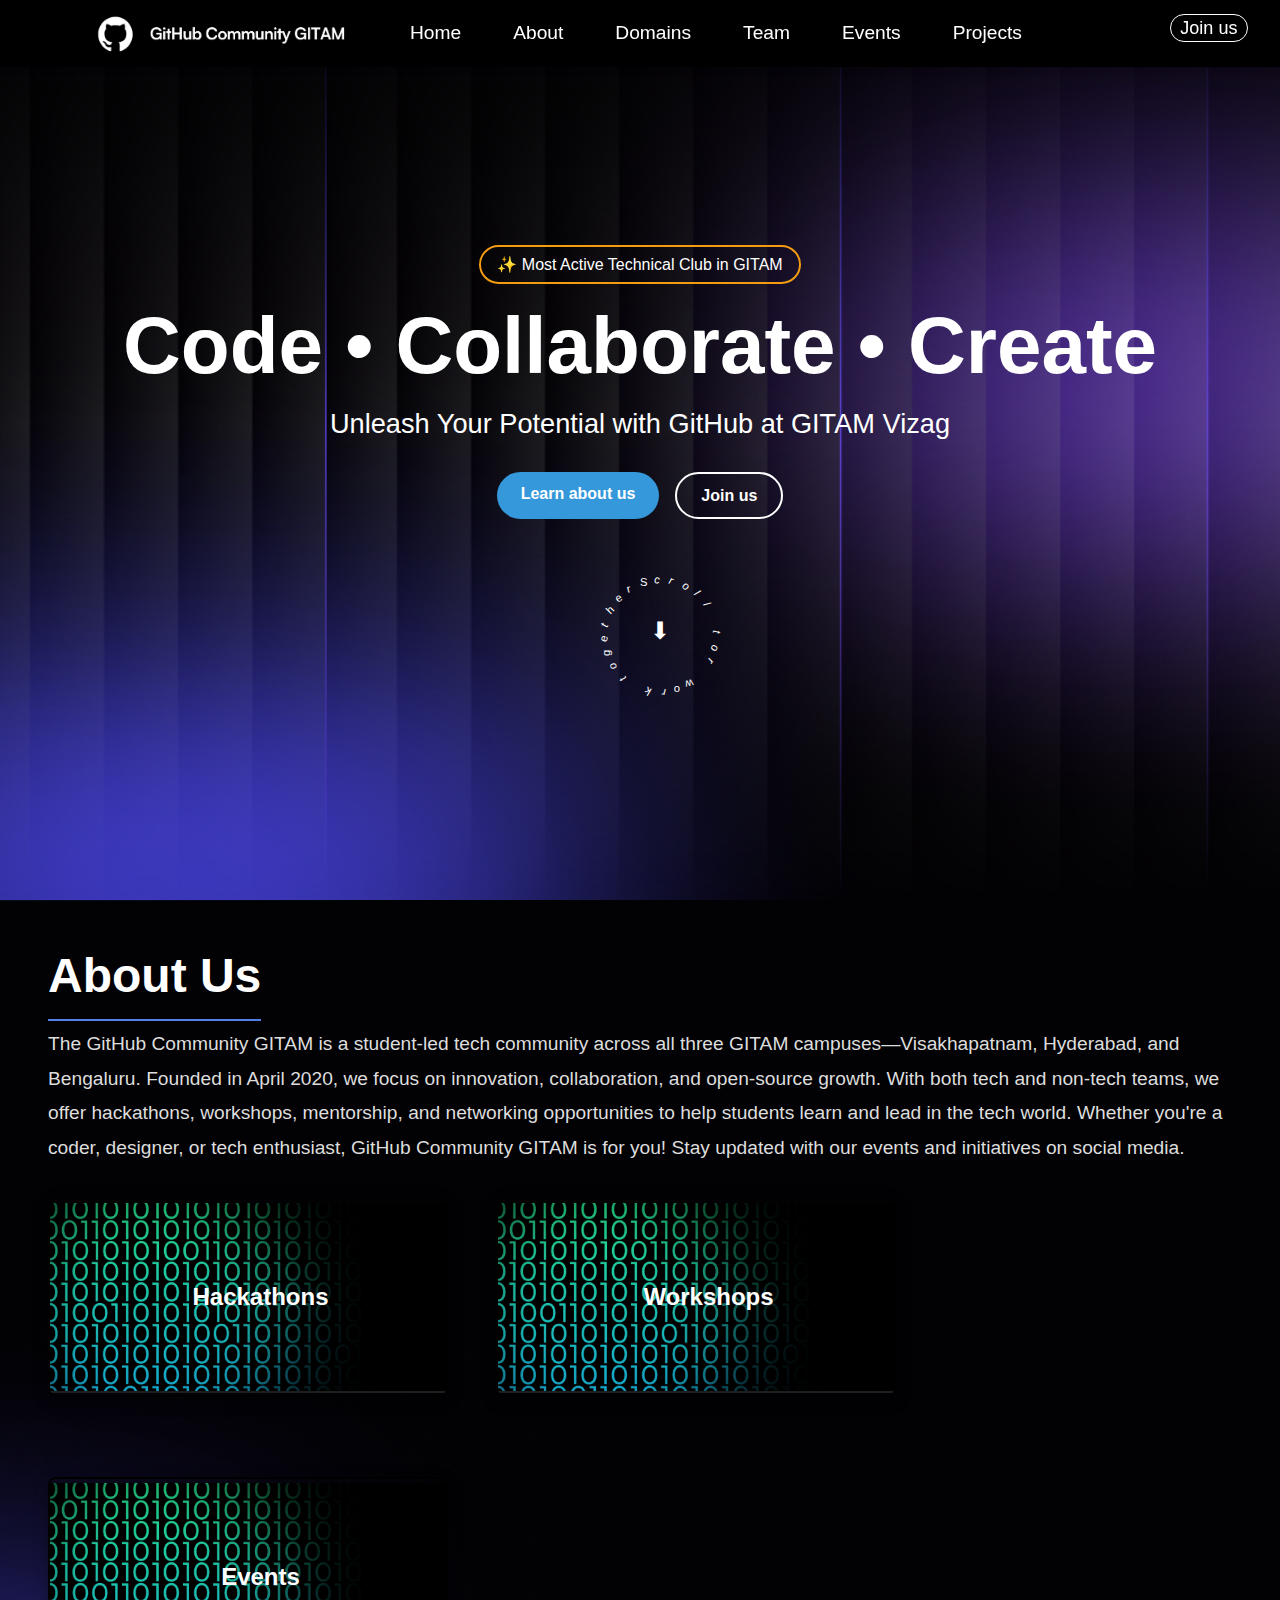
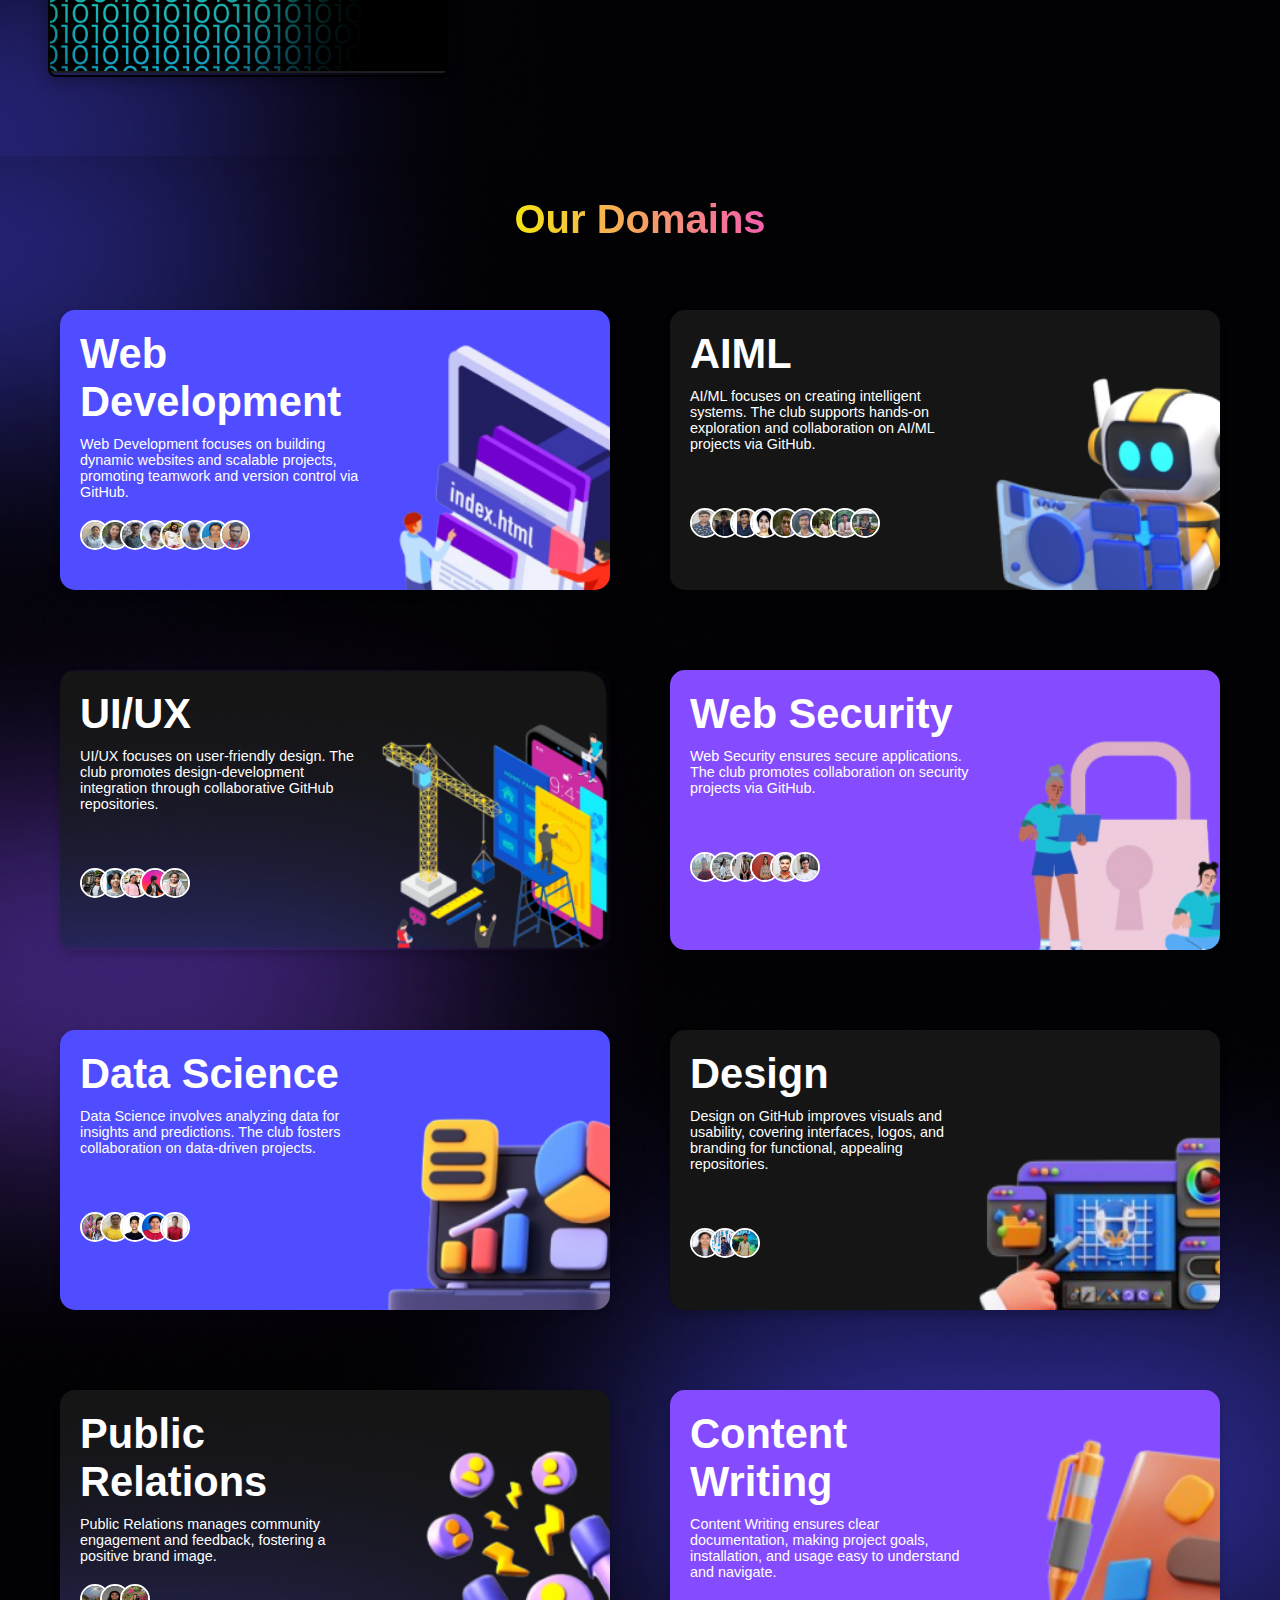
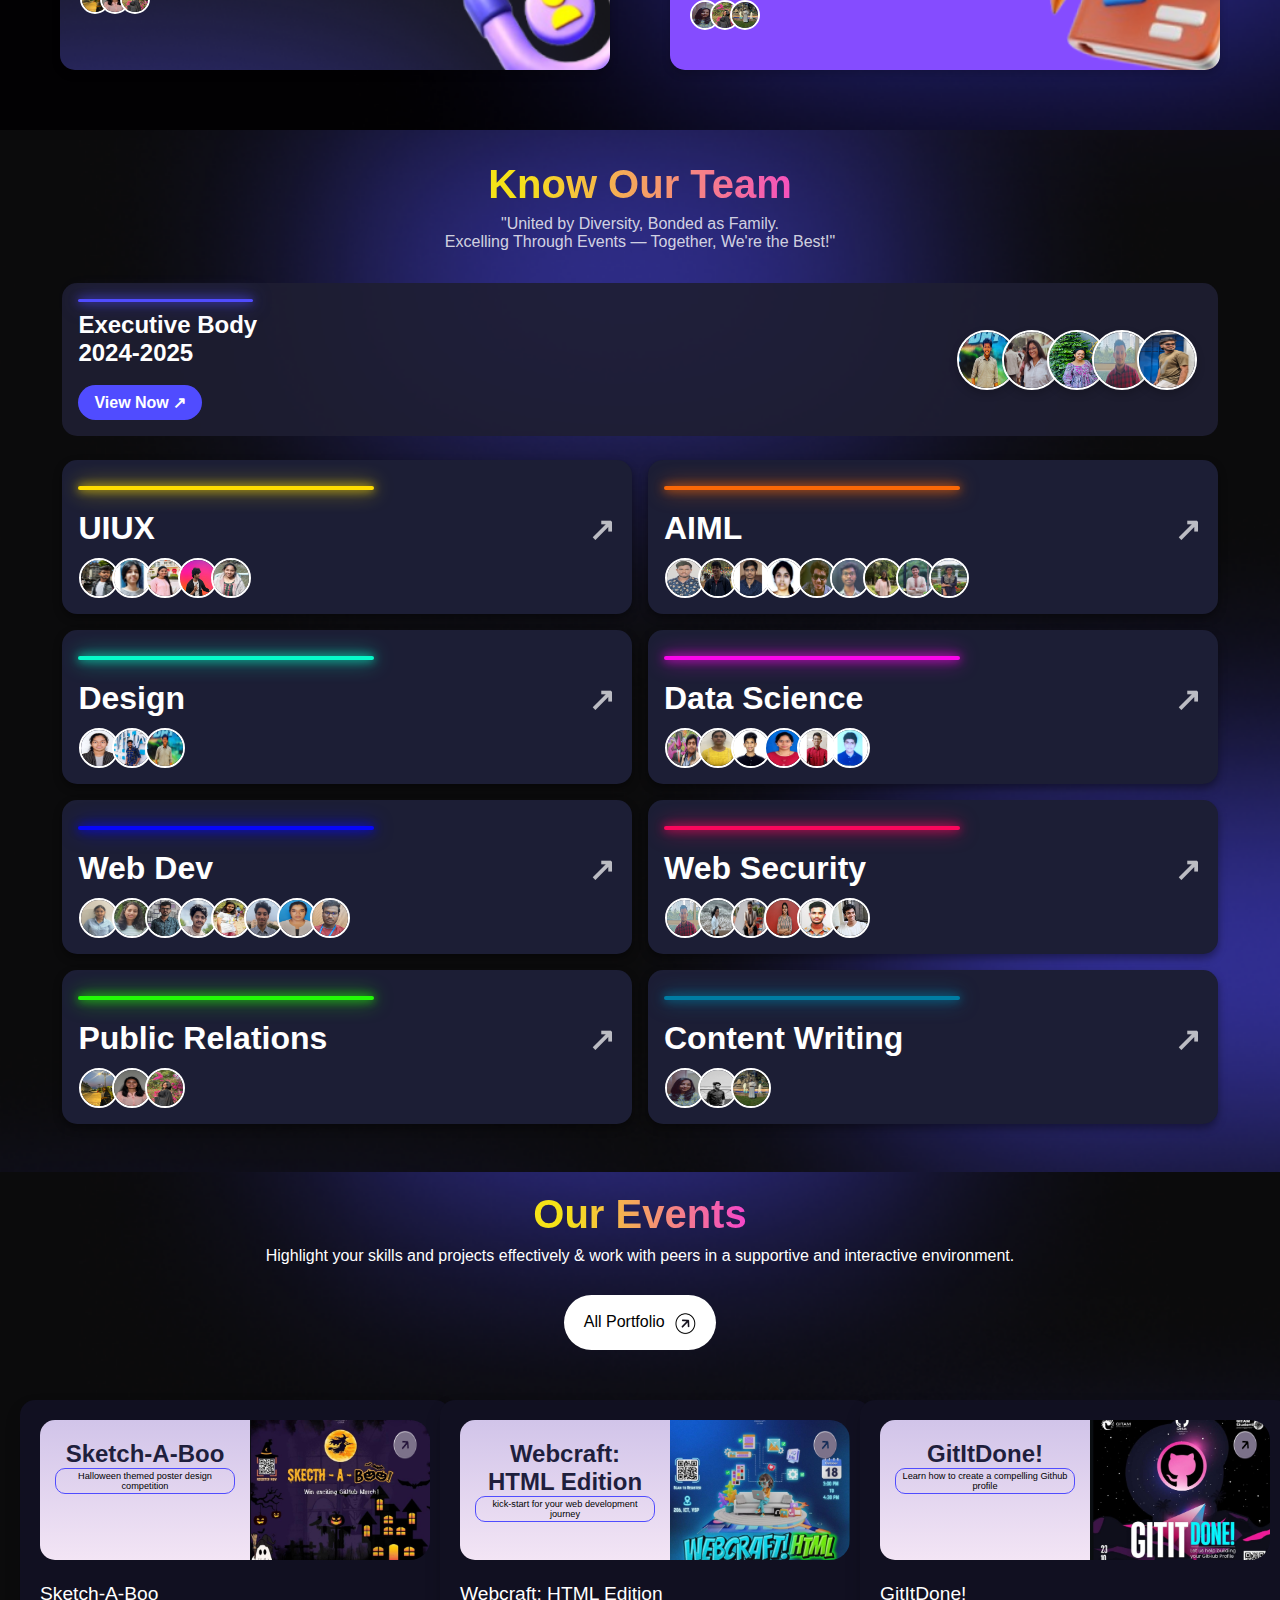
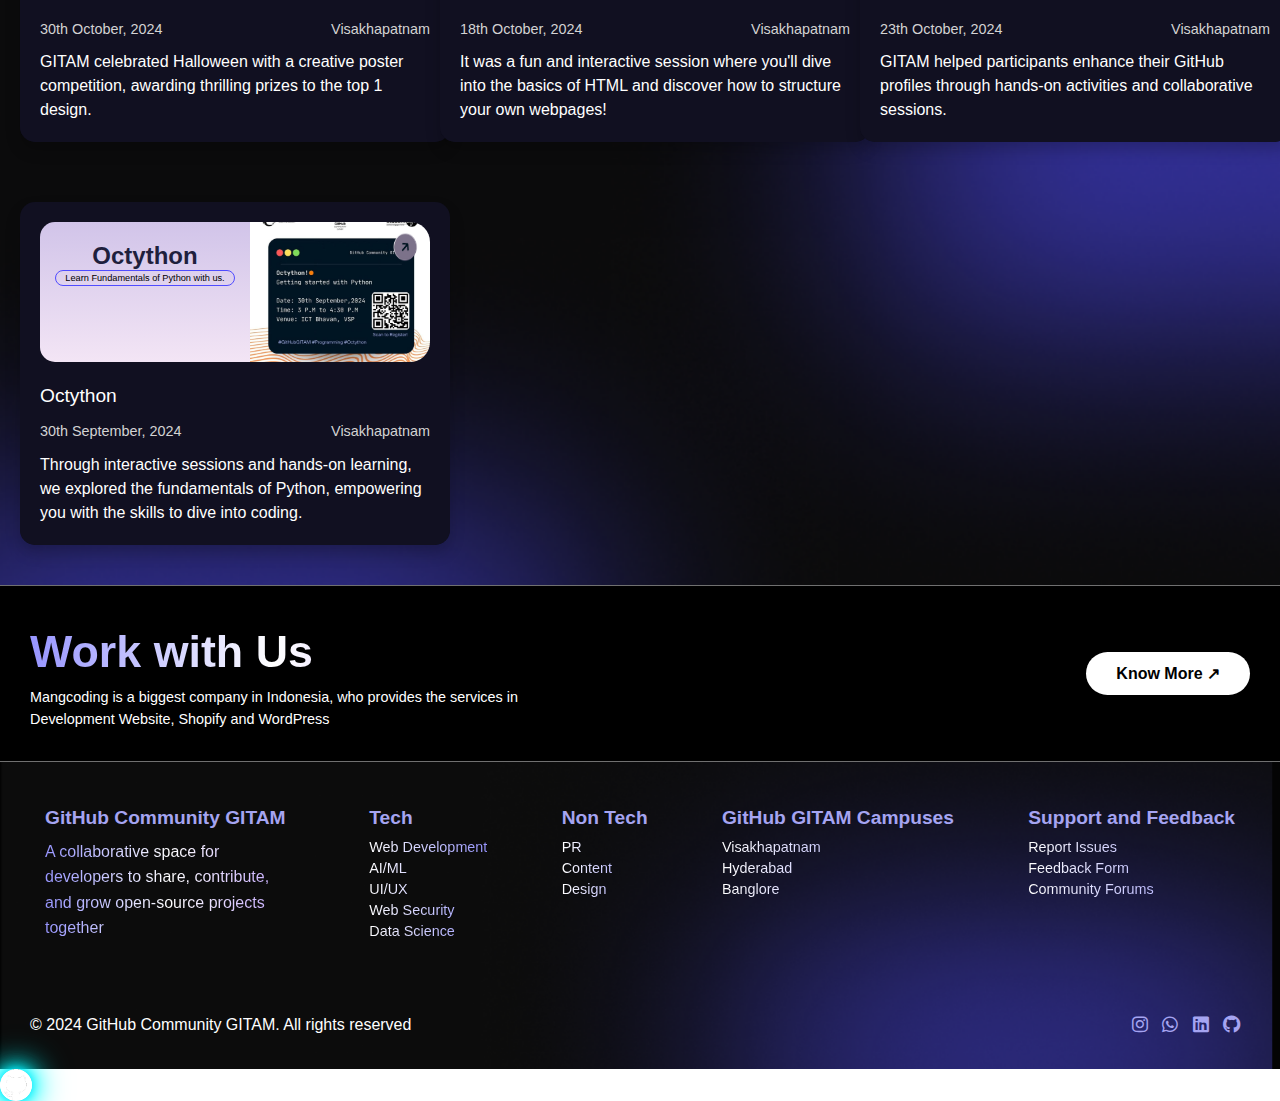
<file: index.html>
<!DOCTYPE html>
<html lang="en">
<head>
  <meta charset="UTF-8">
  <meta name="viewport" content="width=device-width, initial-scale=1.0">
  <title>GitHub Community GITAM Vizag</title>
  <link rel="stylesheet" href="style.css">
  <link href="https://fonts.cdnfonts.com/css/satoshi" rel="stylesheet">
  <link rel="stylesheet" href="https://cdnjs.cloudflare.com/ajax/libs/font-awesome/6.0.0-beta3/css/all.min.css" />

</head>
<body>
  <div class="custom-cursor"></div>
  <header>
    <div class="logo active">
      <img src="./images/githublogo.png" alt="GitHub Community Logo">
    </div>
    <div class="hamburger-menu">
      <button class="hamburger-button" onclick="toggleMenu()">
        <span class="hamburger-icon">&#9776;</span>
      </button>
    </div>
    <div class="dropdown">
      <ul class="dropdown-menu">
        <li><a href="#home">Home</a></li>
        <li><a href="#about">About</a></li>
        <li><a href="#domain">Domains</a></li>
        <li><a href="#team-sections">Team</a></li>
        <li><a href="#events-section">Events</a></li>
        <li><a href="#">Projects</a></li>
      </ul>
    </div>
    <ul class="nav-links">
      <li><a href="#home">Home</a></li>
      <li><a href="#about">About</a></li>
      <li><a href="#domain">Domains</a></li>
      <li><a href="#team-sections">Team</a></li>
      <li><a href="#events-section">Events</a></li>
      <li><a href="#">Projects</a></li>
    </ul>
    <div class="join-us">
      <a href="https://www.instagram.com/githubcommunitygitam?igsh=d2FuZWpkYmh0dHp5" >Join us</a>
    </div>
  </header>
  

  <section class="hero" id="home">
    <div class="badge">
      <span>✨</span> Most Active Technical Club in GITAM
    </div>
    <h1>Code • Collaborate • Create</h1>
    <p>Unleash Your Potential with GitHub at GITAM Vizag</p>
    <div class="cta-buttons">
      <a href="#about" class="learn-more">Learn about us</a>
      <a href="https://www.instagram.com/githubcommunitygitam?igsh=d2FuZWpkYmh0dHp5" class="join-now">Join us</a>
    </div>
    <div class="scroll-indicator">
      <div class="circular-text">
        <span>S</span>
        <span>c</span>
        <span>r</span>
        <span>o</span>
        <span>l</span>
        <span>l</span>
        <span>&nbsp;</span>
        <span>t</span>
        <span>o</span>
        <span>r</span>
        <span>&nbsp;</span>
        <span>w</span>
        <span>o</span>
        <span>r</span>
        <span>k</span>
        <span>&nbsp;</span>
        <span>t</span>
        <span>o</span>
        <span>g</span>
        <span>e</span>
        <span>t</span>
        <span>h</span>
        <span>e</span>
        <span>r</span>
      </div>
      <span class="arrow">⬇</span>
    </div>
  </section>

  <section id="about">
    <div class="aboutcontainer">
      <h1>About Us</h1>
      <p>
          The GitHub Community GITAM is a student-led tech community across all three GITAM campuses—Visakhapatnam,
          Hyderabad, and Bengaluru. Founded in April 2020, we focus on innovation, collaboration, and open-source
          growth. With both tech and non-tech teams, we offer hackathons, workshops, mentorship, and networking
          opportunities to help students learn and lead in the tech world. Whether you're a coder, designer, or tech
          enthusiast, GitHub Community GITAM is for you! Stay updated with our events and initiatives on social media.
      </p>
  
      <div class="cards">
          <div class="card">
              <a href="hacakthon.html">Hackathons</a>
          </div>
          <div class="card">
              <a href="workshop.html">Workshops</a>
          </div>
          <div class="card">
              <a href="events.html">Events</a>
          </div>
      </div>
  </div>
  </section>
  

  <section class="domains" id="domain">
    <h1>Our Domains</h1>

    <div class="domain-card" style="background-color: #504cff; background-image: url('./images/webdev.png');">
      <div class="content">
        <h2>Web Development</h2>
        <p>Web Development focuses on building dynamic websites and scalable projects, promoting teamwork and version control via GitHub.</p>
        <div class="people">
          <img src="./idcard/3BA35DBD-CD4D-422C-A0F5-96F9C5C6418C - Gorrepati Sowmya Sri 22105231101.jpeg" alt="User 1">
          <img src="./idcard/id - Ganapathiraju Sruthi Samhita 22118705101.jpg" alt="User 2">
          <img src="./idcard/20240518_190118 - Sudheer Sahu 22131425101.jpg" alt="User 3">
          <img src="./idcard/1000029188 - Malla Mokshith Ayyal 2024018241.jpeg" alt="User 4">
          <img src="./idcard/IMG_20240909_155432 - natanya natanyagettineni.jpg" alt="User 5">
          <img src="./idcard/mahesh.jpg" alt="User 6">
          <img src="./idcard/jpeg-optimizer_KCOPIC_1 - Keren Christena Oliva Pulagala 22117315101.jpg" alt="User 7">
          <img src="./idcard/20230124_100025 - Indra Kumar Pasunooti 22240200101.jpg" alt="User 8">
        </div>
      </div>
    </div>

    <div class="domain-card" style="background-color: #151515; background-image: url('./images/aiml.png');">
      <div class="content">
        <h2>AIML</h2>
        <p>AI/ML focuses on creating intelligent systems. The club supports hands-on exploration and collaboration on AI/ML projects via GitHub.</p>
        <br></br>
        <div class="people">
          <img src="./idcard/IMG_20240730_121419_60 - naganna nagannakethavaram.jpg" alt="User 1">
          <img src="./idcard/me - Bingumalla Likith 22166212101.png" alt="User 2">
          <img src="./idcard/IMG-20240808-WA0037 - Pavuluri Yojith Sai 22167321101.jpg" alt="User 3">
          <img src="./idcard/akshaya scanned pic_1 (2) - Reddy Venkata Akshaya 22111256101.jpg" alt="User 4">
          <img src="./idcard/Snapchat-809493162 - Aithi Aditya Sai Mouleendra 22109301101.jpg" alt="User 5">
          <img src="./idcard/20240909_150926 - ritvik ritvikmarupudi.jpg" alt="User 6">
          <img src="./idcard/IMG-20240125-WA0023 - ramaninarasimha ramaninarasimhathunuguntla.jpg" alt="User 7">
          <img src="./idcard/Screenshot_20240909-205939 - Sadineni Tanmay Sai 22106106101.png" alt="User 8">
          <img src="./idcard/IMG-20240909-WA0006 - Potnuru Samita 22107860101.jpg" alt="User 9">
        </div>
      </div>
    </div>

    <div class="domain-card" style="background-color: #1d1c36; background-image: url('./images/uiux.png');">
      <div class="content">
        <h2>UI/UX</h2>
        <p>UI/UX focuses on user-friendly design. The club promotes design-development integration through collaborative GitHub repositories.</p>
        <br></br>
        <div class="people">
          <img src="./idcard/IMG_0625 - RAMA NAGA SANJAY CHANDAGANI VU21CSEN0300372.jpg" alt="User 1">
          <img src="./idcard/Divya - divya divyadivya.jpg" alt="User 2">
          <img src="./idcard/IMG_7434 - hrithika hrithikachalla.jpeg" alt="User 3">
          <img src="./idcard/Mohit_PhotoRoom_1-Photoroom - MOHIT SILLA VU21CSEN0100225.jpg" alt="User 4">
          <img src="./idcard/IMG-20211221-WA0010 - saiharshitha saiharshithamarpu .jpg" alt="User 5">
        </div>
      </div>
    </div>

    <div class="domain-card" style="background-color: #854cff; background-image: url('./images/websec.png');">
      <div class="content">
        <h2>Web Security</h2>
        <p>Web Security ensures secure applications. The club promotes collaboration on security projects via GitHub.</p>
        <br></br>
        <div class="people">
          <img src="./idcard/WhatsApp Image 2024-09-09 at 22.40.22_85dabf01 - Kottali Rohan Karthik 22197766101.jpg" alt="User 1">
          <img src="./idcard/Screenshot_2024-09-26-19-30-56-93_99c04817c0de5652397fc8b56c3b3817 - sahithi sahithibokka.jpg" alt="User 2">
          <img src="./idcard/818ade2b-77fd-408b-9080-08c856a18cba_1 - Puppala Venkata Mohith 22109507101.jpg" alt="User 3">
          <img src="./idcard/IMG-20240909-WA0010 - Swarangi Visista Varshe 22255645101.jpg" alt="User 4">
          <img src="./idcard/IMG20240909140938 - Pyla Murali 22250759101.jpg" alt="User 5">
          <img src="./idcard/Screenshot_2024-09-09-14-23-39-72_965bbf4d18d205f782c6b8409c5773a4 - Kuchipudi Pranav Sai 22247588101.jpg" alt="User 5">
        </div>
      </div>
    </div>

    <div class="domain-card" style="background-color: #504cff; background-image: url('./images/ds.png');">
      <div class="content">
        <h2>Data Science</h2>
        <p>Data Science involves analyzing data for insights and predictions. The club fosters collaboration on data-driven projects.</p>
        <br></br>
         <div class="people">
          <img src="./idcard/Chekuri_Premsai_ Varma - CHEKURI P V S YOGANANDA VARMA VU21CSEN0500196.jpg" alt="User 1">
          <img src="./idcard/IMG_6968 - Adibhatla Vaishnavi Amulya 22220235101.jpeg" alt="User 2">
          <img src="./idcard/IMG-20231015-WA0020 - satwik satwikdavarasingi.jpg" alt="User 3">
          <img src="./idcard/Meghana_15June24 Passport Size  - MEGHANA MUDUNDI 2024001336.JPG" alt="User 4">
          <img src="./idcard/Snapchat-216563599 - Jandhyala Eshaan 2024125983.jpg" alt="User 5">
        </div>
      </div>
    </div>

    <div class="domain-card" style="background-color: #151515; background-image: url('./images/design.png');">
      <div class="content">
        <h2>Design</h2>
        <p>Design on GitHub improves visuals and usability, covering interfaces, logos, and branding for functional, appealing repositories.</p>
        <br></br>
        <div class="people">
          <img src="./idcard/sayona (2) - Sayona Jasmine Pidaparthi 22261921101.jpg" alt="User 1">
          <img src="./idcard/WhatsApp Image 2024-09-28 at 17.12.08_7dfa3402 - N Veera Venkata Abhinav 22129895101.jpg" alt="User 2">
          <img src="./idcard/Vardhan.jpeg" alt="User 3">
        </div>
      </div>
    </div>

    <div class="domain-card" style="background-color: #1d1c36; background-image: url('./images/pr.png');">
      <div class="content">
        <h2>Public Relations</h2>
        <p>Public Relations manages community engagement and feedback, fostering a positive brand image.</p>
        <div class="people">
          <img src="./idcard/IMG-20240410-WA0079 - esha eshavegi.jpg" alt="User 1">
          <img src="./idcard/IMG-20240808-WA0014 - ishita ishitagupta.jpg" alt="User 2">
          <img src="./idcard/IMG_3446 - BARATAM JAANVI VU21CSEN0200018.HEIC" alt="User 3">
        </div>
      </div>
    </div>

    <div class="domain-card" style="background-color: #854cff; background-image: url('./images/content.png');">
      <div class="content">
        <h2>Content Writing</h2>
        <p>Content Writing ensures clear documentation, making project goals, installation, and usage easy to understand and navigate.</p>
        <div class="people">
          <img src="./idcard/ID Pic - PRACHI MISHRA VU21CSEN0200008.jpg" alt="User 1">
          <img src="./idcard/IMG_3446 - BARATAM JAANVI VU21CSEN0200018.HEIC" alt="User 2">
          <img src="./idcard/IMG_0014 - ABDULHAMID ABDULLATIF VU22PHAR0100175.jpeg" alt="User 3">
        </div>
      </div>
    </div>
  </section>
  <div id="team-sections">
  <section class="team-section">
    <div class="team-header">
      <h1>Know <span>Our Team</span></h1>
      <p class="subtitle">
        "United by Diversity, Bonded as Family.<br>
        Excelling Through Events — Together, We're the Best!"
      </p>
    </div>
    <div class="executive-body">
      <div class="executive-text">
        <h2>Executive Body<br>2024-2025</h2>
        <a href="./eb.html" class="view-now">View Now <span>↗</span></a>
      </div>
      <div class="profile-pics">
        <img src="./idcard/Vardhan.jpeg" alt="Profile 1">
        <img src="./idcard/Photo - KONDEPUDI SAATVIKA VU21CSEN0200024.jpeg" alt="Profile 2">
        <img src="./idcard/IMG-20240425-WA0290 - D Aishwarya 22251844101.jpg" alt="Profile 3">
        <img src="./idcard/WhatsApp Image 2024-09-09 at 22.40.22_85dabf01 - Kottali Rohan Karthik 22197766101.jpg" alt="Profile 4">
        <img src="./idcard/IMG-20240303-WA0046~2 - VUPPALA ABHINAVA RISHI CHANDRA VU21CSEN0500021.jpg" alt="Profile 5">
      </div>
    </div>
    <div class="team-grid">
      <div class="team-card">
        <div class="team-card-header">
          <div class="team-line team-line1" style="background-color: #FFDD00;"></div>
          <div class="header-content">
            <h3>UIUX</h3>
            <a href="./uiux.html" class="expand">↗</a>
          </div>
        </div>
        <div class="team-members">
          <img src="./idcard/IMG_0625 - RAMA NAGA SANJAY CHANDAGANI VU21CSEN0300372.jpg" alt="User 1">
          <img src="./idcard/Divya - divya divyadivya.jpg" alt="User 2">
          <img src="./idcard/IMG_7434 - hrithika hrithikachalla.jpeg" alt="User 3">
          <img src="./idcard/Mohit_PhotoRoom_1-Photoroom - MOHIT SILLA VU21CSEN0100225.jpg" alt="User 4">
          <img src="./idcard/IMG-20211221-WA0010 - saiharshitha saiharshithamarpu .jpg" alt="User 5">
        </div>
      </div>
      
      <div class="team-card">
        <div class="team-card-header">
          <div class="team-line team-line2" style="background-color: #FA6807;"></div>
          <div class="header-content">
            <h3>AIML</h3>
            <a href="./aiml.html" class="expand2">↗</a>
          </div>
        </div>
        <div class="team-members">
          <img src="./idcard/IMG_20240730_121419_60 - naganna nagannakethavaram.jpg" alt="User 1">
          <img src="./idcard/me - Bingumalla Likith 22166212101.png" alt="User 2">
          <img src="./idcard/IMG-20240808-WA0037 - Pavuluri Yojith Sai 22167321101.jpg" alt="User 3">
          <img src="./idcard/akshaya scanned pic_1 (2) - Reddy Venkata Akshaya 22111256101.jpg" alt="User 4">
          <img src="./idcard/Snapchat-809493162 - Aithi Aditya Sai Mouleendra 22109301101.jpg" alt="User 5">
          <img src="./idcard/20240909_150926 - ritvik ritvikmarupudi.jpg" alt="User 6">
          <img src="./idcard/IMG-20240125-WA0023 - ramaninarasimha ramaninarasimhathunuguntla.jpg" alt="User 7">
          <img src="./idcard/Screenshot_20240909-205939 - Sadineni Tanmay Sai 22106106101.png" alt="User 8">
          <img src="./idcard/IMG-20240909-WA0006 - Potnuru Samita 22107860101.jpg" alt="User 9">
        </div>
      </div>

      <div class="team-card">
        <div class="team-card-header">
          <div class="team-line team-line3" style="background-color: #07FAC9;"></div>
          <div class="header-content">
            <h3>Design</h3>
            <a href="./design.html" class="expand3">↗</a>
          </div>
        </div>
        <div class="team-members">
          <img src="./idcard/sayona (2) - Sayona Jasmine Pidaparthi 22261921101.jpg" alt="User 1">
          <img src="./idcard/WhatsApp Image 2024-09-28 at 17.12.08_7dfa3402 - N Veera Venkata Abhinav 22129895101.jpg" alt="User 2">
          <img src="./idcard/Vardhan.jpeg" alt="User 2">
        </div>
      </div>

      <div class="team-card">
        <div class="team-card-header">
          <div class="team-line team-line4" style="background-color: #FA07EA;"></div>
          <div class="header-content">
            <h3>Data Science</h3>
            <a href="./ds.html" class="expand4">↗</a>
          </div>
        </div>
        <div class="team-members">
          <img src="./idcard/Chekuri_Premsai_ Varma - CHEKURI P V S YOGANANDA VARMA VU21CSEN0500196.jpg" alt="User 1">
          <img src="./idcard/IMG_6968 - Adibhatla Vaishnavi Amulya 22220235101.jpeg" alt="User 2">
          <img src="./idcard/IMG-20231015-WA0020 - satwik satwikdavarasingi.jpg" alt="User 3">
          <img src="./idcard/Meghana_15June24 Passport Size  - MEGHANA MUDUNDI 2024001336.JPG" alt="User 4">
          <img src="./idcard/Snapchat-216563599 - Jandhyala Eshaan 2024125983.jpg" alt="User 5">
          <img src="./idcard/k g s s sampath.png" alt="User 6">
        </div>
      </div>

      <div class="team-card">
        <div class="team-card-header">
          <div class="team-line team-line5" style="background-color: #0707FA;"></div>
          <div class="header-content">
            <h3>Web Dev</h3>
            <a href="./webdev.html" class="expand5">↗</a>
          </div>
        </div>
        <div class="team-members">
          <img src="./idcard/3BA35DBD-CD4D-422C-A0F5-96F9C5C6418C - Gorrepati Sowmya Sri 22105231101.jpeg" alt="User 1">
          <img src="./idcard/id - Ganapathiraju Sruthi Samhita 22118705101.jpg" alt="User 2">
          <img src="./idcard/20240518_190118 - Sudheer Sahu 22131425101.jpg" alt="User 3">
          <img src="./idcard/1000029188 - Malla Mokshith Ayyal 2024018241.jpeg" alt="User 4">
          <img src="./idcard/IMG_20240909_155432 - natanya natanyagettineni.jpg" alt="User 5">
          <img src="./idcard/mahesh.jpg" alt="User 6">
          <img src="./idcard/jpeg-optimizer_KCOPIC_1 - Keren Christena Oliva Pulagala 22117315101.jpg" alt="User 7">
          <img src="./idcard/20230124_100025 - Indra Kumar Pasunooti 22240200101.jpg" alt="User 8">
        </div>
      </div>

      <div class="team-card">
        <div class="team-card-header">
          <div class="team-line team-line6" style="background-color: #FA075C;"></div>
          <div class="header-content">
            <h3>Web Security</h3>
            <a href="./websec.html" class="expand6">↗</a>
          </div>
        </div>
        <div class="team-members">
          <img src="./idcard/WhatsApp Image 2024-09-09 at 22.40.22_85dabf01 - Kottali Rohan Karthik 22197766101.jpg" alt="User 1">
          <img src="./idcard/Screenshot_2024-09-26-19-30-56-93_99c04817c0de5652397fc8b56c3b3817 - sahithi sahithibokka.jpg" alt="User 2">
          <img src="./idcard/818ade2b-77fd-408b-9080-08c856a18cba_1 - Puppala Venkata Mohith 22109507101.jpg" alt="User 3">
          <img src="./idcard/IMG-20240909-WA0010 - Swarangi Visista Varshe 22255645101.jpg" alt="User 4">
          <img src="./idcard/IMG20240909140938 - Pyla Murali 22250759101.jpg" alt="User 5">
          <img src="./idcard/Screenshot_2024-09-09-14-23-39-72_965bbf4d18d205f782c6b8409c5773a4 - Kuchipudi Pranav Sai 22247588101.jpg" alt="User 5">
        </div>
      </div>

      <div class="team-card">
        <div class="team-card-header">
          <div class="team-line team-line7" style="background-color: #23FA07;"></div>
          <div class="header-content">
            <h3>Public Relations</h3>
            <a href="./pr.html" class="expand7">↗</a>
          </div>
        </div>
        <div class="team-members">
          <img src="./idcard/IMG-20240410-WA0079 - esha eshavegi.jpg" alt="User 1">
          <img src="./idcard/IMG-20240808-WA0014 - ishita ishitagupta.jpg" alt="User 2">
          <img src="./idcard/IMG_3446 - BARATAM JAANVI VU21CSEN0200018.HEIC" alt="User 3">
        </div>
      </div>

      <div class="team-card">
        <div class="team-card-header">
          <div class="team-line team-line8" style="background-color: #007DA3;"></div>
          <div class="header-content">
            <h3>Content Writing</h3>
            <a href="./content.html" class="expand8">↗</a>
          </div>
        </div>
        <div class="team-members">
          <img src="./idcard/ID Pic - PRACHI MISHRA VU21CSEN0200008.jpg" alt="User 1">
          <img src="./idcard/IMG_6906 Copy Copy - Mallareddy Yagna Sai Satwik 22180043101.jpeg" alt="User 2">
          <img src="./idcard/IMG_0014 - ABDULHAMID ABDULLATIF VU22PHAR0100175.jpeg" alt="User 3">
        </div>
      </div>
    </div>
  </div>
    
  </section>

  <section class="events-section" id="events-section">
    <!-- Header Section -->
    <div class="header">
      <div class="header-left">
        <h1>Our Events</h1>
        <p>Highlight your skills and projects effectively & work with peers in a supportive and interactive environment.</p>
      </div>
      <div class="header-right">
        <a href="events.html" class="portfolio-btn">
          All Portfolio <img src="./images/image1.png" alt="Portfolio">
      </a>        </div>
    </div>

      <!-- Events Container -->
      <div class="events-container">
        <!-- Event Card 1 -->
      <div class="event-card">
          <div class="event-row">
            <div class="event-gradient">
              <h2>Sketch-A-Boo</h2>
              <h6 class="event-subtitle">Halloween themed poster design competition</h6>
            </div>
            <div class="event-thumbnail" style="background-image: url('./images/g1.jpg');">
              <a href="https://www.instagram.com/p/DBtvt5yTrsI/?igsh=YWY2dWViY3g5cnA=">
                  <img src="./images/image.png" alt="Image" class="event-thumbnail-icon" />
                </div></a>
          </div>
          <div class="event-description">
            <h2>Sketch-A-Boo</h2>
            <div class="event-info">
              <h6 class="event-date">30th October, 2024</h6>
              <h6 class="event-location">Visakhapatnam</h6>
            </div>
            <p>GITAM celebrated Halloween with a creative poster competition, awarding thrilling prizes to the top 1 design.</p>
          </div>
        </div>
        
        <!-- Event Card 2 -->
        <div class="event-card">
          <div class="event-row">
            <div class="event-gradient">
              <h2>Webcraft: HTML Edition</h2>
              <h6 class="event-subtitle">kick-start for your web development journey</h6>
            </div>
            <div class="event-thumbnail" style="background-image: url('./images/g2.jpg');">
              <a href="https://www.instagram.com/p/DBL3_vzzzWa/?img_index=1&igsh=MXdiZzcwNGx1dmIwcQ==">
                  <img src="./images/image.png" alt="Image" class="event-thumbnail-icon" />
                </div></a>
          </div>
          <div class="event-description">
              <h2>Webcraft: HTML Edition</h2>
              <div class="event-info">
                <h6 class="event-date">18th October, 2024</h6>
                <h6 class="event-location">Visakhapatnam</h6>
              </div>
            <p>It was a fun and interactive session where you'll dive into the basics of HTML and discover how to structure your own webpages!</p>
          </div>
        </div>
        
        <!-- Event Card 3 -->
        <div class="event-card">
          <div class="event-row">
            <div class="event-gradient">
              <h2>GitItDone!</h2>
              <h6 class="event-subtitle">Learn how to create a compelling Github profile</h6>
            </div>
            
            <div class="event-thumbnail" style="background-image: url('./images/g3.jpg');">
              <a href="https://www.instagram.com/p/DBN8TaCTTCc/?igsh=bjBvZzhoYTVyMmRl">
              <img src="./images/image.png" alt="Image" class="event-thumbnail-icon" />
            </div></a>
          </div>
          <div class="event-description">
              <h2>GitItDone!</h2>
              <div class="event-info">
                <h6 class="event-date">23th October, 2024</h6>
                <h6 class="event-location">Visakhapatnam</h6>
              </div>
            <p>GITAM helped participants enhance their GitHub profiles through hands-on activities and collaborative sessions.</p>
          </div>
        </div>
        
        <!-- Event Card 4 -->
        <div class="event-card">
          <div class="event-row">
            <div class="event-gradient">
              <h2>Octython</h2>
              <h6 class="event-subtitle">Learn Fundamentals of Python with us.</h6>
            </div>
            <div class="event-thumbnail" style="background-image: url('./images/g4.jpg');">
              <a href="https://www.instagram.com/p/DAYhl2ZzdDj/?igsh=NG83NWFlem11eTBq">
                  <img src="./images/image.png" alt="Image" class="event-thumbnail-icon" />
                </div></a>
          </div>
          <div class="event-description">
              <h2>Octython</h2>
              <div class="event-info">
                <h6 class="event-date">30th September, 2024</h6>
                <h6 class="event-location">Visakhapatnam</h6>
              </div>
            <p>Through interactive sessions and hands-on learning, we explored the fundamentals of Python, empowering you with the skills to dive into coding.</p>
          </div>
        </div>
          </div>
        </section>
        
<div class="footer-1">
  <div>
    <h1 id="wws">Work with Us</h1>
    <p id="mang">
      Mangcoding is a biggest company in Indonesia, who provides the
      services in <br />
      Development Website, Shopify and WordPress
    </p>
  </div>
  <div>
    <a href="https://chat.whatsapp.com/GNHGWxEbHXZLYkDuuTdHRO" ><button class="button">Know More &#x2197;</button></a>
  </div>
</div>

<footer class="footer">
  <div class="footer-container">
   
    <div class="footer-section non-tech">
      <h3>GitHub Community GITAM</h3>
      <p>
        A collaborative space for developers to share, contribute, and grow
        open-source projects together
      </p>
    </div>

    <div class="footer-section non-tech">
      <h3>Tech</h3>
      <a href="webdev.html">Web Development</a>
      <a href="aiml.html">AI/ML</a>
      <a href="uiux.html">UI/UX</a>
      <a href="websec.html">Web Security</a>
      <a href="ds.html">Data Science</a>
      
    </div>

    <div class="footer-section non-tech">
      <h3>Non Tech</h3>
      <a href="pr.html">PR</a>
      <a href="content.html">Content</a>
      <a href="design.html">Design</a>
    </div>

    <div class="footer-section non-tech">
      <h3>GitHub GITAM Campuses</h3>
      <a href="pr.html">Visakhapatnam</a>
      <a href="content.html">Hyderabad</a>
      <a href="design.html">Banglore</a>
    </div>
    

    <div class="footer-section non-tech">
      <h3>Support and Feedback</h3>
      <a href="https://forms.gle/QJBZLxagwwYtde1V6">Report Issues</a>
      <a href="https://forms.gle/rP2nfMbBfrSawP9U7">Feedback Form</a>
      <a href="https://forms.gle/44EXptFiCFMWnMhi6">Community Forums</a>
    </div>
  </div>

  <div class="footer-bottom">
    <p>&copy; 2024 GitHub Community GITAM. All rights reserved</p>

    <div class="social-icons">
      <a
        href="https://www.instagram.com/githubcommunitygitam/"
        target="_blank"
        aria-label="Instagram"
        class="fab fa-instagram"
      ></a>
      <a
        href="https://chat.whatsapp.com/GNHGWxEbHXZLYkDuuTdHRO"
        target="_blank"
        aria-label="WhatsApp"
        class="fab fa-whatsapp"
      ></a>
      <a
        href="https://www.linkedin.com/company/githubcommunitygitam/posts/?feedView=all"
        target="_blank"
        aria-label="LinkedIn"
        class="fab fa-linkedin"
      ></a>
      <a
        href="https://github.com/github-community-gitam"
        target="_blank"
        aria-label="github"
        class="fab fa-github"
      ></a>
    </div>
  </div>
</footer>


<script src="./app.js"></script>
<script src="./script.js"></script>
</body>
</html>
</file>
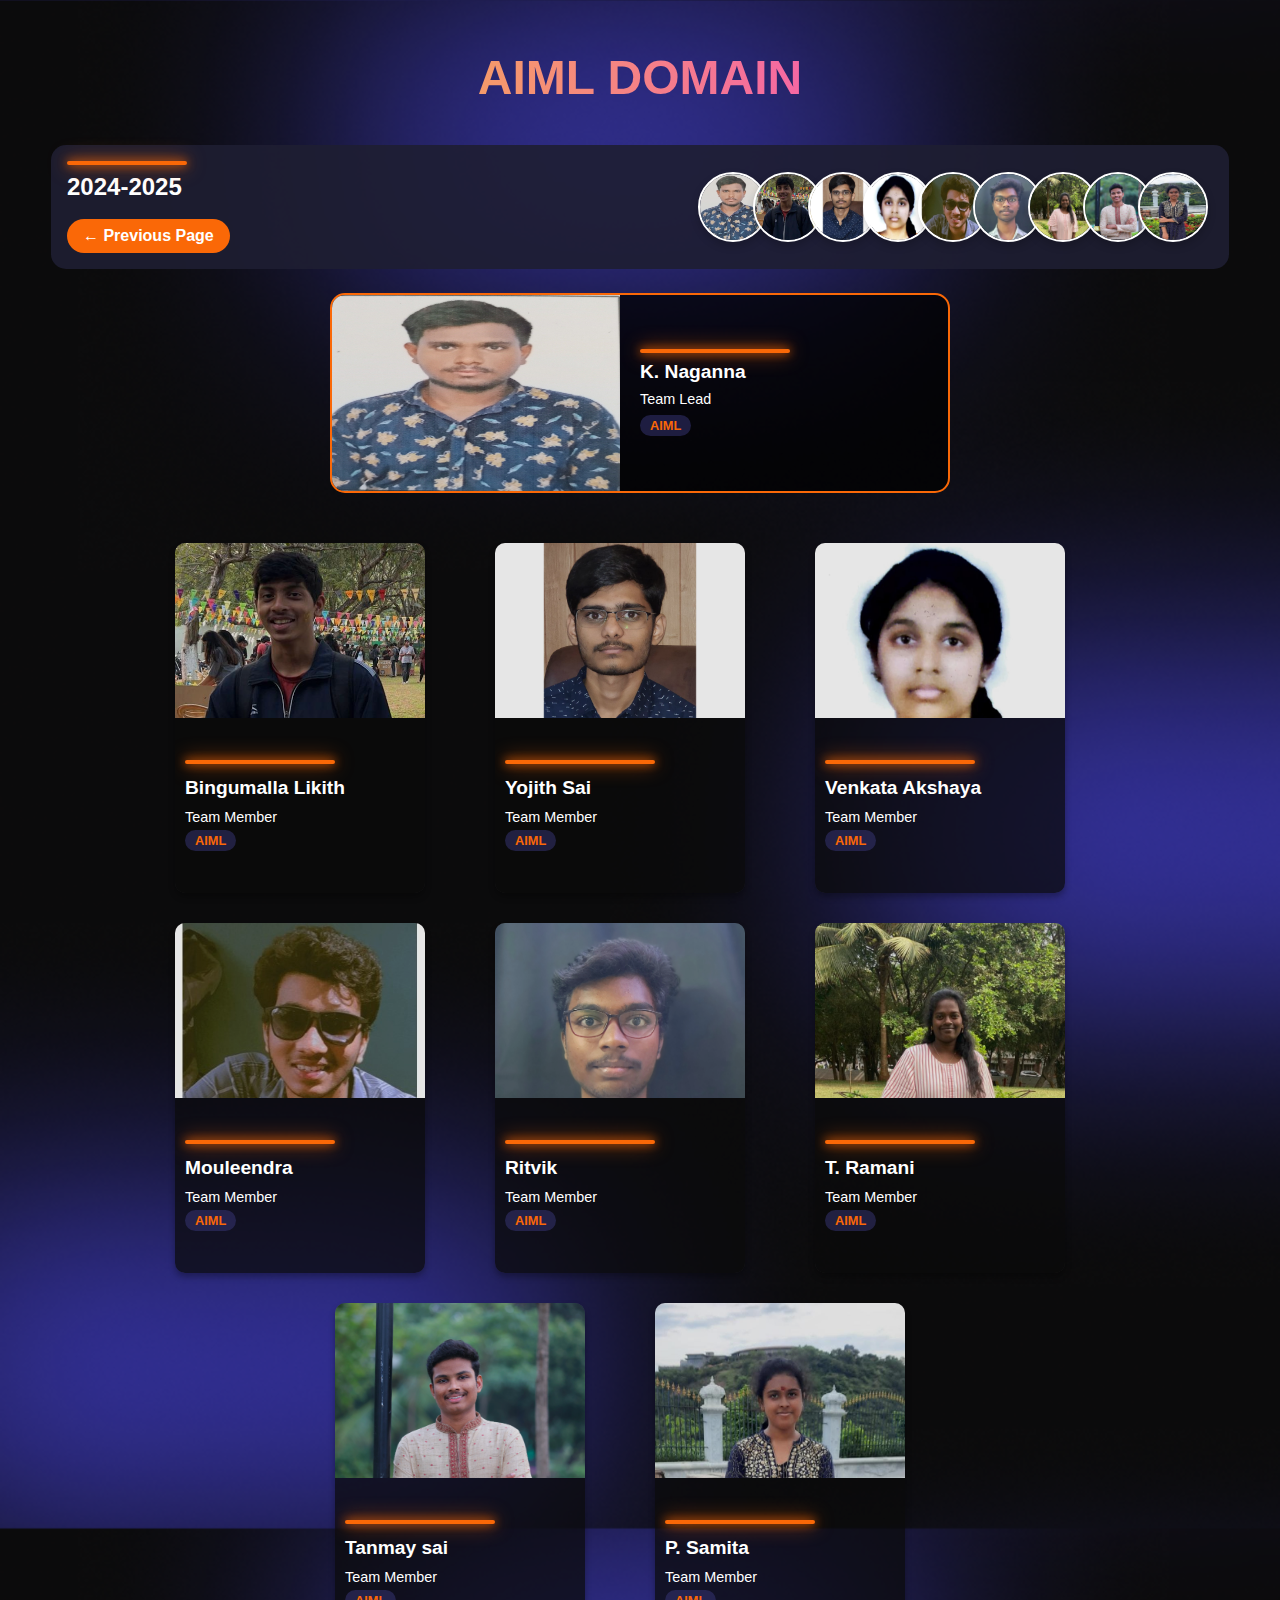
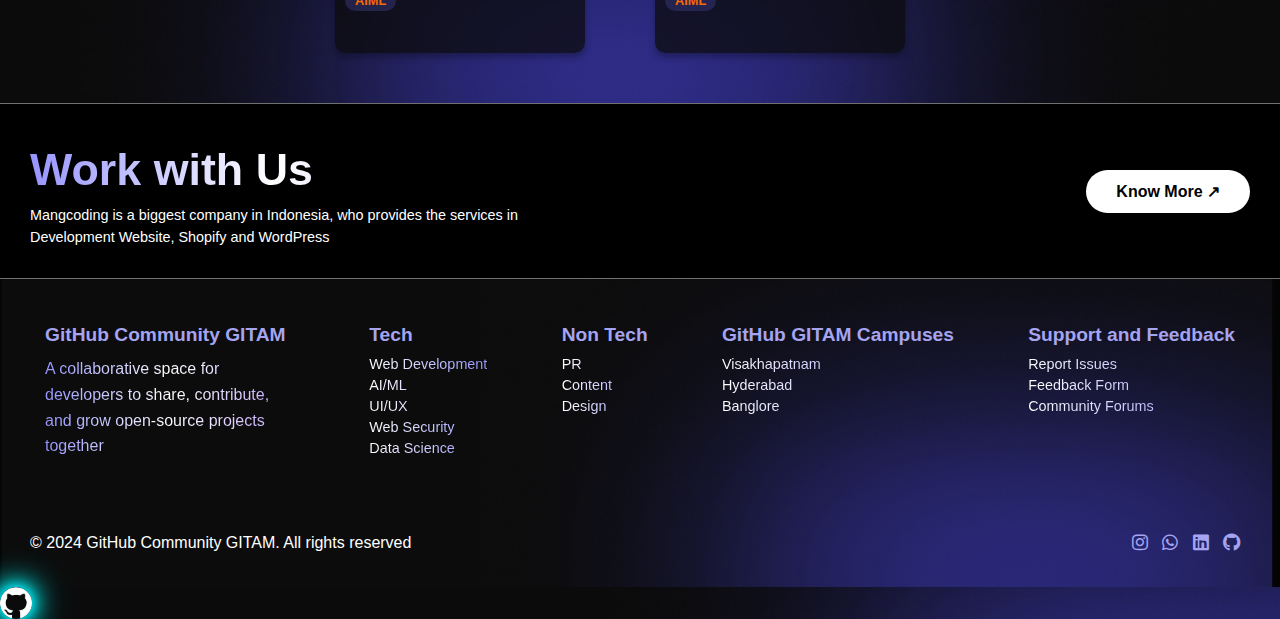
<file: aiml.html>
<!DOCTYPE html>
<html lang="en">
<head>
    <meta charset="UTF-8">
    <meta name="viewport" content="width=device-width, initial-scale=1.0">
    <title>GITHUB AIML</title>
    <link href="https://fonts.cdnfonts.com/css/satoshi" rel="stylesheet">
    <link rel="stylesheet" href="https://cdnjs.cloudflare.com/ajax/libs/font-awesome/6.0.0-beta3/css/all.min.css" />
    <style>
        * {
            margin: 0;
  padding: 0;
  box-sizing: border-box;
}

body {
  font-family: 'Satoshi', sans-serif;
  background-image: url('./images/teambg.png'); 
  background-size: cover; 
  color: white;
  height: 100vh;
  overflow-x: hidden;
}

.aiml{
  text-align: center;
  padding: 50px 20px;
  font-family: 'Satoshi', sans-serif;
}

.aiml h1 {
  font-family: 'Satoshi', sans-serif;
  font-size: 3rem;
  margin-bottom: 40px;
  display: block; 
  text-align: center;
  background: linear-gradient(to right, #F5E218, #F520F5);
  -webkit-background-clip: text;
  -webkit-text-fill-color: transparent;
}

.aiml-cards {
  font-family: 'Satoshi', sans-serif;
  display: flex;
  flex-wrap: wrap;
  justify-content: center;
  gap: 30px;
  margin-top: 50px;
}


.aiml-card:hover {
  font-family: 'Satoshi', sans-serif;
  transform: translateY(-10px);
}

.aiml-card {
  position: relative;
  background: rgba(255, 255, 255, 0.1);
  border-radius: 10px;
  overflow: hidden;
  width: 250px;
  height: 350px; 
  text-align: left;
  box-shadow: 0 4px 6px rgba(0, 0, 0, 0.3);
  transition: transform 0.3s ease;
  display: flex;
  flex-direction: column; 
  margin-right: 40px;
}

.aiml-card img {
  width: 100%;
  height: 50%;
  object-fit: cover; 
  object-position: center top;
  filter: brightness(90%);
  
}


.card-content {
  height: 50%; 
  padding: 10px; 
  display: flex;
  flex-direction: column;
  justify-content: center; 
  align-items: flex-start;
  background: rgba(0, 0, 0, 0.7); 
  color: #fff;
}

.card-content .line,.rectangle-box .line  {
  width: 150px; 
  height: 4px; 
  background: #FA6807; 
  margin-bottom: 8px; 
  box-shadow: 0 0 10px #FA6807, 0 0 20px #FA6807; 
  border-radius: 2px;
}


.card-content h2 {
  font-size: 1.2rem;
  margin: 5px 0;
}

.card-content p {
  margin: 5px 0;
  font-size: 0.9rem;
}

.board-tag {
  display: inline-block;
  padding: 3px 10px;
  font-size: 0.8rem;
  font-weight: bold;
  background: rgba(61, 57, 128, 0.467);
  border-radius: 20px;
  color: #FA6807;
}

.aiml-body {
  display: flex;
  align-items: center;
  justify-content: space-between;
  background: rgba(30, 30, 50, 0.9);
  border-radius: 15px;
  padding: 1rem; 
  margin-bottom: 1.5rem; 
  position: relative;
  max-width: 95%;
  margin-left: auto; 
  margin-right: auto; 
}

.aiml-text {
  text-align: left;
  max-width: 60%; 
}

.aiml-body h2 {
  font-size: 1.5rem;
  color: white;
  margin-bottom: 1rem;
  padding-top: 12px;
  position: relative; 
}

.aiml-body h2::before {
  content: '';
  position: absolute;
  top: 0px; 
  left: 0;
  width: 120px; 
  height: 4px; 
  background: #FA6807; 
  margin-bottom: 8px; 
  box-shadow: 0 0 10px #FA6807, 0 0 20px #FA6807; 
  border-radius: 2px; /
}

.aiml-body .view-now {
  display: inline-block;
  margin-top: 0.1rem;
  color: white;
  text-decoration: none;
  background: #FA6807;
  padding: 0.5rem 1rem;
  border-radius: 20px;
  font-weight: bold;
  transition: background 0.3s ease;
}

.aiml-body .view-now:hover {
  background: #504CFF;
}

.profile-pics {
  display: flex;
  justify-content: bottom;
  align-items: center;
  position: relative;
}

.profile-pics img {
  width: 0px;
  height: 60px;
  border-radius: 50%;
  border: 2px solid white;
  margin-left: -15px; 
  z-index: 1; 
  transition: transform 0.3s ease;
} 

.profile-pics img:hover {
  transform: scale(1.1); 
}

.profile-pics-container {
  max-width: 55%;
  display: flex;
  justify-content: flex-end;
  position: relative;
}

.aiml-body .profile-pics {
  display: flex;
  gap: -10px; 
}

.aiml-body .profile-pics img {
  width: 70px;
  height: 70px;
  border-radius: 50%;
  border: 2px solid white;
  box-shadow: 0px 4px 8px rgba(0, 0, 0, 0.2);
  transform: translateX(-5px); 
}

.rectangle-box {
    display: flex;
    justify-content: flex-start; 
    align-items: center;
    background: rgba(0, 0, 0, 0.7); 
    border-radius: 15px;
    width: 50%; 
    height: 200px; 
    margin-left: auto;
    margin-right: auto;
    overflow: hidden; 
    border: 2px solid #FA6807;
}

.rectangle-box img {
    width: 50%; 
    height: 100%;
    border-radius: 0; 
    object-fit: fill;
    object-position: center;
}
.rectangle-box .text-content {
    text-align: left;
    width: 50%; 
    padding: 0; 
    margin: 20px; 
}

.rectangle-box .text-content h2 {
    font-size: 1.2rem; 
    margin-bottom: 8px; 
}

.rectangle-box .text-content p {
    font-size: 0.9rem; 
    margin-bottom: 8px; 
}
#custom-cursor {
  position: absolute;
  width: 32px;
  height: 32px;
  pointer-events: none;
  z-index: 9999;
  background: url('./images/customcursor.png') no-repeat center center;
  background-size: contain;
border-radius: 50%;
box-shadow: 0 0 10px rgb(0, 229, 255), 0 0 20px rgb(1, 255, 251), 0 0 30px #0ff, 0 0 40px #0ff;
}

.footer-1 {
  display: flex;
  justify-content: space-between;
  align-items: center;
  padding: 30px;
  background: #000;
  color: #fff;
  text-align: left;
}

#wws {
  font-size: 2rem; /* Slightly smaller font size */
  color: #a5a4f1;
}

#mang {
  font-size: 0.9rem; 
  line-height: 1.5;
}

.footer-1 .button {
  background-color: white;
  color: #000;
  border: none;
  padding: 12px 30px; /* Adjusted padding */
  border-radius: 50px; /* Made the button oval-shaped */
  cursor: pointer;
  font-size: 1rem;
  font-weight: bold;
  transition: all 0.3s ease;
}

.footer-1 .button:hover {
  background-color: #a5a4f1;
  color: white;
}

.footer-1 {
  display: flex;
  justify-content: space-between;
  align-items: center;
  padding: 30px;
  background: #000;
  color: #fff;
  text-align: left;
  border-top: 1px solid rgba(255, 255, 255, 0.44); /* Line above */
  border-bottom: 1px solid rgba(255, 255, 255, 0.44); /* Line below */
}

#wws {
  font-size: 2.8rem; /* Increased font size */
  color: #a5a4f1;
  line-height: 1.6;
  background: linear-gradient(90deg, #9795FF, #FFFFFF, #BE9FFF);
  -webkit-background-clip: text;
  -webkit-text-fill-color: transparent;
}

#mang {
  font-size: 0.9rem; /* Slightly smaller font size */
  line-height: 1.5;
}

.button {
  background-color: #a5a4f1;
  color: #000;
  border: none;
  padding: 12px 30px; /* Adjusted padding */
  border-radius: 50px; /* Made the button oval-shaped */
  cursor: pointer;
  font-size: 1rem;
  font-weight: bold;
  transition: all 0.3s ease;
}

.button:hover {
  background-color: #fff;
  color: #a5a4f1;
}


.footer {
  padding: 30px; 
  background: black;
  background-image: url('./images/fbg.png'); 
  background-size: cover;
  background-position: center;
  position: relative;
  color: #fff;
  font-size: 16px;
  overflow: hidden;
}

.footer-container {
  display: flex;
  justify-content: space-between;
  flex-wrap: wrap;
  position: relative;
  z-index: 1;
}

.footer-section {
  max-width: 280px; 
  margin-bottom: 15px; 
}

.footer-section p {
  margin-bottom: 10px;
  line-height: 1.6;
  background: linear-gradient(90deg, #9795FF, #FFFFFF, #BE9FFF);
  -webkit-background-clip: text;
  -webkit-text-fill-color: transparent;
}

.footer-section h3 {
  margin-bottom: 12px;
}

.our-domains a,
.support-feedback a {
  color: transparent;
  text-decoration: none;
  display: block;
  margin-bottom: 6px; 
}

.our-domains a {
  background: linear-gradient(to right, white, #9795FF);
  -webkit-background-clip: text;
  -webkit-text-fill-color: transparent;
}

.support-feedback a {
  background: linear-gradient(to bottom, white, #9795FF);
  -webkit-background-clip: text;
  -webkit-text-fill-color: transparent;
}

.footer-section a:hover {
  text-decoration: underline;
}


.footer-bottom {
  display: flex;
  justify-content: space-between;
  align-items: center;
  flex-wrap: wrap;
  padding-top: 15px; 
  margin-top: 15px; 
}

.footer-bottom p {
  margin: 5px 0; 
}
/* Styling specifically for the "non tech" section */
.footer-section.non-tech {
   /* Dark background to differentiate */
  padding: 15px;
  border-radius: 10px;
}
.footer-section h3 {
  font-size: 1.2rem;
  margin-bottom: 10px;
  color: #a5a4f1; /* Section headings color */
}

.footer-section a {
  display: block;
  background: linear-gradient(to right, white, #9795FF);
  -webkit-background-clip: text;
  -webkit-text-fill-color: transparent;
  font-size: 0.9rem;
  margin-bottom: 5px;
  text-decoration: none;
  transition: color 0.3s ease;
}

.footer-section a:hover {
  color: #a5a4f1; /* Highlight on hover */
}

.footer-links {
  display: flex;
}

.footer-links a {
  color: inherit; 
  text-decoration: none; 
  position: relative; 
}

.footer-links a:not(:last-child)::after {
  content: "•"; 
  color: #d7d7ea; 
  margin-left: 10px; 
  margin-right: 10px; 
}

.social-icons a {
  font-size: 18px; 
  margin-right: 10px; 
  color: #a5a4f1;
  text-decoration: none;
}

.social-icons a:hover {
  color: #9795FF;
}

.dropdown {
  display: none;
}

.dropdown-button {
  background-color: #333;
  color: white;
  border: none;
  padding: 10px 15px;
  cursor: pointer;
  font-size: 16px;
}

.dropdown-menu {
  list-style: none;
  padding: 0;
  margin: 0;
  background-color: #f9f9f9;
  border: 1px solid #ddd;
  display: none;
  position: absolute;
}

.dropdown-menu li {
  padding: 10px 15px;
}

.dropdown-menu li a {
  text-decoration: none;
  color: #333;
}

.dropdown-menu li:hover {
  background-color: #f1f1f1;
}

/* Show dropdown on hover */
.dropdown:hover .dropdown-menu {
  display: block;
}
@media (max-width: 768px){
  .nav-links {
    display: none !important; /* Force the rule to apply */
  }

  .dropdown {
    display: flex;
  }

  .join-us{
    display: none;
  }

  .logo img{
    width: 200px !important;
  }
  .profile-pics img{
    height: 45px !important;
    width: 45px !important;
  }
}
@media (max-width: 600px){
  .nav-links {
    display: none !important; /* Force the rule to apply */
  }

  .dropdown {
    display: flex;
  }

  .join-us{
    display: none;
  }

  .logo img{
    width: 200px !important;
  }
  .profile-pics img{
    height: 35px !important;
    width: 35px !important;
  }
}
@media (max-width: 640px){
  .rectangle-box .text-content h2 {
    font-size: 1rem;
    margin-bottom: 7px;
}
}
@media (max-width:560px){
  .rectangle-box .text-content h2 {
    font-size: 0.8rem;
    margin-bottom: 7px;
}
}
@media (max-width:472px){
  .rectangle-box .text-content h2 {
    font-size: 0.6rem;
    margin-bottom: 5px;
}
.rectangle-box .text-content p {
    font-size: 0.6rem;
    margin-bottom: 8px;
}
.board-tag {
    display: inline-block;
    padding: 3px 10px;
    font-size: 0.6rem;
    font-weight: bold;
    background: rgba(61, 57, 128, 0.467);
    border-radius: 20px;
}
}
@media (max-width:437px){
  .aiml-body .view-now {
    padding: 0.3rem 0.5rem;
}
.profile-pics img {
        height: 30px !important;
        width: 30px !important;
    }
}
@media (max-width:390px){
  .rectangle-box .text-content h2 {
    font-size: 0.5rem;
    margin-bottom: 3px;
}
.rectangle-box .text-content p {
    font-size: 0.5rem;
    margin-bottom: 5px;
}
.board-tag {
    display: inline-block;
    padding: 3px 10px;
    font-size: 0.5rem;
    font-weight: bold;
    background: rgba(61, 57, 128, 0.467);
    border-radius: 20px;
}
.aiml-body h2 {
    font-size: 1rem;
    color: white;
    margin-bottom: 1rem;
    padding-top: 12px;
    position: relative;
}
.aiml-body .view-now {
    padding: 0.1rem 0.2rem;
}
}
@media (max-width:354px){
  .rectangle-box .text-content h2 {
    font-size: 0.45rem;
    margin-bottom: 3px;
}
.rectangle-box .text-content p {
    font-size: 0.45rem;
    margin-bottom: 5px;
}
.board-tag {
    display: inline-block;
    padding: 3px 10px;
    font-size: 0.45rem;
    font-weight: bold;
    background: rgba(61, 57, 128, 0.467);
    border-radius: 20px;
}
.aiml-body .view-now {
    padding: 0.1rem 0.1rem;
}
.profile-pics img {
        height: 25px !important;
        width: 25px !important;
    }
}
@media (max-width:706px){
  .footer-1 .button {
    padding: 5px 5px;
  }
}
@media (max-width:655px){
  .footer-1 .button {
    padding: 3px 3px;
  }
}
@media (max-width:390px){
  .footer-1 .button {
    padding: 6px 8px;
  }
}
</style>
</head>
<body>
  <div class="custom-cursor"></div>

    <section class="aiml">
        
        <h1>AIML DOMAIN</h1>

        <div class="aiml-body">
            <div class="aiml-text">
              <h2>2024-2025</h2>
              <a href="index.html#team-sections" class="view-now"> ←  Previous Page<span></span></a>
            </div>
            <div class="profile-pics">
              <img src="./idcard/IMG_20240730_121419_60 - naganna nagannakethavaram.jpg" alt="User 1">
              <img src="./idcard/me - Bingumalla Likith 22166212101.png" alt="User 2">
              <img src="./idcard/IMG-20240808-WA0037 - Pavuluri Yojith Sai 22167321101.jpg" alt="User 3">
              <img src="./idcard/akshaya scanned pic_1 (2) - Reddy Venkata Akshaya 22111256101.jpg" alt="User 4">
              <img src="./idcard/Snapchat-809493162 - Aithi Aditya Sai Mouleendra 22109301101.jpg" alt="User 5">
              <img src="./idcard/20240909_150926 - ritvik ritvikmarupudi.jpg" alt="User 6">
              <img src="./idcard/IMG-20240125-WA0023 - ramaninarasimha ramaninarasimhathunuguntla.jpg" alt="User 7">
              <img src="./idcard/Screenshot_20240909-205939 - Sadineni Tanmay Sai 22106106101.png" alt="User 8">
              <img src="./idcard/IMG-20240909-WA0006 - Potnuru Samita 22107860101.jpg" alt="User 9">
            </div>
          </div>

          <div class="rectangle-box">
            <img src="./idcard/IMG_20240730_121419_60 - naganna nagannakethavaram.jpg" alt="Profile Picture">
            <div class="text-content">
              <div class="line"></div>
              <h2>K. Naganna</h2>
              <p>Team Lead</p>
              <span class="board-tag">AIML</span>
            </div>
          </div>

        <div class="aiml-cards">
          <div class="aiml-card">
            <img src="./idcard/me - Bingumalla Likith 22166212101.png" alt="Bingumalla Likith">
            <div class="card-content">
              <div class="line"></div>
              <h2>Bingumalla Likith</h2>
              <p>Team Member</p>
              <span class="board-tag">AIML</span>
            </div>
          </div>
          <div class="aiml-card">
            <img src="./idcard/IMG-20240808-WA0037 - Pavuluri Yojith Sai 22167321101.jpg" alt=" Yojith Sai">
            <div class="card-content">
              <div class="line"></div>
              <h2>Yojith Sai</h2>
              <p>Team Member</p>
              <span class="board-tag">AIML</span>
            </div>
          </div>
          <div class="aiml-card">
            <img src="./idcard/akshaya scanned pic_1 (2) - Reddy Venkata Akshaya 22111256101.jpg" alt="Akshaya">
            <div class="card-content">
              <div class="line"></div>
              <h2>Venkata Akshaya</h2>
              <p>Team Member</p>
              <span class="board-tag">AIML</span>
            </div>
          </div>
          <div class="aiml-card">
            <img src="./idcard/Snapchat-809493162 - Aithi Aditya Sai Mouleendra 22109301101.jpg" alt="Mouleendra">
            <div class="card-content">
              <div class="line"></div>
              <h2>Mouleendra</h2>
              <p>Team Member</p>
              <span class="board-tag">AIML</span>
            </div>
          </div>
          <div class="aiml-card">
            <img src="./idcard/20240909_150926 - ritvik ritvikmarupudi.jpg" alt="ritvik">
            <div class="card-content">
              <div class="line"></div>
              <h2>Ritvik</h2>
              <p>Team Member</p>
              <span class="board-tag">AIML</span>
            </div>
          </div>
          <div class="aiml-card">
            <img src="./idcard/IMG-20240125-WA0023 - ramaninarasimha ramaninarasimhathunuguntla.jpg" alt="K. Rohan Karthik">
            <div class="card-content">
              <div class="line"></div>
              <h2>T. Ramani</h2>
              <p>Team Member</p>
              <span class="board-tag">AIML</span>
            </div>
          </div>
          <div class="aiml-card">
            <img src="./idcard/Screenshot_20240909-205939 - Sadineni Tanmay Sai 22106106101.png" alt="K. Rohan Karthik">
            <div class="card-content">
              <div class="line"></div>
              <h2>Tanmay sai</h2>
              <p>Team Member</p>
              <span class="board-tag">AIML</span>
            </div>
          </div>
          <div class="aiml-card">
            <img src="./idcard/IMG-20240909-WA0006 - Potnuru Samita 22107860101.jpg" alt="K. Rohan Karthik">
            <div class="card-content">
              <div class="line"></div>
              <h2>P. Samita</h2>
              <p>Team Member</p>
              <span class="board-tag">AIML</span>
            </div>
          </div>
        </div>
      </section>
        
<div class="footer-1">
  <div>
    <h1 id="wws">Work with Us</h1>
    <p id="mang">
      Mangcoding is a biggest company in Indonesia, who provides the
      services in <br />
      Development Website, Shopify and WordPress
    </p>
  </div>
  <div>
    <a href="https://chat.whatsapp.com/GNHGWxEbHXZLYkDuuTdHRO" ><button class="button">Know More &#x2197;</button></a>
  </div>
</div>

<footer class="footer">
  <div class="footer-container">
   
    <div class="footer-section non-tech">
      <h3>GitHub Community GITAM</h3>
      <p>
        A collaborative space for developers to share, contribute, and grow
        open-source projects together
      </p>
    </div>

    <div class="footer-section non-tech">
      <h3>Tech</h3>
      <a href="webdev.html">Web Development</a>
      <a href="aiml.html">AI/ML</a>
      <a href="uiux.html">UI/UX</a>
      <a href="websec.html">Web Security</a>
      <a href="ds.html">Data Science</a>
      
    </div>

    <div class="footer-section non-tech">
      <h3>Non Tech</h3>
      <a href="pr.html">PR</a>
      <a href="content.html">Content</a>
      <a href="design.html">Design</a>
    </div>

    <div class="footer-section non-tech">
      <h3>GitHub GITAM Campuses</h3>
      <a href="pr.html">Visakhapatnam</a>
      <a href="content.html">Hyderabad</a>
      <a href="design.html">Banglore</a>
    </div>
    

    <div class="footer-section non-tech">
      <h3>Support and Feedback</h3>
      <a href="https://forms.gle/QJBZLxagwwYtde1V6">Report Issues</a>
      <a href="https://forms.gle/rP2nfMbBfrSawP9U7">Feedback Form</a>
      <a href="https://forms.gle/44EXptFiCFMWnMhi6">Community Forums</a>
    </div>
  </div>

  <div class="footer-bottom">
    <p>&copy; 2024 GitHub Community GITAM. All rights reserved</p>

    <div class="social-icons">
      <a
        href="https://www.instagram.com/githubcommunitygitam/"
        target="_blank"
        aria-label="Instagram"
        class="fab fa-instagram"
      ></a>
      <a
        href="https://chat.whatsapp.com/GNHGWxEbHXZLYkDuuTdHRO"
        target="_blank"
        aria-label="WhatsApp"
        class="fab fa-whatsapp"
      ></a>
      <a
        href="https://www.linkedin.com/company/githubcommunitygitam/posts/?feedView=all"
        target="_blank"
        aria-label="LinkedIn"
        class="fab fa-linkedin"
      ></a>
      <a
        href="https://github.com/github-community-gitam"
        target="_blank"
        aria-label="github"
        class="fab fa-github"
      ></a>
    </div>
  </div>
</footer>

      
      <script src="./app.js"></script>
      <script src="./script.js"></script>   
</body>
</html>
</file>
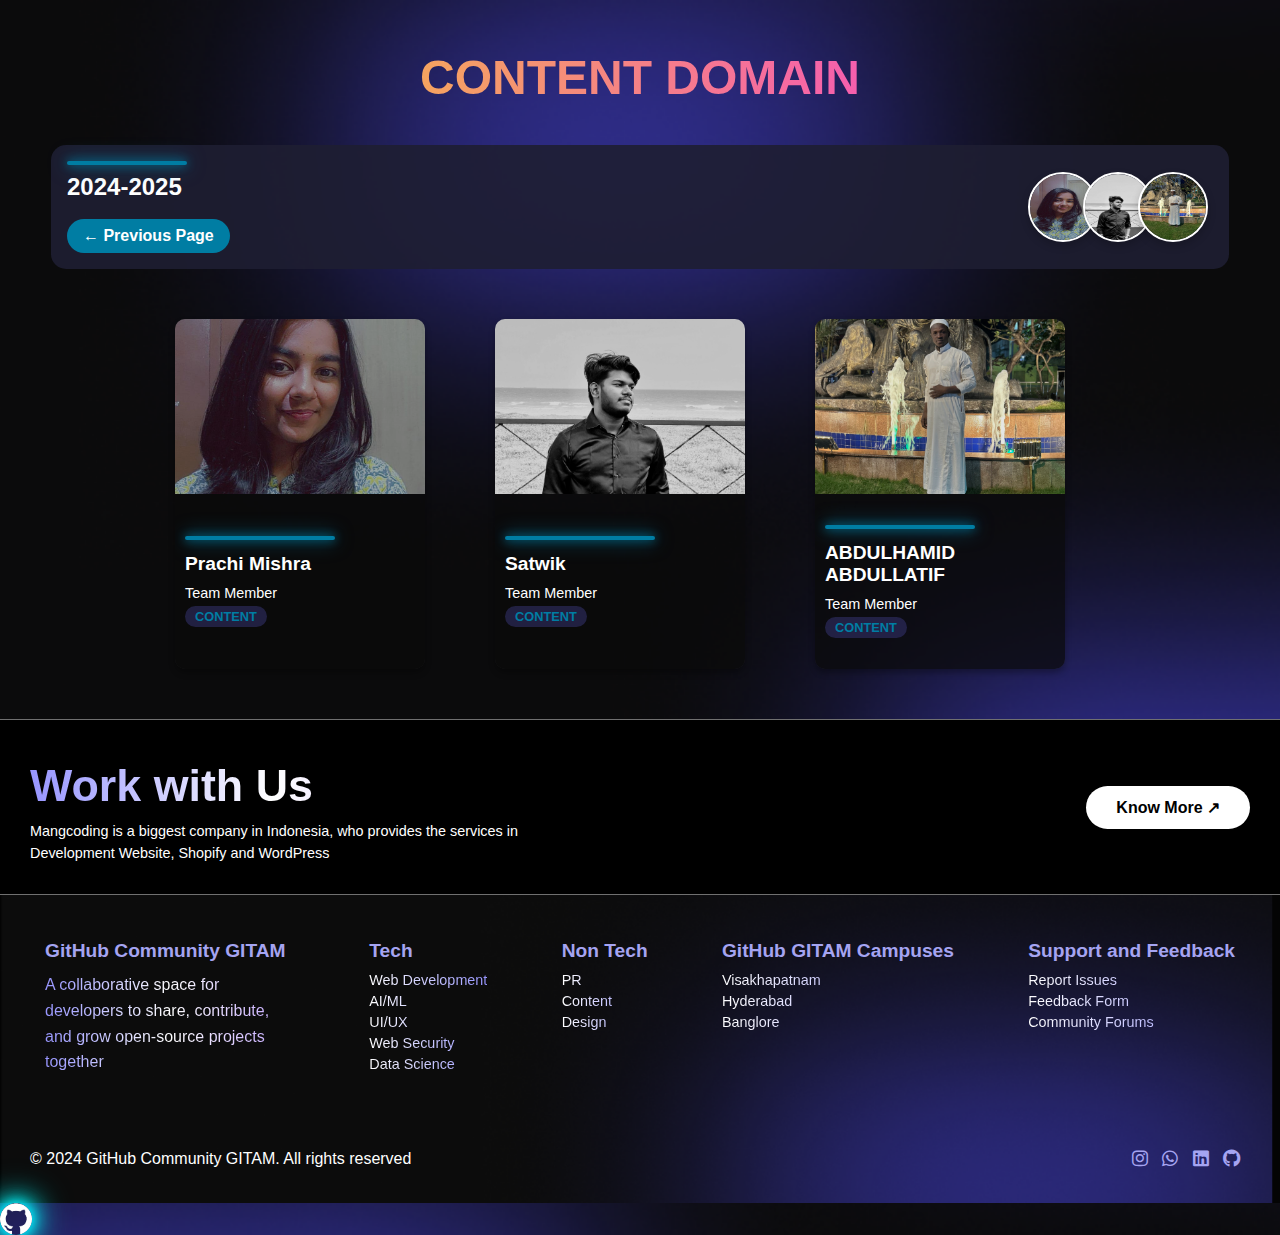
<file: content.html>
<!DOCTYPE html>
<html lang="en">
<head>
    <meta charset="UTF-8">
    <meta name="viewport" content="width=device-width, initial-scale=1.0">
    <title>GITHUB CONTENT</title>
    <link href="https://fonts.cdnfonts.com/css/satoshi" rel="stylesheet">
    <link rel="stylesheet" href="https://cdnjs.cloudflare.com/ajax/libs/font-awesome/6.0.0-beta3/css/all.min.css" />
    <style>
        * {
            margin: 0;
  padding: 0;
  box-sizing: border-box;
}

body {
  font-family: 'Satoshi', sans-serif;
  background-image: url('./images/teambg.png'); 
  background-size: cover; 
  color: white;
  height: 100vh;
  overflow-x: hidden;
}

.content{
  text-align: center;
  padding: 50px 20px;
}

.content h1 {
  font-size: 3rem;
  margin-bottom: 40px;
  display: block; 
  text-align: center;
  background: linear-gradient(to right, #F5E218, #F520F5);
  -webkit-background-clip: text;
  -webkit-text-fill-color: transparent;
}

.content-cards {
  display: flex;
  flex-wrap: wrap;
  justify-content: center;
  gap: 30px;
  margin-top: 50px;
}


.content-card:hover {
  transform: translateY(-10px);
}

.content-card {
  position: relative;
  background: rgba(255, 255, 255, 0.1);
  border-radius: 10px;
  overflow: hidden;
  width: 250px;
  height: 350px; 
  text-align: left;
  box-shadow: 0 4px 6px rgba(0, 0, 0, 0.3);
  transition: transform 0.3s ease;
  display: flex;
  flex-direction: column; 
  margin-right: 40px;
}

.content-card img {
  width: 100%;
  height: 50%;
  object-fit: cover; 
  object-position: center;
  filter: brightness(90%);
}


.card-content {
  height: 50%; 
  padding: 10px; 
  display: flex;
  flex-direction: column;
  justify-content: center; 
  align-items: flex-start;
  background: rgba(0, 0, 0, 0.7); 
  color: #fff;
}

.card-content .line,.rectangle-box .line  {
  width: 150px; 
  height: 4px; 
  background: #007DA3; 
  margin-bottom: 8px; 
  box-shadow: 0 0 10px #007DA3, 0 0 20px #007DA3; 
  border-radius: 2px;
}


.card-content h2 {
  font-size: 1.2rem;
  margin: 5px 0;
}

.card-content p {
  margin: 5px 0;
  font-size: 0.9rem;
}

.board-tag {
  display: inline-block;
  padding: 3px 10px;
  font-size: 0.8rem;
  font-weight: bold;
  background: rgba(61, 57, 128, 0.467);
  border-radius: 20px;
  color: #007DA3;
}

.content-body {
  display: flex;
  align-items: center;
  justify-content: space-between;
  background: rgba(30, 30, 50, 0.9);
  border-radius: 15px;
  padding: 1rem; 
  margin-bottom: 1.5rem; 
  position: relative;
  max-width: 95%;
  margin-left: auto; 
  margin-right: auto; 
}

.content-text {
  text-align: left;
  max-width: 60%; 
}

.content-body h2 {
  font-size: 1.5rem;
  color: white;
  margin-bottom: 1rem;
  padding-top: 12px;
  position: relative; 
}

.content-body h2::before {
  content: '';
  position: absolute;
  top: 0px; 
  left: 0;
  width: 120px; 
  height: 4px; 
  background: #007DA3; 
  margin-bottom: 8px; 
  box-shadow: 0 0 10px #007DA3, 0 0 20px #007DA3; 
  border-radius: 2px; 
}

.content-body .view-now {
  display: inline-block;
  margin-top: 0.1rem;
  color: white;
  text-decoration: none;
  background: #007DA3;
  padding: 0.5rem 1rem;
  border-radius: 20px;
  font-weight: bold;
  transition: background 0.3s ease;
}

.content-body .view-now:hover {
  background: #504CFF;
}

.profile-pics {
  display: flex;
  justify-content: center;
  align-items: center;
  position: relative;
}

.profile-pics img {
  width: 50px;
  height: 50px;
  border-radius: 50%;
  border: 2px solid white;
  margin-left: -15px; 
  z-index: 1; 
  transition: transform 0.3s ease;
}

.profile-pics img:hover {
  transform: scale(1.1); 
}

.profile-pics-container {
  max-width: 35%;
  display: flex;
  justify-content: flex-end;
  position: relative;
}

.content-body .profile-pics {
  display: flex;
  gap: -10px; 
}

.content-body .profile-pics img {
  width: 70px;
  height: 70px;
  border-radius: 50%;
  border: 2px solid white;
  box-shadow: 0px 4px 8px rgba(0, 0, 0, 0.2);
  transform: translateX(-5px); 
}

#custom-cursor {
  position: absolute;
  width: 32px;
  height: 32px;
  pointer-events: none;
  z-index: 9999;
  background: url('./images/customcursor.png') no-repeat center center;
  background-size: contain;
border-radius: 50%;
box-shadow: 0 0 10px rgb(0, 229, 255), 0 0 20px rgb(1, 255, 251), 0 0 30px #0ff, 0 0 40px #0ff;
}

.footer-1 {
  display: flex;
  justify-content: space-between;
  align-items: center;
  padding: 30px;
  background: #000;
  color: #fff;
  text-align: left;
}

#wws {
  font-size: 2rem; 
  color: #a5a4f1;
}

#mang {
  font-size: 0.9rem; 
  line-height: 1.5;
}

.footer-1 .button {
  background-color: white;
  color: #000;
  border: none;
  padding: 12px 30px; 
  border-radius: 50px; 
  cursor: pointer;
  font-size: 1rem;
  font-weight: bold;
  transition: all 0.3s ease;
}

.footer-1 .button:hover {
  background-color: #a5a4f1;
  color: white;
}

.footer-1 {
  display: flex;
  justify-content: space-between;
  align-items: center;
  padding: 30px;
  background: #000;
  color: #fff;
  text-align: left;
  border-top: 1px solid rgba(255, 255, 255, 0.44);
  border-bottom: 1px solid rgba(255, 255, 255, 0.44); 
}

#wws {
  font-size: 2.8rem;
  color: #a5a4f1;
  line-height: 1.6;
  background: linear-gradient(90deg, #9795FF, #FFFFFF, #BE9FFF);
  -webkit-background-clip: text;
  -webkit-text-fill-color: transparent;
}

#mang {
  font-size: 0.9rem;
  line-height: 1.5;
}

.button {
  background-color: #a5a4f1;
  color: #000;
  border: none;
  padding: 12px 30px; 
  border-radius: 50px; 
  cursor: pointer;
  font-size: 1rem;
  font-weight: bold;
  transition: all 0.3s ease;
}

.button:hover {
  background-color: #fff;
  color: #a5a4f1;
}

.footer {
  padding: 30px; 
  background: black;
  background-image: url('./images/fbg.png'); 
  background-size: cover;
  background-position: center;
  position: relative;
  color: #fff;
  font-size: 16px;
  overflow: hidden;
}

.footer-container {
  display: flex;
  justify-content: space-between;
  flex-wrap: wrap;
  position: relative;
  z-index: 1;
}

.footer-section {
  max-width: 280px; 
  margin-bottom: 15px; 
}

.footer-section p {
  margin-bottom: 10px;
  line-height: 1.6;
  background: linear-gradient(90deg, #9795FF, #FFFFFF, #BE9FFF);
  -webkit-background-clip: text;
  -webkit-text-fill-color: transparent;
}

.footer-section h3 {
  margin-bottom: 12px;
}

.our-domains a,
.support-feedback a {
  color: transparent;
  text-decoration: none;
  display: block;
  margin-bottom: 6px; 
}

.our-domains a {
  background: linear-gradient(to right, white, #9795FF);
  -webkit-background-clip: text;
  -webkit-text-fill-color: transparent;
}

.support-feedback a {
  background: linear-gradient(to bottom, white, #9795FF);
  -webkit-background-clip: text;
  -webkit-text-fill-color: transparent;
}

.footer-section a:hover {
  text-decoration: underline;
}


.footer-bottom {
  display: flex;
  justify-content: space-between;
  align-items: center;
  flex-wrap: wrap;
  padding-top: 15px; 
  margin-top: 15px; 
}

.footer-bottom p {
  margin: 5px 0; 
}
/* Styling specifically for the "non tech" section */
.footer-section.non-tech {
   /* Dark background to differentiate */
  padding: 15px;
  border-radius: 10px;
}
.footer-section h3 {
  font-size: 1.2rem;
  margin-bottom: 10px;
  color: #a5a4f1; /* Section headings color */
}

.footer-section a {
  display: block;
  background: linear-gradient(to right, white, #9795FF);
  -webkit-background-clip: text;
  -webkit-text-fill-color: transparent;
  font-size: 0.9rem;
  margin-bottom: 5px;
  text-decoration: none;
  transition: color 0.3s ease;
}

.footer-section a:hover {
  color: #a5a4f1; /* Highlight on hover */
}

.footer-links {
  display: flex;
}

.footer-links a {
  color: inherit; 
  text-decoration: none; 
  position: relative; 
}

.footer-links a:not(:last-child)::after {
  content: "•"; 
  color: #d7d7ea; 
  margin-left: 10px; 
  margin-right: 10px; 
}

.social-icons a {
  font-size: 18px; 
  margin-right: 10px; 
  color: #a5a4f1;
  text-decoration: none;
}

.social-icons a:hover {
  color: #9795FF;
}


.dropdown {
  display: none;
}

.dropdown-button {
  background-color: #333;
  color: white;
  border: none;
  padding: 10px 15px;
  cursor: pointer;
  font-size: 16px;
}

.dropdown-menu {
  list-style: none;
  padding: 0;
  margin: 0;
  background-color: #f9f9f9;
  border: 1px solid #ddd;
  display: none;
  position: absolute;
}

.dropdown-menu li {
  padding: 10px 15px;
}

.dropdown-menu li a {
  text-decoration: none;
  color: #333;
}

.dropdown-menu li:hover {
  background-color: #f1f1f1;
}

/* Show dropdown on hover */
.dropdown:hover .dropdown-menu {
  display: block;
}

@media (max-width: 768px){
  .nav-links {
    display: none !important; /* Force the rule to apply */
  }

  .dropdown {
    display: block;
  }

  .logo{
    margin: 0 !important;
  }

  .logo img{
    width: 200px !important;
  }

  .join-us{
    display: none;
  }
  .profile-pics img{
    height: 45px !important;
    width: 45px !important;
  }
}
@media (max-width:350px) {
  .content-body .view-now {
    display: inline-block;
    margin-top: 0.1rem;
    color: white;
    text-decoration: none;
    background: #007DA3;
    padding: 0.3rem 0.7rem;
    border-radius: 20px;
    font-weight: bold;
    transition: background 0.3s ease;
  }
  .profile-pics img {
        height: 35px !important;
        width: 35px !important;
    }
}
@media (max-width:706px){
  .footer-1 .button {
    padding: 5px 5px;
  }
}
@media (max-width:655px){
  .footer-1 .button {
    padding: 3px 3px;
  }
}
@media (max-width:390px){
  .footer-1 .button {
    padding: 6px 8px;
  }
}

</style>
</head>
<body>
  <div class="custom-cursor"></div>

    <section class="content">
        
        <h1>CONTENT DOMAIN</h1>

        <div class="content-body">
            <div class="content-text">
              <h2>2024-2025</h2>
              <a href="index.html#team-sections" class="view-now"> ←  Previous Page<span></span></a>
            </div>
            <div class="profile-pics">
                <img src="./idcard/ID Pic - PRACHI MISHRA VU21CSEN0200008.jpg" alt="User 1">
                <img src="./idcard/IMG_6906 Copy Copy - Mallareddy Yagna Sai Satwik 22180043101.jpeg" alt="User 2">
                <img src="./idcard/IMG_0014 - ABDULHAMID ABDULLATIF VU22PHAR0100175.jpeg" alt="User 3">
            </div>
          </div>

        <div class="content-cards">
          <div class="content-card">
            <img src="./idcard/ID Pic - PRACHI MISHRA VU21CSEN0200008.jpg" alt="Prachi Mishra">
            <div class="card-content">
              <div class="line"></div>
              <h2>Prachi Mishra</h2>
              <p>Team Member</p>
              <span class="board-tag">CONTENT</span>
            </div>
          </div>
          <div class="content-card">
            <img src="./idcard/IMG_6906 Copy Copy - Mallareddy Yagna Sai Satwik 22180043101.jpeg" alt="Satwik">
            <div class="card-content">
              <div class="line"></div>
              <h2>Satwik</h2>
              <p>Team Member</p>
              <span class="board-tag">CONTENT</span>
            </div>
          </div>
          <div class="content-card">
            <img src="./idcard/IMG_0014 - ABDULHAMID ABDULLATIF VU22PHAR0100175.jpeg" alt="ABDULHAMID ABDULLATIF">
            <div class="card-content">
              <div class="line"></div>
              <h2>ABDULHAMID ABDULLATIF</h2>
              <p>Team Member</p>
              <span class="board-tag">CONTENT</span>
            </div>
          </div>
        </div>
      </section>
 
             
<div class="footer-1">
  <div>
    <h1 id="wws">Work with Us</h1>
    <p id="mang">
      Mangcoding is a biggest company in Indonesia, who provides the
      services in <br />
      Development Website, Shopify and WordPress
    </p>
  </div>
  <div>
    <a href="https://chat.whatsapp.com/GNHGWxEbHXZLYkDuuTdHRO" ><button class="button">Know More &#x2197;</button></a>
  </div>
</div>

<footer class="footer">
  <div class="footer-container">
   
    <div class="footer-section non-tech">
      <h3>GitHub Community GITAM</h3>
      <p>
        A collaborative space for developers to share, contribute, and grow
        open-source projects together
      </p>
    </div>

    <div class="footer-section non-tech">
      <h3>Tech</h3>
      <a href="webdev.html">Web Development</a>
      <a href="aiml.html">AI/ML</a>
      <a href="uiux.html">UI/UX</a>
      <a href="websec.html">Web Security</a>
      <a href="ds.html">Data Science</a>
      
    </div>

    <div class="footer-section non-tech">
      <h3>Non Tech</h3>
      <a href="pr.html">PR</a>
      <a href="content.html">Content</a>
      <a href="design.html">Design</a>
    </div>

    <div class="footer-section non-tech">
      <h3>GitHub GITAM Campuses</h3>
      <a href="pr.html">Visakhapatnam</a>
      <a href="content.html">Hyderabad</a>
      <a href="design.html">Banglore</a>
    </div>
    

    <div class="footer-section non-tech">
      <h3>Support and Feedback</h3>
      <a href="https://forms.gle/QJBZLxagwwYtde1V6">Report Issues</a>
      <a href="https://forms.gle/rP2nfMbBfrSawP9U7">Feedback Form</a>
      <a href="https://forms.gle/44EXptFiCFMWnMhi6">Community Forums</a>
    </div>
  </div>

  <div class="footer-bottom">
    <p>&copy; 2024 GitHub Community GITAM. All rights reserved</p>

    <div class="social-icons">
      <a
        href="https://www.instagram.com/githubcommunitygitam/"
        target="_blank"
        aria-label="Instagram"
        class="fab fa-instagram"
      ></a>
      <a
        href="https://chat.whatsapp.com/GNHGWxEbHXZLYkDuuTdHRO"
        target="_blank"
        aria-label="WhatsApp"
        class="fab fa-whatsapp"
      ></a>
      <a
        href="https://www.linkedin.com/company/githubcommunitygitam/posts/?feedView=all"
        target="_blank"
        aria-label="LinkedIn"
        class="fab fa-linkedin"
      ></a>
      <a
        href="https://github.com/github-community-gitam"
        target="_blank"
        aria-label="github"
        class="fab fa-github"
      ></a>
    </div>
  </div>
</footer>

   <script src="./app.js"></script>
   <script src="./script.js"></script>

</body>
</html>
</file>
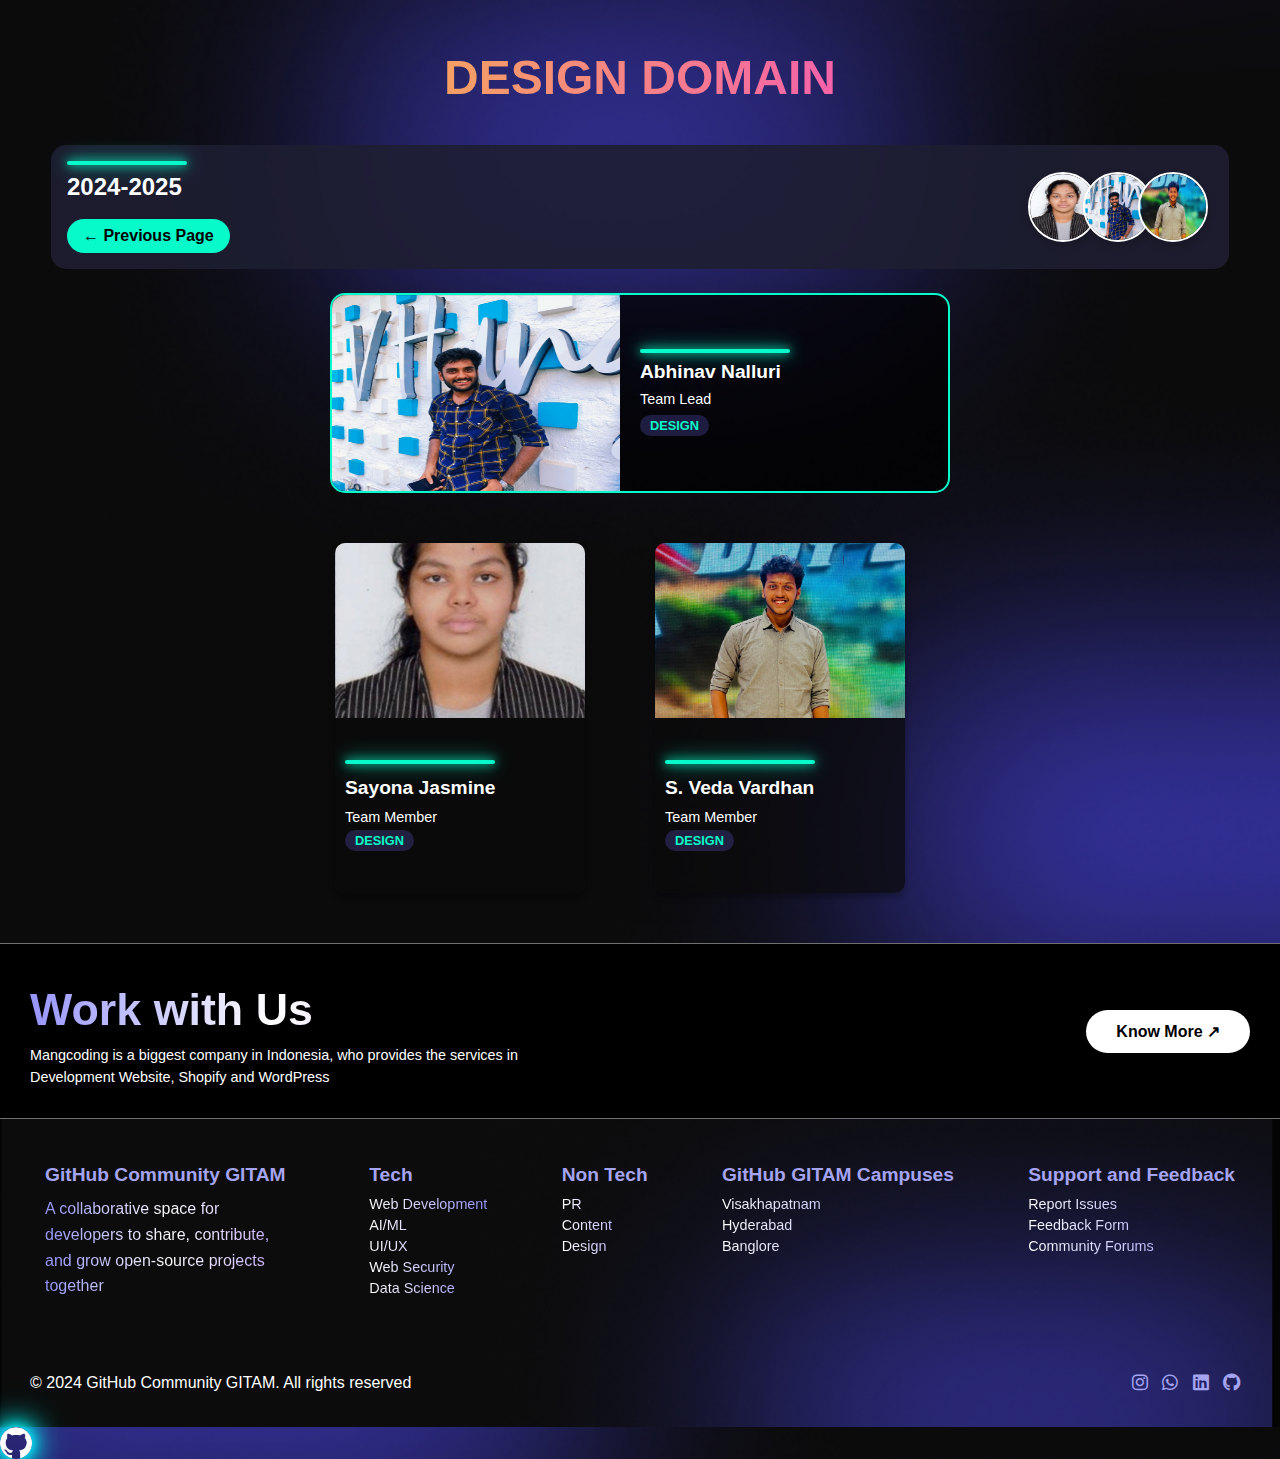
<file: design.html>
<!DOCTYPE html>
<html lang="en">
<head>
    <meta charset="UTF-8">
    <meta name="viewport" content="width=device-width, initial-scale=1.0">
    <title>GITHUB DESIGN</title>
    <link href="https://fonts.cdnfonts.com/css/satoshi" rel="stylesheet">
    <link rel="stylesheet" href="https://cdnjs.cloudflare.com/ajax/libs/font-awesome/6.0.0-beta3/css/all.min.css" />
    <style>
        * {
            margin: 0;
  padding: 0;
  box-sizing: border-box;
}

body {
  font-family: 'Satoshi', sans-serif;
  background-image: url('./images/teambg.png'); 
  background-size: cover; 
  color: white;
  height: 100vh;
  overflow-x: hidden;
}

.design{
  text-align: center;
  padding: 50px 20px;
}

.design h1 {
  font-size: 3rem;
  margin-bottom: 40px;
  display: block; 
  text-align: center;
  background: linear-gradient(to right, #F5E218, #F520F5);
  -webkit-background-clip: text;
  -webkit-text-fill-color: transparent;
}

.design-cards {
  display: flex;
  flex-wrap: wrap;
  justify-content: center;
  gap: 30px;
  margin-top: 50px;
}


.design-card:hover {
  transform: translateY(-10px);
}

.design-card {
  position: relative;
  background: rgba(255, 255, 255, 0.1);
  border-radius: 10px;
  overflow: hidden;
  width: 250px;
  height: 350px; 
  text-align: left;
  box-shadow: 0 4px 6px rgba(0, 0, 0, 0.3);
  transition: transform 0.3s ease;
  display: flex;
  flex-direction: column; 
  margin-right: 40px;
}

.design-card img {
  width: 100%;
  height: 50%;
  object-fit: cover; 
  object-position: center;
  filter: brightness(90%);
}


.card-content {
  height: 50%; 
  padding: 10px; 
  display: flex;
  flex-direction: column;
  justify-content: center; 
  align-items: flex-start;
  background: rgba(0, 0, 0, 0.7); 
  color: #fff;
}

.card-content .line,.rectangle-box .line  {
  width: 150px; 
  height: 4px; 
  background: #07FAC9; 
  margin-bottom: 8px; 
  box-shadow: 0 0 10px #07FAC9, 0 0 20px #07FAC9; 
  border-radius: 2px;
}


.card-content h2 {
  font-size: 1.2rem;
  margin: 5px 0;
}

.card-content p {
  margin: 5px 0;
  font-size: 0.9rem;
}

.board-tag {
  display: inline-block;
  padding: 3px 10px;
  font-size: 0.8rem;
  font-weight: bold;
  background: rgba(61, 57, 128, 0.467);
  border-radius: 20px;
  color: #07FAC9;
}

.design-body {
  display: flex;
  align-items: center;
  justify-content: space-between;
  background: rgba(30, 30, 50, 0.9);
  border-radius: 15px;
  padding: 1rem; 
  margin-bottom: 1.5rem; 
  position: relative;
  max-width: 95%;
  margin-left: auto; 
  margin-right: auto; 
}

.design-text {
  text-align: left;
  max-width: 60%; 
}

.design-body h2 {
  font-size: 1.5rem;
  color: white;
  margin-bottom: 1rem;
  padding-top: 12px;
  position: relative; 
}

.design-body h2::before {
  content: '';
  position: absolute;
  top: 0px; 
  left: 0;
  width: 120px; 
  height: 4px; 
  background: #07FAC9; 
  margin-bottom: 8px; 
  box-shadow: 0 0 10px #07FAC9, 0 0 20px #07FAC9; 
  border-radius: 2px; /
}

.design-body .view-now {
  display: inline-block;
  margin-top: 0.1rem;
  color: rgb(0, 0, 0);
  text-decoration: none;
  background: #07FAC9;
  padding: 0.5rem 1rem;
  border-radius: 20px;
  font-weight: bold;
  transition: background 0.3s ease;
}

.design-body .view-now:hover {
  background: #504CFF;
}

.profile-pics {
  display: flex;
  justify-content: center;
  align-items: center;
  position: relative;
}

.profile-pics img {
  width: 50px;
  height: 50px;
  border-radius: 50%;
  border: 2px solid white;
  margin-left: -15px; 
  z-index: 1; 
  transition: transform 0.3s ease;
}

.profile-pics img:hover {
  transform: scale(1.1); 
}

.profile-pics-container {
  max-width: 35%;
  display: flex;
  justify-content: flex-end;
  position: relative;
}

.design-body .profile-pics {
  display: flex;
  gap: -10px; 
}

.design-body .profile-pics img {
  width: 70px;
  height: 70px;
  border-radius: 50%;
  border: 2px solid white;
  box-shadow: 0px 4px 8px rgba(0, 0, 0, 0.2);
  transform: translateX(-5px); 
}

.rectangle-box {
    display: flex;
    justify-content: flex-start; 
    align-items: center;
    background: rgba(0, 0, 0, 0.7); 
    border-radius: 15px;
    width: 50%; 
    height: 200px; 
    margin-left: auto;
    margin-right: auto;
    overflow: hidden; 
    border: 2px solid #07FAC9;
}

.rectangle-box img {
    width: 50%; 
    height: 100%;
    border-radius: 0; 
    object-fit: fill;
    object-position: center;
}

.rectangle-box .text-content {
    text-align: left;
    width: 50%; 
    padding: 0; 
    margin: 20px; 
}

.rectangle-box .text-content h2 {
    font-size: 1.2rem; 
    margin-bottom: 8px; 
}

.rectangle-box .text-content p {
    font-size: 0.9rem; 
    margin-bottom: 8px; 
}
#custom-cursor {
  position: absolute;
  width: 32px;
  height: 32px;
  pointer-events: none;
  z-index: 9999;
  background: url('./images/customcursor.png') no-repeat center center;
  background-size: contain;
border-radius: 50%;
box-shadow: 0 0 10px rgb(0, 229, 255), 0 0 20px rgb(1, 255, 251), 0 0 30px #0ff, 0 0 40px #0ff;
}

.footer-1 {
  display: flex;
  justify-content: space-between;
  align-items: center;
  padding: 30px;
  background: #000;
  color: #fff;
  text-align: left;
}

#wws {
  font-size: 2rem; /* Slightly smaller font size */
  color: #a5a4f1;
}

#mang {
  font-size: 0.9rem; 
  line-height: 1.5;
}

.footer-1 .button {
  background-color: white;
  color: #000;
  border: none;
  padding: 12px 30px; /* Adjusted padding */
  border-radius: 50px; /* Made the button oval-shaped */
  cursor: pointer;
  font-size: 1rem;
  font-weight: bold;
  transition: all 0.3s ease;
}

.footer-1 .button:hover {
  background-color: #a5a4f1;
  color: white;
}

.footer-1 {
  display: flex;
  justify-content: space-between;
  align-items: center;
  padding: 30px;
  background: #000;
  color: #fff;
  text-align: left;
  border-top: 1px solid rgba(255, 255, 255, 0.44); /* Line above */
  border-bottom: 1px solid rgba(255, 255, 255, 0.44); /* Line below */
}

#wws {
  font-size: 2.8rem; /* Increased font size */
  color: #a5a4f1;
  line-height: 1.6;
  background: linear-gradient(90deg, #9795FF, #FFFFFF, #BE9FFF);
  -webkit-background-clip: text;
  -webkit-text-fill-color: transparent;
}

#mang {
  font-size: 0.9rem; /* Slightly smaller font size */
  line-height: 1.5;
}

.button {
  background-color: #a5a4f1;
  color: #000;
  border: none;
  padding: 12px 30px; /* Adjusted padding */
  border-radius: 50px; /* Made the button oval-shaped */
  cursor: pointer;
  font-size: 1rem;
  font-weight: bold;
  transition: all 0.3s ease;
}

.button:hover {
  background-color: #fff;
  color: #a5a4f1;
}

.footer {
  padding: 30px; 
  background: black;
  background-image: url('./images/fbg.png'); 
  background-size: cover;
  background-position: center;
  position: relative;
  color: #fff;
  font-size: 16px;
  overflow: hidden;
}

.footer-container {
  display: flex;
  justify-content: space-between;
  flex-wrap: wrap;
  position: relative;
  z-index: 1;
}

.footer-section {
  max-width: 280px; 
  margin-bottom: 15px; 
}

.footer-section p {
  margin-bottom: 10px;
  line-height: 1.6;
  background: linear-gradient(90deg, #9795FF, #FFFFFF, #BE9FFF);
  -webkit-background-clip: text;
  -webkit-text-fill-color: transparent;
}

.footer-section h3 {
  margin-bottom: 12px;
}

.our-domains a,
.support-feedback a {
  color: transparent;
  text-decoration: none;
  display: block;
  margin-bottom: 6px; 
}

.our-domains a {
  background: linear-gradient(to right, white, #9795FF);
  -webkit-background-clip: text;
  -webkit-text-fill-color: transparent;
}

.support-feedback a {
  background: linear-gradient(to bottom, white, #9795FF);
  -webkit-background-clip: text;
  -webkit-text-fill-color: transparent;
}

.footer-section a:hover {
  text-decoration: underline;
}


.footer-bottom {
  display: flex;
  justify-content: space-between;
  align-items: center;
  flex-wrap: wrap;
  padding-top: 15px; 
  margin-top: 15px; 
}

.footer-bottom p {
  margin: 5px 0; 
}
/* Styling specifically for the "non tech" section */
.footer-section.non-tech {
   /* Dark background to differentiate */
  padding: 15px;
  border-radius: 10px;
}
.footer-section h3 {
  font-size: 1.2rem;
  margin-bottom: 10px;
  color: #a5a4f1; /* Section headings color */
}

.footer-section a {
  display: block;
  background: linear-gradient(to right, white, #9795FF);
  -webkit-background-clip: text;
  -webkit-text-fill-color: transparent;
  font-size: 0.9rem;
  margin-bottom: 5px;
  text-decoration: none;
  transition: color 0.3s ease;
}

.footer-section a:hover {
  color: #a5a4f1; /* Highlight on hover */
}

.footer-links {
  display: flex;
}

.footer-links a {
  color: inherit; 
  text-decoration: none; 
  position: relative; 
}

.footer-links a:not(:last-child)::after {
  content: "•"; 
  color: #d7d7ea; 
  margin-left: 10px; 
  margin-right: 10px; 
}

.social-icons a {
  font-size: 18px; 
  margin-right: 10px; 
  color: #a5a4f1;
  text-decoration: none;
}

.social-icons a:hover {
  color: #9795FF;
}


.dropdown {
  display: none;
}

.dropdown-button {
  background-color: #333;
  color: white;
  border: none;
  padding: 10px 15px;
  cursor: pointer;
  font-size: 16px;
}

.dropdown-menu {
  list-style: none;
  padding: 0;
  margin: 0;
  background-color: #f9f9f9;
  border: 1px solid #ddd;
  display: none;
  position: absolute;
}

.dropdown-menu li {
  padding: 10px 15px;
}

.dropdown-menu li a {
  text-decoration: none;
  color: #333;
}

.dropdown-menu li:hover {
  background-color: #f1f1f1;
}

/* Show dropdown on hover */
.dropdown:hover .dropdown-menu {
  display: block;
}

@media (max-width: 768px){
  .nav-links {
    display: none !important; /* Force the rule to apply */
  }

  .dropdown {
    display: block;
  }

  .logo{
    margin: 0 !important;
  }

  .logo img{
    width: 200px !important;
  }

  .join-us{
    display: none;
  }
  .profile-pics img{
    height: 45px !important;
    width: 45px !important;
  }
}
@media (max-width: 665px){
  .rectangle-box .text-content h2 {
    font-size: 1rem;
    margin-bottom: 8px;
}
}
@media (max-width: 575px){
  .rectangle-box .text-content h2 {
    font-size: 0.8rem;
    margin-bottom: 8px;
}
@media (max-width: 486px){
  .rectangle-box .text-content h2 {
    font-size: 0.6rem;
    margin-bottom: 8px;
}
}
@media (max-width: 406px){
  .rectangle-box .text-content h2 {
    font-size: 0.5rem;
    margin-bottom: 8px;
}
.rectangle-box .text-content p {
    font-size: 0.7rem;
    margin-bottom: 8px;
}
.board-tag {
    display: inline-block;
    padding: 2px 8px;
    font-size: 0.5rem;
    font-weight: bold;
    background: rgba(61, 57, 128, 0.467);
    border-radius: 20px;
    color: #07FAC9;
}
}
@media (max-width: 360px){
  .rectangle-box .text-content h2 {
    font-size: 0.3rem;
    margin-bottom: 8px;
}
.rectangle-box .text-content p {
    font-size: 0.5rem;
    margin-bottom: 8px;
}
.board-tag {
    display: inline-block;
    padding: 2px 8px;
    font-size: 0.5rem;
    font-weight: bold;
    background: rgba(61, 57, 128, 0.467);
    border-radius: 20px;
    color: #07FAC9;
}
}
}
@media (max-width:706px){
  .footer-1 .button {
    padding: 5px 5px;
  }
}
@media (max-width:655px){
  .footer-1 .button {
    padding: 3px 3px;
  }
}
@media (max-width:390px){
  .footer-1 .button {
    padding: 6px 8px;
  }
}

</style>
</head>
<body>
  <div class="custom-cursor"></div>
  

    <section class="design">
        
        <h1>DESIGN DOMAIN</h1>

        <div class="design-body">
            <div class="design-text">
              <h2>2024-2025</h2>
              <a href="index.html#team-sections" class="view-now"> ←  Previous Page<span></span></a>
            </div>
            <div class="profile-pics">
                <img src="./idcard/sayona (2) - Sayona Jasmine Pidaparthi 22261921101.jpg" alt="User 1">
                <img src="./idcard/WhatsApp Image 2024-09-28 at 17.12.08_7dfa3402 - N Veera Venkata Abhinav 22129895101.jpg" alt="User 2">
                <img src="./idcard/Vardhan.jpeg" alt="User 3">
            </div>
          </div>

          <div class="rectangle-box">
            <img src="./idcard/WhatsApp Image 2024-09-28 at 17.12.08_7dfa3402 - N Veera Venkata Abhinav 22129895101.jpg" alt="Profile Picture">
            <div class="text-content">
              <div class="line"></div>
              <h2>Abhinav Nalluri</h2>
              <p>Team Lead</p>
              <span class="board-tag">DESIGN</span>
            </div>
          </div>

        <div class="design-cards">
          <div class="design-card">
            <img src="./idcard/sayona (2) - Sayona Jasmine Pidaparthi 22261921101.jpg" alt="Sayona Jasmine">
            <div class="card-content">
              <div class="line"></div>
              <h2>Sayona Jasmine</h2>
              <p>Team Member</p>
              <span class="board-tag">DESIGN</span>
            </div>
          </div>
          <div class="design-card">
            <img src="./idcard/Vardhan.jpeg" alt="S. Veda Vardhan">
            <div class="card-content">
              <div class="line"></div>
              <h2>S. Veda Vardhan</h2>
              <p>Team Member</p>
              <span class="board-tag">DESIGN</span>
            </div>
          </div>
        </div>
      </section>
 
            
<div class="footer-1">
  <div>
    <h1 id="wws">Work with Us</h1>
    <p id="mang">
      Mangcoding is a biggest company in Indonesia, who provides the
      services in <br />
      Development Website, Shopify and WordPress
    </p>
  </div>
  <div>
    <a href="https://chat.whatsapp.com/GNHGWxEbHXZLYkDuuTdHRO" ><button class="button">Know More &#x2197;</button></a>
  </div>
</div>

<footer class="footer">
  <div class="footer-container">
   
    <div class="footer-section non-tech">
      <h3>GitHub Community GITAM</h3>
      <p>
        A collaborative space for developers to share, contribute, and grow
        open-source projects together
      </p>
    </div>

    <div class="footer-section non-tech">
      <h3>Tech</h3>
      <a href="webdev.html">Web Development</a>
      <a href="aiml.html">AI/ML</a>
      <a href="uiux.html">UI/UX</a>
      <a href="websec.html">Web Security</a>
      <a href="ds.html">Data Science</a>
      
    </div>

    <div class="footer-section non-tech">
      <h3>Non Tech</h3>
      <a href="pr.html">PR</a>
      <a href="content.html">Content</a>
      <a href="design.html">Design</a>
    </div>

    <div class="footer-section non-tech">
      <h3>GitHub GITAM Campuses</h3>
      <a href="pr.html">Visakhapatnam</a>
      <a href="content.html">Hyderabad</a>
      <a href="design.html">Banglore</a>
    </div>
    

    <div class="footer-section non-tech">
      <h3>Support and Feedback</h3>
      <a href="https://forms.gle/QJBZLxagwwYtde1V6">Report Issues</a>
      <a href="https://forms.gle/rP2nfMbBfrSawP9U7">Feedback Form</a>
      <a href="https://forms.gle/44EXptFiCFMWnMhi6">Community Forums</a>
    </div>
  </div>

  <div class="footer-bottom">
    <p>&copy; 2024 GitHub Community GITAM. All rights reserved</p>

    <div class="social-icons">
      <a
        href="https://www.instagram.com/githubcommunitygitam/"
        target="_blank"
        aria-label="Instagram"
        class="fab fa-instagram"
      ></a>
      <a
        href="https://chat.whatsapp.com/GNHGWxEbHXZLYkDuuTdHRO"
        target="_blank"
        aria-label="WhatsApp"
        class="fab fa-whatsapp"
      ></a>
      <a
        href="https://www.linkedin.com/company/githubcommunitygitam/posts/?feedView=all"
        target="_blank"
        aria-label="LinkedIn"
        class="fab fa-linkedin"
      ></a>
      <a
        href="https://github.com/github-community-gitam"
        target="_blank"
        aria-label="github"
        class="fab fa-github"
      ></a>
    </div>
  </div>
</footer>

      <script src="./app.js"></script>
      <script src="./script.js"></script>  
</body>
</html>
</file>
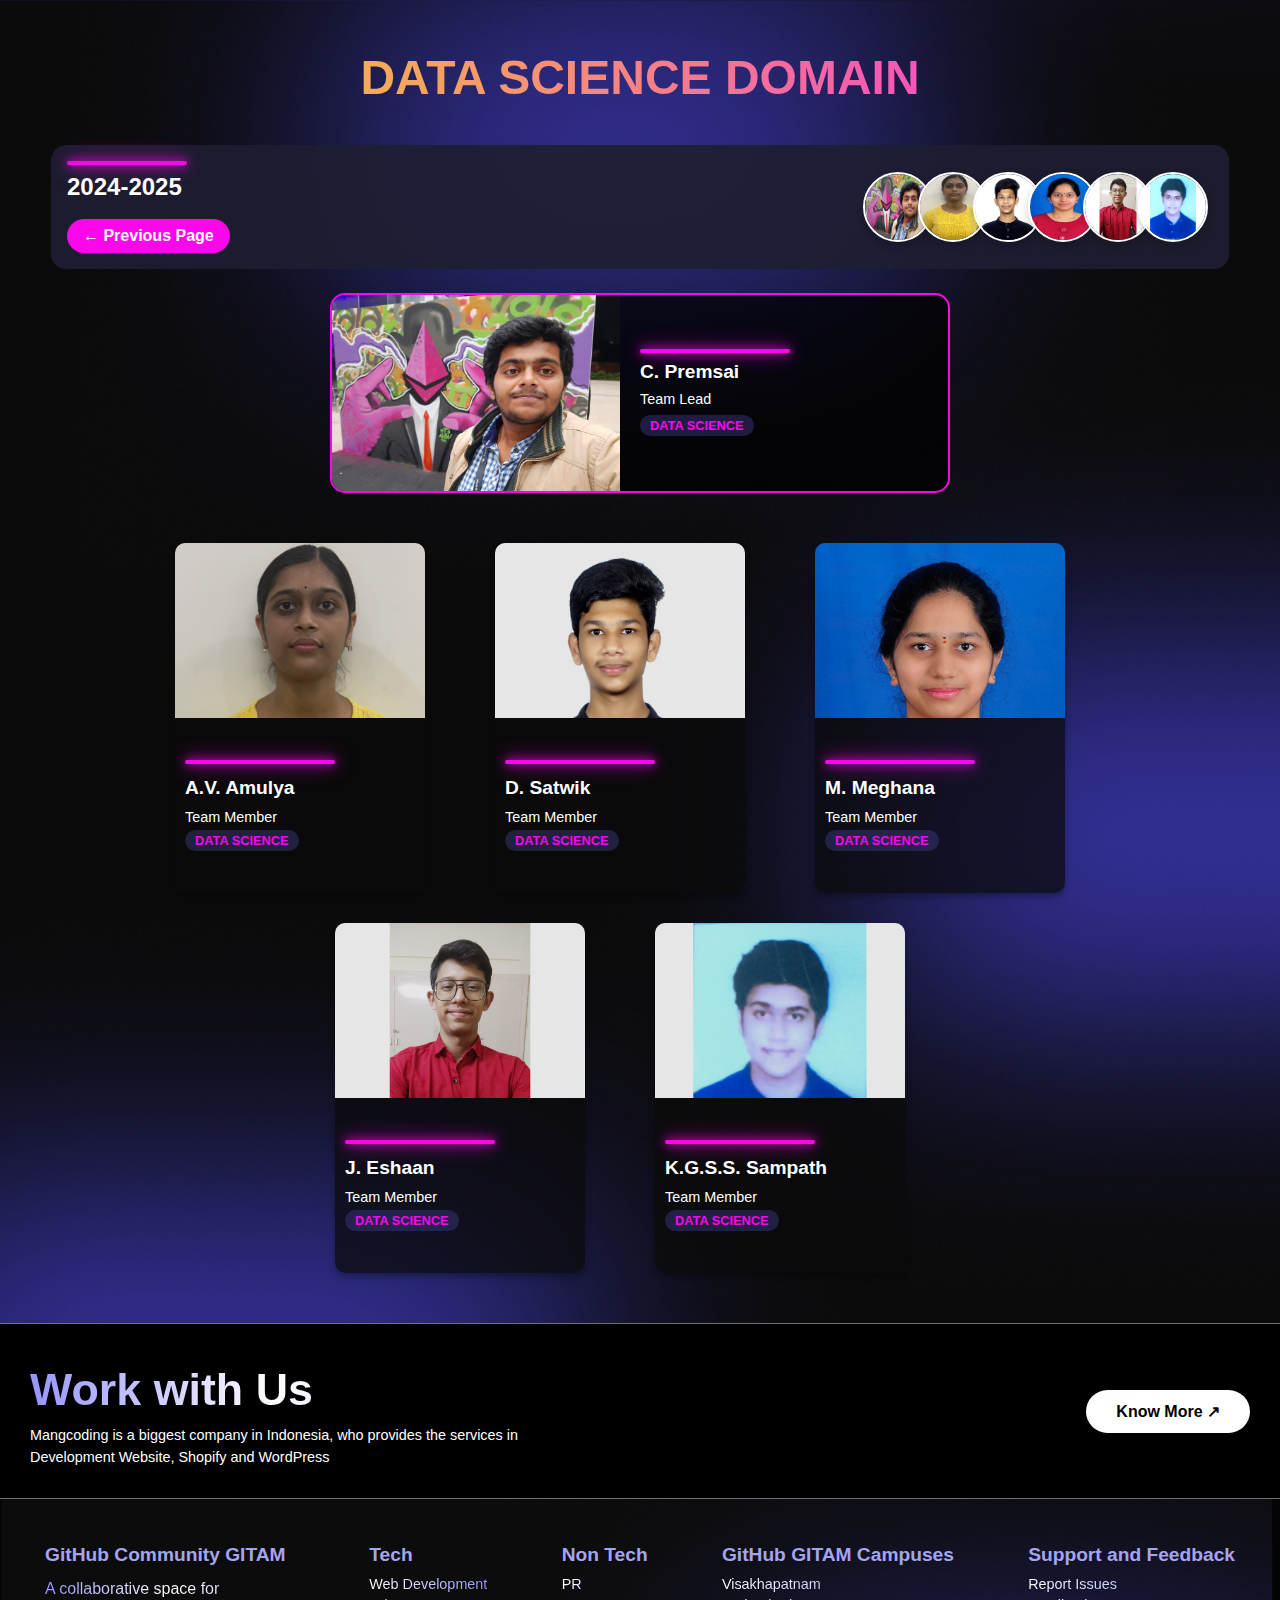
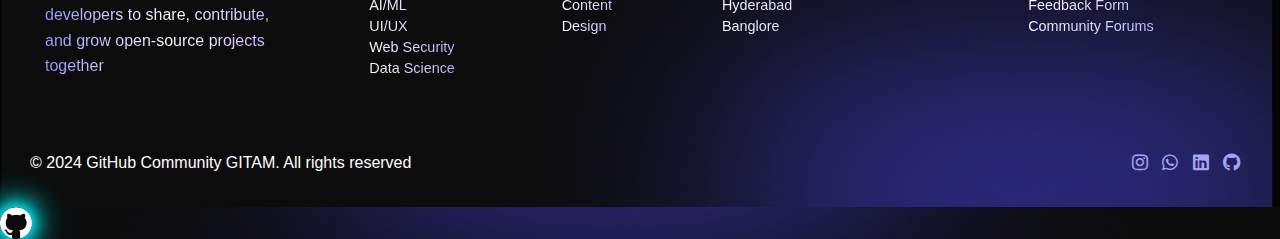
<file: ds.html>
<!DOCTYPE html>
<html lang="en">
<head>
    <meta charset="UTF-8">
    <meta name="viewport" content="width=device-width, initial-scale=1.0">
    <title>GITHUB DATA SCIENCE</title>
    <link href="https://fonts.cdnfonts.com/css/satoshi" rel="stylesheet">
    <link rel="stylesheet" href="https://cdnjs.cloudflare.com/ajax/libs/font-awesome/6.0.0-beta3/css/all.min.css" />
    <style>
        * {
            margin: 0;
  padding: 0;
  box-sizing: border-box;
}

body {
  font-family: 'Satoshi', sans-serif;
  background-image: url('./images/teambg.png'); 
  background-size: cover; 
  color: white;
  height: 100vh;
  overflow-x: hidden;
}

.ds{
  text-align: center;
  padding: 50px 20px;
}

.ds h1 {
  font-size: 3rem;
  margin-bottom: 40px;
  display: block; 
  text-align: center;
  background: linear-gradient(to right, #F5E218, #F520F5);
  -webkit-background-clip: text;
  -webkit-text-fill-color: transparent;
}

.ds-cards {
  display: flex;
  flex-wrap: wrap;
  justify-content: center;
  gap: 30px;
  margin-top: 50px;
}


.ds-card:hover {
  transform: translateY(-10px);
}

.ds-card {
  position: relative;
  background: rgba(255, 255, 255, 0.1);
  border-radius: 10px;
  overflow: hidden;
  width: 250px;
  height: 350px; 
  text-align: left;
  box-shadow: 0 4px 6px rgba(0, 0, 0, 0.3);
  transition: transform 0.3s ease;
  display: flex;
  flex-direction: column; 
  margin-right: 40px;
}

.ds-card img {
  width: 100%;
  height: 50%;
  object-fit: cover; 
  object-position: center top;
  filter: brightness(90%);
}


.card-content {
  height: 50%; 
  padding: 10px; 
  display: flex;
  flex-direction: column;
  justify-content: center; 
  align-items: flex-start;
  background: rgba(0, 0, 0, 0.7); 
  color: #fff;
}

.card-content .line,.rectangle-box .line  {
  width: 150px; 
  height: 4px; 
  background: #FA07EA; 
  margin-bottom: 8px; 
  box-shadow: 0 0 10px #FA07EA, 0 0 20px #FA07EA; 
  border-radius: 2px;
}


.card-content h2 {
  font-size: 1.2rem;
  margin: 5px 0;
}

.card-content p {
  margin: 5px 0;
  font-size: 0.9rem;
}

.board-tag {
  display: inline-block;
  padding: 3px 10px;
  font-size: 0.8rem;
  font-weight: bold;
  background: rgba(61, 57, 128, 0.467);
  border-radius: 20px;
  color: #FA07EA;
}

.ds-body {
  display: flex;
  align-items: center;
  justify-content: space-between;
  background: rgba(30, 30, 50, 0.9);
  border-radius: 15px;
  padding: 1rem; 
  margin-bottom: 1.5rem; 
  position: relative;
  max-width: 95%;
  margin-left: auto; 
  margin-right: auto; 
}

.ds-text {
  text-align: left;
  max-width: 60%; 
}

.ds-body h2 {
  font-size: 1.5rem;
  color: white;
  margin-bottom: 1rem;
  padding-top: 12px;
  position: relative; 
}

.ds-body h2::before {
  content: '';
  position: absolute;
  top: 0px; 
  left: 0;
  width: 120px; 
  height: 4px; 
  background: #FA07EA; 
  margin-bottom: 8px; 
  box-shadow: 0 0 10px #FA07EA, 0 0 20px #FA07EA; 
  border-radius: 2px; /
}

.ds-body .view-now {
  display: inline-block;
  margin-top: 0.1rem;
  color: white;
  text-decoration: none;
  background: #FA07EA;
  padding: 0.5rem 1rem;
  border-radius: 20px;
  font-weight: bold;
  transition: background 0.3s ease;
}

.ds-body .view-now:hover {
  background: #504CFF;
}

.profile-pics {
  display: flex;
  justify-content: center;
  align-items: center;
  position: relative;
}

.profile-pics img {
  width: 50px;
  height: 50px;
  border-radius: 50%;
  border: 2px solid white;
  margin-left: -15px; 
  z-index: 1; 
  transition: transform 0.3s ease;
}

.profile-pics img:hover {
  transform: scale(1.1); 
}

.profile-pics-container {
  max-width: 35%;
  display: flex;
  justify-content: flex-end;
  position: relative;
}

.ds-body .profile-pics {
  display: flex;
  gap: -10px; 
}

.ds-body .profile-pics img {
  width: 70px;
  height: 70px;
  border-radius: 50%;
  border: 2px solid white;
  box-shadow: 0px 4px 8px rgba(0, 0, 0, 0.2);
  transform: translateX(-5px); 
}

.rectangle-box {
    display: flex;
    justify-content: flex-start; 
    align-items: center;
    background: rgba(0, 0, 0, 0.7); 
    border-radius: 15px;
    width: 50%; 
    height: 200px; 
    margin-left: auto;
    margin-right: auto;
    overflow: hidden; 
    border: 2px solid #FA07EA;
}

.rectangle-box img {
    width: 50%; 
    height: 100%;
    border-radius: 0; 
    object-fit: fill;
    object-position: center;
}

.rectangle-box .text-content {
    text-align: left;
    width: 50%; 
    padding: 0; 
    margin: 20px; 
}

.rectangle-box .text-content h2 {
    font-size: 1.2rem; 
    margin-bottom: 8px; 
}

.rectangle-box .text-content p {
    font-size: 0.9rem; 
    margin-bottom: 8px; 
}

#custom-cursor {
  position: absolute;
  width: 32px;
  height: 32px;
  pointer-events: none;
  z-index: 9999;
  background: url('./images/customcursor.png') no-repeat center center;
  background-size: contain;
border-radius: 50%;
box-shadow: 0 0 10px rgb(0, 229, 255), 0 0 20px rgb(1, 255, 251), 0 0 30px #0ff, 0 0 40px #0ff;
}



.footer-1 {
  display: flex;
  justify-content: space-between;
  align-items: center;
  padding: 30px;
  background: #000;
  color: #fff;
  text-align: left;
}

#wws {
  font-size: 2rem; /* Slightly smaller font size */
  color: #a5a4f1;
}

#mang {
  font-size: 0.9rem; 
  line-height: 1.5;
}

.footer-1 .button {
  background-color: white;
  color: #000;
  border: none;
  padding: 12px 30px; /* Adjusted padding */
  border-radius: 50px; /* Made the button oval-shaped */
  cursor: pointer;
  font-size: 1rem;
  font-weight: bold;
  transition: all 0.3s ease;
}

.footer-1 .button:hover {
  background-color: #a5a4f1;
  color: white;
}

.footer-1 {
  display: flex;
  justify-content: space-between;
  align-items: center;
  padding: 30px;
  background: #000;
  color: #fff;
  text-align: left;
  border-top: 1px solid rgba(255, 255, 255, 0.44); /* Line above */
  border-bottom: 1px solid rgba(255, 255, 255, 0.44); /* Line below */
}

#wws {
  font-size: 2.8rem; /* Increased font size */
  color: #a5a4f1;
  line-height: 1.6;
  background: linear-gradient(90deg, #9795FF, #FFFFFF, #BE9FFF);
  -webkit-background-clip: text;
  -webkit-text-fill-color: transparent;
}

#mang {
  font-size: 0.9rem; /* Slightly smaller font size */
  line-height: 1.5;
}

.button {
  background-color: #a5a4f1;
  color: #000;
  border: none;
  padding: 12px 30px; /* Adjusted padding */
  border-radius: 50px; /* Made the button oval-shaped */
  cursor: pointer;
  font-size: 1rem;
  font-weight: bold;
  transition: all 0.3s ease;
}

.button:hover {
  background-color: #fff;
  color: #a5a4f1;
}


.footer {
  padding: 30px; 
  background: black;
  background-image: url('./images/fbg.png'); 
  background-size: cover;
  background-position: center;
  position: relative;
  color: #fff;
  font-size: 16px;
  overflow: hidden;
}

.footer-container {
  display: flex;
  justify-content: space-between;
  flex-wrap: wrap;
  position: relative;
  z-index: 1;
}

.footer-section {
  max-width: 280px; 
  margin-bottom: 15px; 
}

.footer-section p {
  margin-bottom: 10px;
  line-height: 1.6;
  background: linear-gradient(90deg, #9795FF, #FFFFFF, #BE9FFF);
  -webkit-background-clip: text;
  -webkit-text-fill-color: transparent;
}

.footer-section h3 {
  margin-bottom: 12px;
}

.our-domains a,
.support-feedback a {
  color: transparent;
  text-decoration: none;
  display: block;
  margin-bottom: 6px; 
}

.our-domains a {
  background: linear-gradient(to right, white, #9795FF);
  -webkit-background-clip: text;
  -webkit-text-fill-color: transparent;
}

.support-feedback a {
  background: linear-gradient(to bottom, white, #9795FF);
  -webkit-background-clip: text;
  -webkit-text-fill-color: transparent;
}

.footer-section a:hover {
  text-decoration: underline;
}


.footer-bottom {
  display: flex;
  justify-content: space-between;
  align-items: center;
  flex-wrap: wrap;
  padding-top: 15px; 
  margin-top: 15px; 
}

.footer-bottom p {
  margin: 5px 0; 
}
/* Styling specifically for the "non tech" section */
.footer-section.non-tech {
   /* Dark background to differentiate */
  padding: 15px;
  border-radius: 10px;
}
.footer-section h3 {
  font-size: 1.2rem;
  margin-bottom: 10px;
  color: #a5a4f1; /* Section headings color */
}

.footer-section a {
  display: block;
  background: linear-gradient(to right, white, #9795FF);
  -webkit-background-clip: text;
  -webkit-text-fill-color: transparent;
  font-size: 0.9rem;
  margin-bottom: 5px;
  text-decoration: none;
  transition: color 0.3s ease;
}

.footer-section a:hover {
  color: #a5a4f1; /* Highlight on hover */
}

.footer-links {
  display: flex;
}

.footer-links a {
  color: inherit; 
  text-decoration: none; 
  position: relative; 
}

.footer-links a:not(:last-child)::after {
  content: "•"; 
  color: #d7d7ea; 
  margin-left: 10px; 
  margin-right: 10px; 
}

.social-icons a {
  font-size: 18px; 
  margin-right: 10px; 
  color: #a5a4f1;
  text-decoration: none;
}

.social-icons a:hover {
  color: #9795FF;
}
.dropdown {
  display: none;
}

.dropdown-button {
  background-color: #333;
  color: white;
  border: none;
  padding: 10px 15px;
  cursor: pointer;
  font-size: 16px;
}

.dropdown-menu {
  list-style: none;
  padding: 0;
  margin: 0;
  background-color: #f9f9f9;
  border: 1px solid #ddd;
  display: none;
  position: absolute;
}

.dropdown-menu li {
  padding: 10px 15px;
}

.dropdown-menu li a {
  text-decoration: none;
  color: #333;
}

.dropdown-menu li:hover {
  background-color: #f1f1f1;
}

/* Show dropdown on hover */
.dropdown:hover .dropdown-menu {
  display: block;
}

@media (max-width: 768px){
  .nav-links {
    display: none !important; /* Force the rule to apply */
  }

  .dropdown {
    display: flex;
  }

  .join-us{
    display: none;
  }

  .logo img{
    width: 200px !important;
  }
  .profile-pics img{
    height: 45px !important;
    width: 45px !important;
  }
}
@media (max-width: 600px){
  .nav-links {
    display: none !important; /* Force the rule to apply */
  }

  .dropdown {
    display: flex;
  }

  .join-us{
    display: none;
  }

  .logo img{
    width: 200px !important;
  }
  .profile-pics img{
    height: 35px !important;
    width: 35px !important;
  }
}
@media (max-width: 640px){
  .rectangle-box .text-content h2 {
    font-size: 1rem;
    margin-bottom: 7px;
}
}
@media (max-width:560px){
  .rectangle-box .text-content h2 {
    font-size: 0.8rem;
    margin-bottom: 7px;
}
}
@media (max-width:472px){
  .rectangle-box .text-content h2 {
    font-size: 0.6rem;
    margin-bottom: 5px;
}
.rectangle-box .text-content p {
    font-size: 0.6rem;
    margin-bottom: 8px;
}
.board-tag {
    display: inline-block;
    padding: 3px 10px;
    font-size: 0.6rem;
    font-weight: bold;
    background: rgba(61, 57, 128, 0.467);
    border-radius: 20px;
}
}
@media (max-width:556px){
  .webdev-body .view-now {
    padding: 0.3rem 0.5rem;
}
.profile-pics img {
        height: 30px !important;
        width: 30px !important;
    }
}
@media (max-width:390px){
  .rectangle-box .text-content h2 {
    font-size: 0.5rem;
    margin-bottom: 3px;
}
.rectangle-box .text-content p {
    font-size: 0.5rem;
    margin-bottom: 5px;
}
.board-tag {
    display: inline-block;
    padding: 3px 8px;
    font-size: 0.35rem;
    font-weight: bold;
    background: rgba(61, 57, 128, 0.467);
    border-radius: 20px;
}
.ds-body h2 {
    font-size: 1rem;
    color: white;
    margin-bottom: 1rem;
    padding-top: 12px;
    position: relative;
}
.ds-body .view-now {
    padding: 0.1rem 0.2rem;
}
}
@media (max-width:340px){
  .rectangle-box .text-content h2 {
    font-size: 0.45rem;
    margin-bottom: 3px;
}
.rectangle-box .text-content p {
    font-size: 0.45rem;
    margin-bottom: 5px;
}
.board-tag {
    display: inline-block;
    padding: 3px 10px;
    font-size: 0.45rem;
    font-weight: bold;
    background: rgba(61, 57, 128, 0.467);
    border-radius: 20px;
}
.ds-body .view-now {
    padding: 0.1rem 0.1rem;
}
.profile-pics img {
        height: 25px !important;
        width: 25px !important;
    }
}
@media (max-width:706px){
  .footer-1 .button {
    padding: 5px 5px;
  }
}
@media (max-width:655px){
  .footer-1 .button {
    padding: 3px 3px;
  }
}
@media (max-width:390px){
  .footer-1 .button {
    padding: 6px 8px;
  }
}
</style>
</head>
<body>
  <div class="custom-cursor"></div>

    <section class="ds">
        
        <h1>DATA SCIENCE DOMAIN</h1>

        <div class="ds-body">
            <div class="ds-text">
              <h2>2024-2025</h2>
              <a href="index.html#team-sections" class="view-now"> ←  Previous Page<span></span></a>
            </div>
            <div class="profile-pics">
                <img src="./idcard/Chekuri_Premsai_ Varma - CHEKURI P V S YOGANANDA VARMA VU21CSEN0500196.jpg" alt="User 1">
                <img src="./idcard/IMG_6968 - Adibhatla Vaishnavi Amulya 22220235101.jpeg" alt="User 2">
                <img src="./idcard/IMG-20231015-WA0020 - satwik satwikdavarasingi.jpg" alt="User 3">
                <img src="./idcard/Meghana_15June24 Passport Size  - MEGHANA MUDUNDI 2024001336.JPG" alt="User 4">
                <img src="./idcard/Snapchat-216563599 - Jandhyala Eshaan 2024125983.jpg" alt="User 5">
                <img src="./idcard/k g s s sampath.png" alt="User 5">
            </div>
          </div>

          <div class="rectangle-box">
            <img src="./idcard/Chekuri_Premsai_ Varma - CHEKURI P V S YOGANANDA VARMA VU21CSEN0500196.jpg" alt="Profile Picture">
            <div class="text-content">
              <div class="line"></div>
              <h2>C. Premsai</h2>
              <p>Team Lead</p>
              <span class="board-tag">DATA SCIENCE</span>
            </div>
          </div>

        <div class="ds-cards">
          <div class="ds-card">
            <img src="./idcard/IMG_6968 - Adibhatla Vaishnavi Amulya 22220235101.jpeg" alt="A.V. Amulya">
            <div class="card-content">
              <div class="line"></div>
              <h2>A.V. Amulya</h2>
              <p>Team Member</p>
              <span class="board-tag">DATA SCIENCE</span>
            </div>
          </div>
          <div class="ds-card">
            <img src="./idcard/IMG-20231015-WA0020 - satwik satwikdavarasingi.jpg" alt="D. Satwik">
            <div class="card-content">
              <div class="line"></div>
              <h2>D. Satwik</h2>
              <p>Team Member</p>
              <span class="board-tag">DATA SCIENCE</span>
            </div>
          </div>
          <div class="ds-card">
            <img src="./idcard/Meghana_15June24 Passport Size  - MEGHANA MUDUNDI 2024001336.JPG" alt="M. Meghana">
            <div class="card-content">
              <div class="line"></div>
              <h2>M. Meghana</h2>
              <p>Team Member</p>
              <span class="board-tag">DATA SCIENCE</span>
            </div>
          </div>
          <div class="ds-card">
            <img src="./idcard/Snapchat-216563599 - Jandhyala Eshaan 2024125983.jpg" alt="J. Eshaan">
            <div class="card-content">
              <div class="line"></div>
              <h2>J. Eshaan</h2>
              <p>Team Member</p>
              <span class="board-tag">DATA SCIENCE</span>
            </div>
          </div>
          <div class="ds-card">
            <img src="./idcard/k g s s sampath.png" alt="K.G.S.S. Sampath">
            <div class="card-content">
              <div class="line"></div>
              <h2>K.G.S.S. Sampath</h2>
              <p>Team Member</p>
              <span class="board-tag">DATA SCIENCE</span>
            </div>
          </div>
        </div>
      </section>
 
       
      <div class="footer-1">
        <div>
          <h1 id="wws">Work with Us</h1>
          <p id="mang">
            Mangcoding is a biggest company in Indonesia, who provides the
            services in <br />
            Development Website, Shopify and WordPress
          </p>
        </div>
        <div>
          <a href="https://chat.whatsapp.com/GNHGWxEbHXZLYkDuuTdHRO" ><button class="button">Know More &#x2197;</button></a>
        </div>
      </div>
      
      <footer class="footer">
        <div class="footer-container">
         
          <div class="footer-section non-tech">
            <h3>GitHub Community GITAM</h3>
            <p>
              A collaborative space for developers to share, contribute, and grow
              open-source projects together
            </p>
          </div>
      
          <div class="footer-section non-tech">
            <h3>Tech</h3>
            <a href="webdev.html">Web Development</a>
            <a href="aiml.html">AI/ML</a>
            <a href="uiux.html">UI/UX</a>
            <a href="websec.html">Web Security</a>
            <a href="ds.html">Data Science</a>
            
          </div>
      
          <div class="footer-section non-tech">
            <h3>Non Tech</h3>
            <a href="pr.html">PR</a>
            <a href="content.html">Content</a>
            <a href="design.html">Design</a>
          </div>
      
          <div class="footer-section non-tech">
            <h3>GitHub GITAM Campuses</h3>
            <a href="pr.html">Visakhapatnam</a>
            <a href="content.html">Hyderabad</a>
            <a href="design.html">Banglore</a>
          </div>
          
      
          <div class="footer-section non-tech">
            <h3>Support and Feedback</h3>
            <a href="https://forms.gle/QJBZLxagwwYtde1V6">Report Issues</a>
            <a href="https://forms.gle/rP2nfMbBfrSawP9U7">Feedback Form</a>
            <a href="https://forms.gle/44EXptFiCFMWnMhi6">Community Forums</a>
          </div>
        </div>
      
        <div class="footer-bottom">
          <p>&copy; 2024 GitHub Community GITAM. All rights reserved</p>
      
          <div class="social-icons">
            <a
              href="https://www.instagram.com/githubcommunitygitam/"
              target="_blank"
              aria-label="Instagram"
              class="fab fa-instagram"
            ></a>
            <a
              href="https://chat.whatsapp.com/GNHGWxEbHXZLYkDuuTdHRO"
              target="_blank"
              aria-label="WhatsApp"
              class="fab fa-whatsapp"
            ></a>
            <a
              href="https://www.linkedin.com/company/githubcommunitygitam/posts/?feedView=all"
              target="_blank"
              aria-label="LinkedIn"
              class="fab fa-linkedin"
            ></a>
            <a
              href="https://github.com/github-community-gitam"
              target="_blank"
              aria-label="github"
              class="fab fa-github"
            ></a>
          </div>
        </div>
      </footer>
      
    
      <script src="./app.js"></script>
      <script src="./script.js"></script>
</body>
</html>
</file>
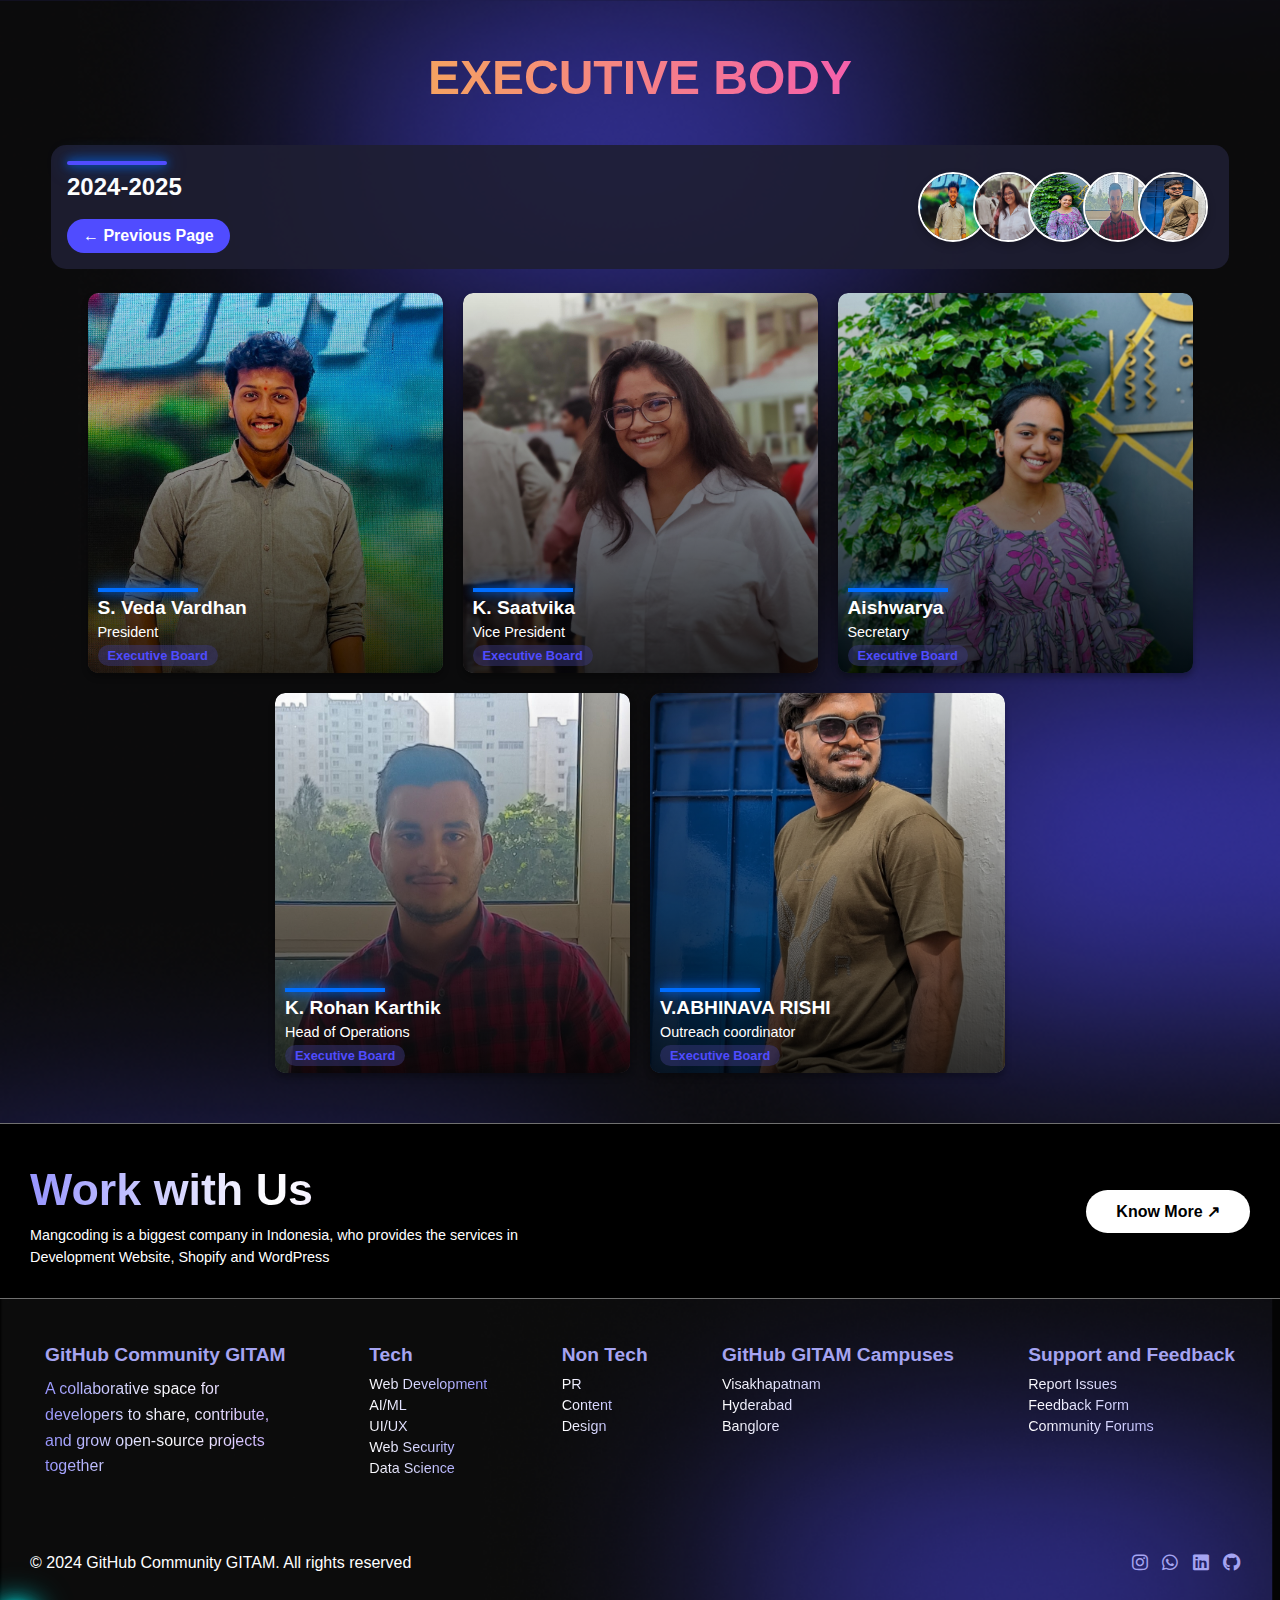
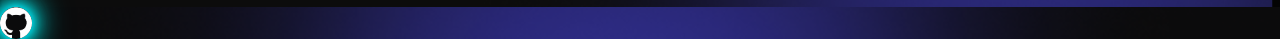
<file: eb.html>
<!DOCTYPE html>
<html lang="en">
<head>
    <meta charset="UTF-8">
    <meta name="viewport" content="width=device-width, initial-scale=1.0">
    <title>GITHUB EXECUTIVE</title>
    <link href="https://fonts.cdnfonts.com/css/satoshi" rel="stylesheet">
    <link rel="stylesheet" href="https://cdnjs.cloudflare.com/ajax/libs/font-awesome/6.0.0-beta3/css/all.min.css" />
    <style>
        * {
            margin: 0;
  padding: 0;
  box-sizing: border-box;
}

body {
  font-family: 'Satoshi', sans-serif;
  background-image: url('./images/teambg.png'); 
  background-size: cover; 
  color: white;
  height: 100vh;
  overflow-x: hidden;
}

.eb{
  text-align: center;
  padding: 50px 20px;
}

.eb h1 {
  font-size: 3rem;
  margin-bottom: 40px;
  display: block; 
  text-align: center;
  background: linear-gradient(to right, #F5E218, #F520F5);
  -webkit-background-clip: text;
  -webkit-text-fill-color: transparent;
}

.eb-cards {
  display: flex;
  flex-wrap: wrap;
  justify-content: center;
  gap: 20px;
  margin-top: 20px;
}

.eb-card {
  position: relative;
  background: rgba(255, 255, 255, 0.1);
  border-radius: 10px;
  overflow: hidden;
  max-width: 355px;
  max-height: 380px;
  text-align: left;
  box-shadow: 0 4px 6px rgba(0, 0, 0, 0.3);
  transition: transform 0.3s ease;
}

.eb-card:hover {
  transform: translateY(-10px);
}

.eb-card img {
  width: 100%;
  height: 100%;
  object-fit: cover;
  border-radius: 10px; 
}
.eb-card::after {
  content: "";
  position: absolute;
  inset: 0;
  background: linear-gradient(to top, rgba(0, 0, 0, 0.8), rgba(0, 0, 0, 0));
  z-index: 1;
  pointer-events: none;
}

.card-content {
  position: absolute;
  bottom: 7px;
  left: 10px;
  color: #fff;
  z-index: 2;
}

.card-content .line {
  width: 100px;
  height: 4px;
  background: #006eff;
  margin-bottom: 5px;
  box-shadow: 0 0 10px #006eff, 0 0 20px #006eff;
}

.card-content h2 {
  font-size: 1.2rem;
  margin: 5px 0;
}

.card-content p {
  margin: 5px 0;
  font-size: 0.9rem;
}


.board-tag {
  display: inline-block;
  padding: 3px 10px;
  font-size: 0.8rem;
  font-weight: bold;
  background: rgba(61, 57, 128, 0.467);
  border-radius: 20px;
  color: #504cff;
}

.executive-body {
  display: flex;
  align-items: center;
  justify-content: space-between;
  background: rgba(30, 30, 50, 0.9);
  border-radius: 15px;
  padding: 1rem; 
  margin-bottom: 1.5rem; 
  position: relative;
  max-width: 95%;
  margin-left: auto; 
  margin-right: auto; 
}

.executive-text {
  text-align: left;
  max-width: 60%; 
}

.executive-body h2 {
  font-size: 1.5rem;
  color: white;
  margin-bottom: 1rem;
  padding-top: 12px;
  position: relative; 
}

.executive-body h2::before {
  content: '';
  position: absolute;
  top: 0px; 
  left: 0;
  width: 100px;
  height: 4px; 
  background-color: #504cff; 
  border-radius: 2px; 
  box-shadow: 0 0 10px #006eff, 0 0 20px #006eff;
}

.executive-body .view-now {
  display: inline-block;
  margin-top: 0.1rem;
  color: white;
  text-decoration: none;
  background: #504cff;
  padding: 0.5rem 1rem;
  border-radius: 20px;
  font-weight: bold;
  transition: background 0.3s ease;
}

.executive-body .view-now:hover {
  background: #6967ec;
}

.profile-pics {
  display: flex;
  justify-content: center;
  align-items: center;
  position: relative;
}

.profile-pics img {
  width: 50px;
  height: 50px;
  border-radius: 50%;
  border: 2px solid white;
  margin-left: -15px; 
  z-index: 1; 
  transition: transform 0.3s ease;
}

.profile-pics img:hover {
  transform: scale(1.1); 
}

.profile-pics-container {
  max-width: 35%;
  display: flex;
  justify-content: flex-end;
  position: relative;
}

.executive-body .profile-pics {
  display: flex;
  gap: -10px; 
}

.executive-body .profile-pics img {
  width: 70px;
  height: 70px;
  border-radius: 50%;
  border: 2px solid white;
  box-shadow: 0px 4px 8px rgba(0, 0, 0, 0.2);
  transform: translateX(-5px); 
}

#custom-cursor {
  position: absolute;
  width: 32px;
  height: 32px;
  pointer-events: none;
  z-index: 9999;
  background: url('./images/customcursor.png') no-repeat center center;
  background-size: contain;
border-radius: 50%;
box-shadow: 0 0 10px rgb(0, 229, 255), 0 0 20px rgb(1, 255, 251), 0 0 30px #0ff, 0 0 40px #0ff;
}

.footer-1 {
  display: flex;
  justify-content: space-between;
  align-items: center;
  padding: 30px;
  background: #000;
  color: #fff;
  text-align: left;
}

#wws {
  font-size: 2rem; /* Slightly smaller font size */
  color: #a5a4f1;
}

#mang {
  font-size: 0.9rem; 
  line-height: 1.5;
}

.footer-1 .button {
  background-color: white;
  color: #000;
  border: none;
  padding: 12px 30px; /* Adjusted padding */
  border-radius: 50px; /* Made the button oval-shaped */
  cursor: pointer;
  font-size: 1rem;
  font-weight: bold;
  transition: all 0.3s ease;
}

.footer-1 .button:hover {
  background-color: #a5a4f1;
  color: white;
}

.footer-1 {
  display: flex;
  justify-content: space-between;
  align-items: center;
  padding: 30px;
  background: #000;
  color: #fff;
  text-align: left;
  border-top: 1px solid rgba(255, 255, 255, 0.44); /* Line above */
  border-bottom: 1px solid rgba(255, 255, 255, 0.44); /* Line below */
}

#wws {
  font-size: 2.8rem; /* Increased font size */
  color: #a5a4f1;
  line-height: 1.6;
  background: linear-gradient(90deg, #9795FF, #FFFFFF, #BE9FFF);
  -webkit-background-clip: text;
  -webkit-text-fill-color: transparent;
}

#mang {
  font-size: 0.9rem; /* Slightly smaller font size */
  line-height: 1.5;
}

.button {
  background-color: #a5a4f1;
  color: #000;
  border: none;
  padding: 12px 30px; /* Adjusted padding */
  border-radius: 50px; /* Made the button oval-shaped */
  cursor: pointer;
  font-size: 1rem;
  font-weight: bold;
  transition: all 0.3s ease;
}

.button:hover {
  background-color: #fff;
  color: #a5a4f1;
}


.footer {
  padding: 30px; 
  background: black;
  background-image: url('./images/fbg.png'); 
  background-size: cover;
  background-position: center;
  position: relative;
  color: #fff;
  font-size: 16px;
  overflow: hidden;
}

.footer-container {
  display: flex;
  justify-content: space-between;
  flex-wrap: wrap;
  position: relative;
  z-index: 1;
}

.footer-section {
  max-width: 280px; 
  margin-bottom: 15px; 
}

.footer-section p {
  margin-bottom: 10px;
  line-height: 1.6;
  background: linear-gradient(90deg, #9795FF, #FFFFFF, #BE9FFF);
  -webkit-background-clip: text;
  -webkit-text-fill-color: transparent;
}

.footer-section h3 {
  margin-bottom: 12px;
}

.our-domains a,
.support-feedback a {
  color: transparent;
  text-decoration: none;
  display: block;
  margin-bottom: 6px; 
}

.our-domains a {
  background: linear-gradient(to right, white, #9795FF);
  -webkit-background-clip: text;
  -webkit-text-fill-color: transparent;
}

.support-feedback a {
  background: linear-gradient(to bottom, white, #9795FF);
  -webkit-background-clip: text;
  -webkit-text-fill-color: transparent;
}

.footer-section a:hover {
  text-decoration: underline;
}


.footer-bottom {
  display: flex;
  justify-content: space-between;
  align-items: center;
  flex-wrap: wrap;
  padding-top: 15px; 
  margin-top: 15px; 
}

.footer-bottom p {
  margin: 5px 0; 
}
/* Styling specifically for the "non tech" section */
.footer-section.non-tech {
   /* Dark background to differentiate */
  padding: 15px;
  border-radius: 10px;
}
.footer-section h3 {
  font-size: 1.2rem;
  margin-bottom: 10px;
  color: #a5a4f1; /* Section headings color */
}

.footer-section a {
  display: block;
  background: linear-gradient(to right, white, #9795FF);
  -webkit-background-clip: text;
  -webkit-text-fill-color: transparent;
  font-size: 0.9rem;
  margin-bottom: 5px;
  text-decoration: none;
  transition: color 0.3s ease;
}

.footer-section a:hover {
  color: #a5a4f1; /* Highlight on hover */
}

.footer-links {
  display: flex;
}

.footer-links a {
  color: inherit; 
  text-decoration: none; 
  position: relative; 
}

.footer-links a:not(:last-child)::after {
  content: "•"; 
  color: #d7d7ea; 
  margin-left: 10px; 
  margin-right: 10px; 
}

.social-icons a {
  font-size: 18px; 
  margin-right: 10px; 
  color: #a5a4f1;
  text-decoration: none;
}

.social-icons a:hover {
  color: #9795FF;
}


.dropdown {
  display: none;
}

.dropdown-button {
  background-color: #333;
  color: white;
  border: none;
  padding: 10px 15px;
  cursor: pointer;
  font-size: 16px;
}

.dropdown-menu {
  list-style: none;
  padding: 0;
  margin: 0;
  background-color: #f9f9f9;
  border: 1px solid #ddd;
  display: none;
  position: absolute;
}

.dropdown-menu li {
  padding: 10px 15px;
}

.dropdown-menu li a {
  text-decoration: none;
  color: #333;
}

.dropdown-menu li:hover {
  background-color: #f1f1f1;
}

/* Show dropdown on hover */
.dropdown:hover .dropdown-menu {
  display: block;
}

@media (max-width: 768px){
  .nav-links {
    display: none !important; /* Force the rule to apply */
  }

  .dropdown {
    display: block;
  }

  .logo{
    margin: 0 !important;
  }

  .logo img{
    width: 200px !important;
  }

  .join-us{
    display: none;
  }
  .profile-pics img{
    height: 45px !important;
    width: 45px !important;
  }
}
@media (max-width: 600px){
  .nav-links {
    display: none !important; /* Force the rule to apply */
  }

  .dropdown {
    display: block;
  }

  .logo{
    margin: 0 !important;
  }

  .logo img{
    width: 200px !important;
  }

  .join-us{
    display: none;
  }
  .profile-pics img{
    height: 35px !important;
    width: 35px !important;
  }
}
@media (max-width: 350px){
  .profile-pics img {
        height: 30px !important;
        width: 30px !important;
    }
}
@media (max-width:706px){
  .footer-1 .button {
    padding: 5px 5px;
  }
}
@media (max-width:655px){
  .footer-1 .button {
    padding: 3px 3px;
  }
}
@media (max-width:390px){
  .footer-1 .button {
    padding: 6px 8px;
  }
}
</style>
</head>
<body>
  <div class="custom-cursor"></div>
 
    <section class="eb">
        
        <h1>EXECUTIVE BODY</h1>

        <div class="executive-body">
            <div class="executive-text">
              <h2>2024-2025</h2>
              <a href="index.html#team-sections" class="view-now"> ←  Previous Page<span></span></a>
            </div>
            <div class="profile-pics">
              <img src="./idcard/Vardhan.jpeg" alt="Profile 1">
              <img src="./idcard/Photo - KONDEPUDI SAATVIKA VU21CSEN0200024.jpeg" alt="Profile 2">
              <img src="./idcard/IMG-20240425-WA0290 - D Aishwarya 22251844101.jpg" alt="Profile 3">
              <img src="./idcard/WhatsApp Image 2024-09-09 at 22.40.22_85dabf01 - Kottali Rohan Karthik 22197766101.jpg" alt="Profile 4">
              <img src="./idcard/IMG-20240303-WA0046~2 - VUPPALA ABHINAVA RISHI CHANDRA VU21CSEN0500021.jpg" alt="Profile 5">
            </div>
          </div>

        <div class="eb-cards">
          <div class="eb-card">
            <img src="./idcard/Vardhan.jpeg" alt="S. Veda Vardhan">
            <div class="card-content">
              <div class="line"></div>
              <h2>S. Veda Vardhan</h2>
              <p>President</p>
              <span class="board-tag">Executive Board</span>
            </div>
          </div>
          <div class="eb-card">
            <img src="./idcard/Photo - KONDEPUDI SAATVIKA VU21CSEN0200024.jpeg" alt="K. Saatvika">
            <div class="card-content">
              <div class="line"></div>
              <h2>K. Saatvika</h2>
              <p>Vice President</p>
              <span class="board-tag">Executive Board</span>
            </div>
          </div>
          <div class="eb-card">
            <img src="./idcard/IMG-20240425-WA0290 - D Aishwarya 22251844101.jpg" alt="Aishwarya">
            <div class="card-content">
              <div class="line"></div>
              <h2>Aishwarya</h2>
              <p>Secretary</p>
              <span class="board-tag">Executive Board</span>
            </div>
          </div>
          <div class="eb-card">
            <img src="./idcard/WhatsApp Image 2024-09-09 at 22.40.22_85dabf01 - Kottali Rohan Karthik 22197766101.jpg" alt="K. Rohan Karthik">
            <div class="card-content">
              <div class="line"></div>
              <h2>K. Rohan Karthik</h2>
              <p>Head of Operations</p>
              <span class="board-tag">Executive Board</span>
            </div>
          </div>
          <div class="eb-card">
            <img src="./idcard/IMG-20240303-WA0046~2 - VUPPALA ABHINAVA RISHI CHANDRA VU21CSEN0500021.jpg" alt="V.ABHINAVA RISHI">
            <div class="card-content">
              <div class="line"></div>
              <h2>V.ABHINAVA RISHI</h2>
              <p>Outreach coordinator</p>
              <span class="board-tag">Executive Board</span>
            </div>
          </div>
        </div>
      </section>
      
        
<div class="footer-1">
  <div>
    <h1 id="wws">Work with Us</h1>
    <p id="mang">
      Mangcoding is a biggest company in Indonesia, who provides the
      services in <br />
      Development Website, Shopify and WordPress
    </p>
  </div>
  <div>
    <a href="https://chat.whatsapp.com/GNHGWxEbHXZLYkDuuTdHRO" ><button class="button">Know More &#x2197;</button></a>
  </div>
</div>

<footer class="footer">
  <div class="footer-container">
   
    <div class="footer-section non-tech">
      <h3>GitHub Community GITAM</h3>
      <p>
        A collaborative space for developers to share, contribute, and grow
        open-source projects together
      </p>
    </div>

    <div class="footer-section non-tech">
      <h3>Tech</h3>
      <a href="webdev.html">Web Development</a>
      <a href="aiml.html">AI/ML</a>
      <a href="uiux.html">UI/UX</a>
      <a href="websec.html">Web Security</a>
      <a href="ds.html">Data Science</a>
      
    </div>

    <div class="footer-section non-tech">
      <h3>Non Tech</h3>
      <a href="pr.html">PR</a>
      <a href="content.html">Content</a>
      <a href="design.html">Design</a>
    </div>

    <div class="footer-section non-tech">
      <h3>GitHub GITAM Campuses</h3>
      <a href="pr.html">Visakhapatnam</a>
      <a href="content.html">Hyderabad</a>
      <a href="design.html">Banglore</a>
    </div>
    

    <div class="footer-section non-tech">
      <h3>Support and Feedback</h3>
      <a href="https://forms.gle/QJBZLxagwwYtde1V6">Report Issues</a>
      <a href="https://forms.gle/rP2nfMbBfrSawP9U7">Feedback Form</a>
      <a href="https://forms.gle/44EXptFiCFMWnMhi6">Community Forums</a>
    </div>
  </div>

  <div class="footer-bottom">
    <p>&copy; 2024 GitHub Community GITAM. All rights reserved</p>

    <div class="social-icons">
      <a
        href="https://www.instagram.com/githubcommunitygitam/"
        target="_blank"
        aria-label="Instagram"
        class="fab fa-instagram"
      ></a>
      <a
        href="https://chat.whatsapp.com/GNHGWxEbHXZLYkDuuTdHRO"
        target="_blank"
        aria-label="WhatsApp"
        class="fab fa-whatsapp"
      ></a>
      <a
        href="https://www.linkedin.com/company/githubcommunitygitam/posts/?feedView=all"
        target="_blank"
        aria-label="LinkedIn"
        class="fab fa-linkedin"
      ></a>
      <a
        href="https://github.com/github-community-gitam"
        target="_blank"
        aria-label="github"
        class="fab fa-github"
      ></a>
    </div>
  </div>
</footer>

      
      <script src="./app.js"></script>
      <script src="./script.js"></script>
</body>
</html>
</file>
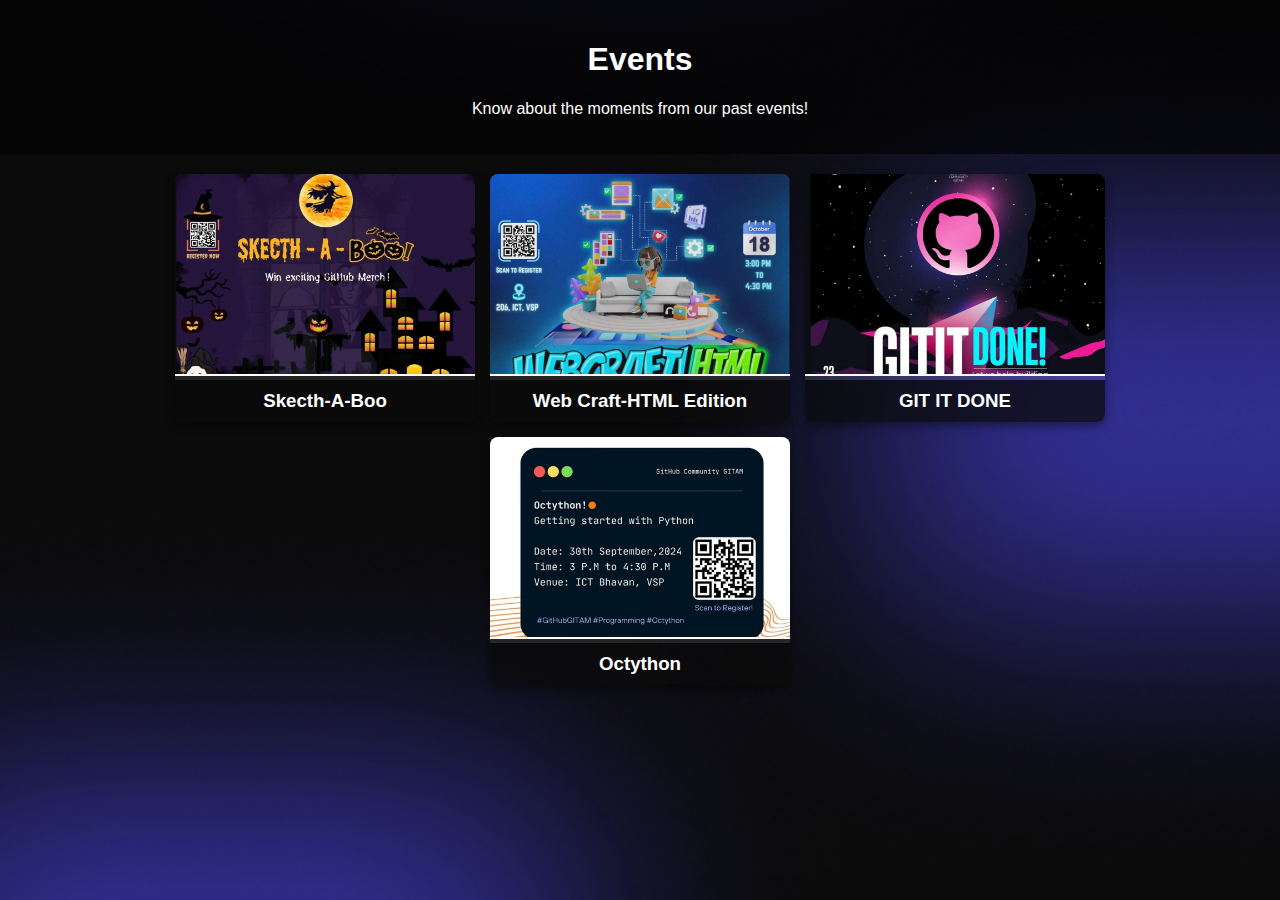
<file: events.html>
<!DOCTYPE html>
<html lang="en">
<head>
  <meta charset="UTF-8">
  <meta name="viewport" content="width=device-width, initial-scale=1.0">
  <title>Events Gallery</title>
  <style>
    :root {
      --purple-black-bg: color-mix(in lab, purple 70%, black 30%);
    }
    body {
    font-family: Arial, sans-serif;
    margin: 0;
    padding: 0;
    box-sizing: border-box;
    color: white;
    background: url('./images/teambg.png') no-repeat center center ; 
    background-size: cover; 
}
    header {
      background-color: rgba(0, 0, 0, 0.6);
      padding: 20px;
      text-align: center;
    }
    .gallery {
      display: flex;
      flex-wrap: wrap;
      gap: 15px;
      justify-content: center;
      padding: 20px;
    }
    .gallery-item {
      background-color: rgba(255, 255, 255, 0.1);
      border-radius: 8px;
      overflow: hidden;
      box-shadow: 0 4px 10px rgba(0, 0, 0, 0.4);
      width: 300px;
      text-align: center;
      transition: transform 0.3s ease, box-shadow 0.3s ease;
    }
    .gallery-item:hover {
      transform: translateY(-5px);
      box-shadow: 0 8px 15px rgba(0, 0, 0, 0.6);
    }
    .gallery-item img {
      width: 100%;
      height: 200px;
      object-fit: cover;
      border-bottom: 2px solid white;
    }
    .gallery-item h3 {
      margin: 0;
      padding: 10px;
      background-color: rgba(0, 0, 0, 0.7);
    }
    
  </style>
</head>
<body>
  <header>
    <h1>Events</h1>
    <p>Know about the  moments from our past events!</p>
  </header>

  <div class="gallery">
    <div class="gallery-item">
      <a href="https://www.instagram.com/githubcommunitygitam/"><img src="./images/g1.jpg" alt="Hackathon 1"></a>
      <h3>Skecth-A-Boo</h3>
    </div>
    
    <div class="gallery-item">
      <a href="https://www.instagram.com/githubcommunitygitam/"><img src="./images/g2.jpg" alt="Hackathon 2"></a>
      <h3>Web Craft-HTML Edition</h3>
    </div>
    
    <div class="gallery-item">
      <a href="https://www.instagram.com/githubcommunitygitam/"><img src="./images/g3.jpg" alt="Hackathon 3"></a>
      <h3>GIT IT DONE</h3>
    </div>

    <div class="gallery-item">
      <a href="https://www.instagram.com/githubcommunitygitam/"><img src="./images/g4.jpg" alt="Hackathon 4"></a>
      <h3>Octython</h3>
    </div>
  </div>
</body>
</html>
</file>
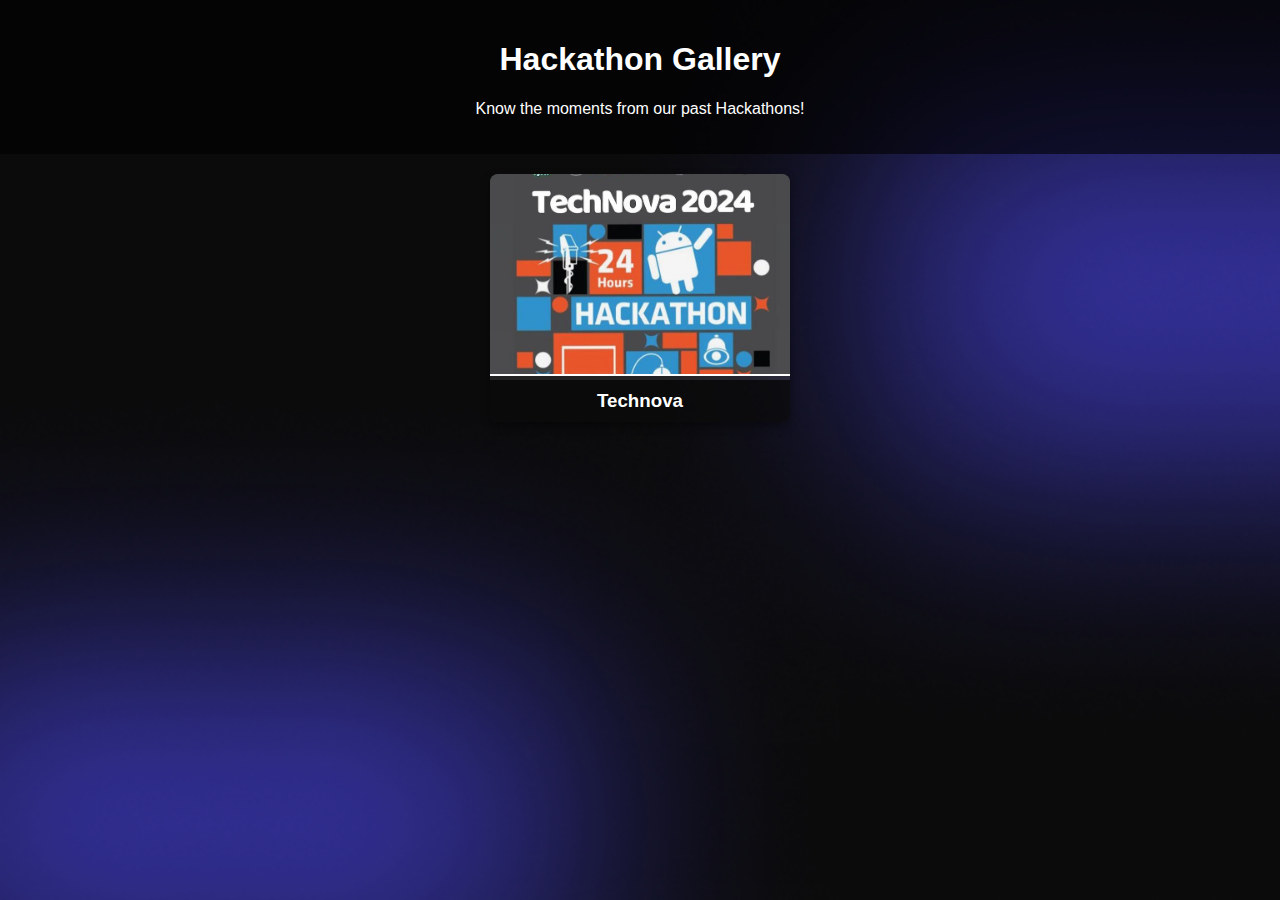
<file: hacakthon.html>
<!DOCTYPE html>
<html lang="en">
<head>
  <meta charset="UTF-8">
  <meta name="viewport" content="width=device-width, initial-scale=1.0">
  <title>Hackathon Collobarately hosted by github</title>
  <style>
    :root {
      --purple-black-bg: color-mix(in lab, purple 70%, black 30%);
    }
    body {
    font-family: Arial, sans-serif;
    margin: 0;
    padding: 0;
    box-sizing: border-box;
    color: white;
    background: url('./images/teambg.png') no-repeat center center ; 
    background-size: cover; 
    }
    header {
      background-color: rgba(0, 0, 0, 0.6);
      padding: 20px;
      text-align: center;
    }
    .gallery {
      display: flex;
      flex-wrap: wrap;
      gap: 15px;
      justify-content: center;
      padding: 20px;
    }
    .gallery-item {
      background-color: rgba(255, 255, 255, 0.1);
      border-radius: 8px;
      overflow: hidden;
      box-shadow: 0 4px 10px rgba(0, 0, 0, 0.4);
      width: 300px;
      text-align: center;
      transition: transform 0.3s ease, box-shadow 0.3s ease;
    }
    .gallery-item:hover {
      transform: translateY(-5px);
      box-shadow: 0 8px 15px rgba(0, 0, 0, 0.6);
    }
    .gallery-item img {
      width: 100%;
      height: 200px;
      object-fit: cover;
      border-bottom: 2px solid white;
    }
    .gallery-item h3 {
      margin: 0;
      padding: 10px;
      background-color: rgba(0, 0, 0, 0.7);
    }
  </style>
</head>
<body>
  <header>
    <h1>Hackathon Gallery</h1>
    <p>Know  the moments from our past Hackathons!</p>
  </header>

  <div class="gallery">
    <div class="gallery-item">
      <img src="./images/hackathon1.jpg" alt="Hackathon 1">
      <h3>Technova</h3>
    </div>
  </div>
</body>
</html>
</file>
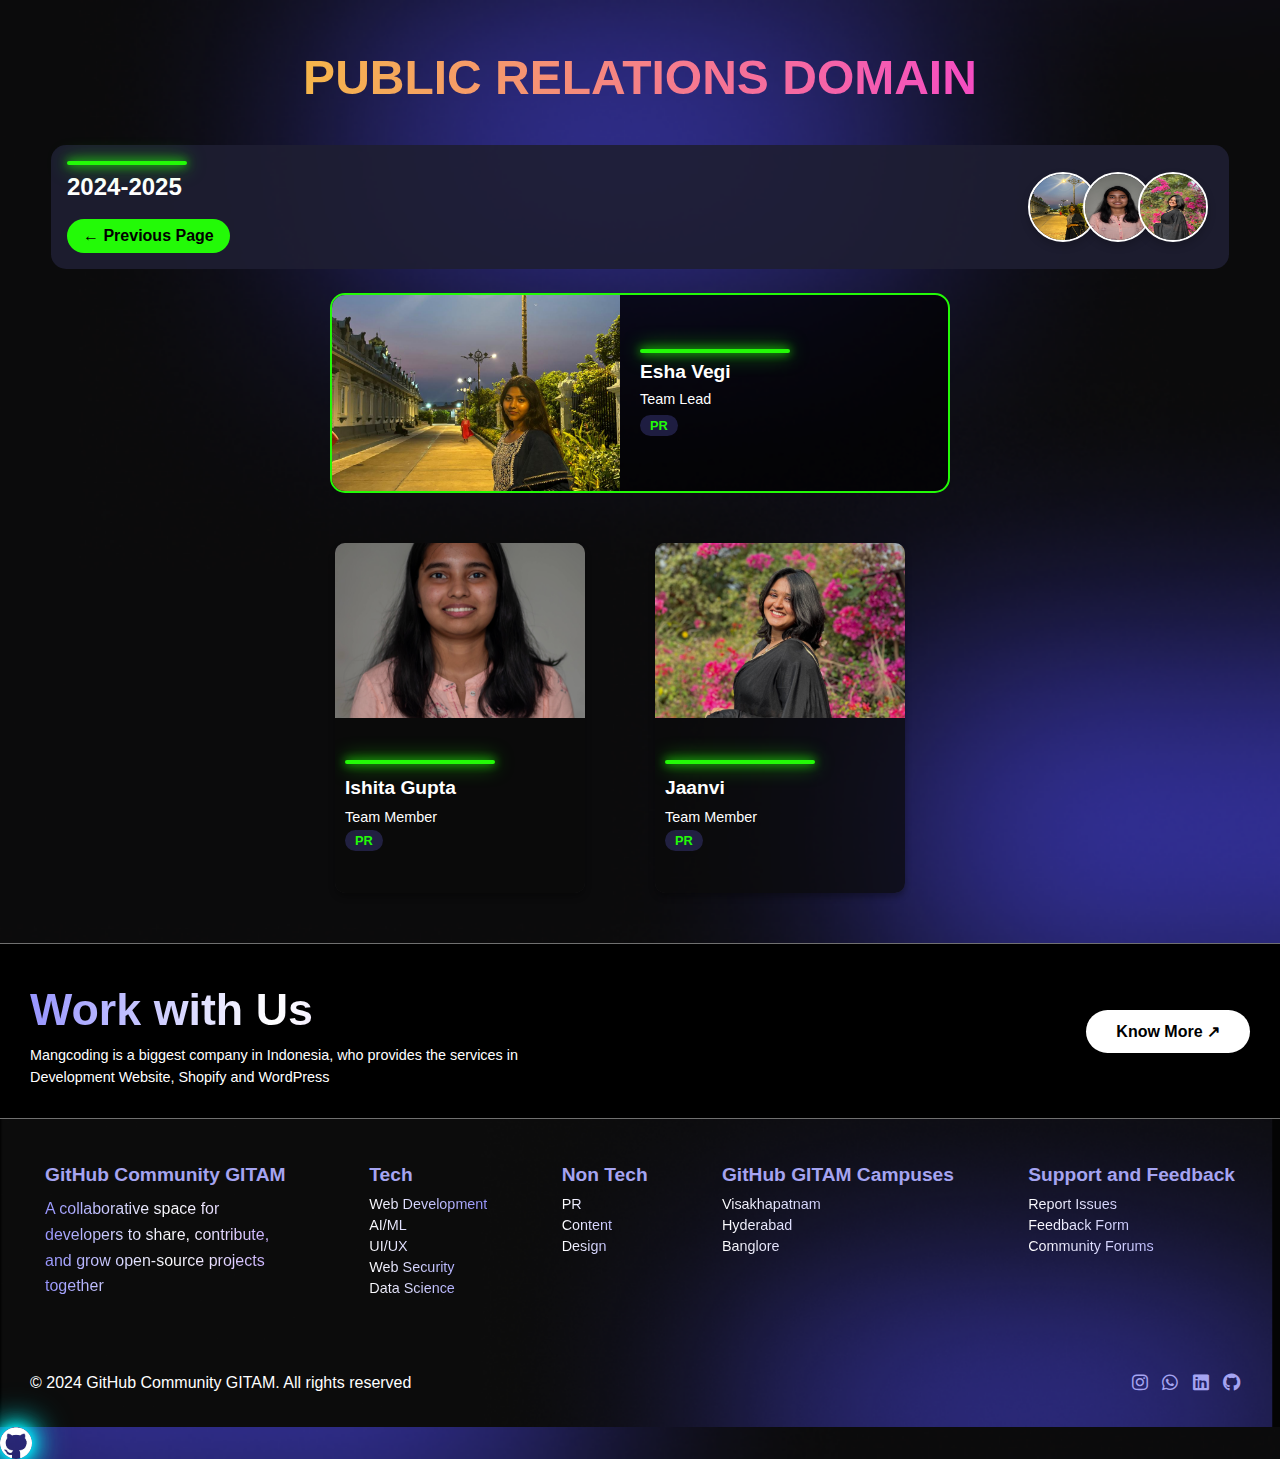
<file: pr.html>
<!DOCTYPE html>
<html lang="en">
<head>
    <meta charset="UTF-8">
    <meta name="viewport" content="width=device-width, initial-scale=1.0">
    <title>GITHUB PUBLIC RELATIONS</title>
    <link href="https://fonts.cdnfonts.com/css/satoshi" rel="stylesheet">
    <link rel="stylesheet" href="https://cdnjs.cloudflare.com/ajax/libs/font-awesome/6.0.0-beta3/css/all.min.css" />
    <style>
        * {
            margin: 0;
  padding: 0;
  box-sizing: border-box;
}

body {
  font-family: 'Satoshi', sans-serif;
  background-image: url('./images/teambg.png'); 
  background-size: cover; 
  color: white;
  height: 100vh;
  overflow-x: hidden;
}

.pr{
  text-align: center;
  padding: 50px 20px;
}

.pr h1 {
  font-size: 3rem;
  margin-bottom: 40px;
  display: block; 
  text-align: center;
  background: linear-gradient(to right, #F5E218, #F520F5);
  -webkit-background-clip: text;
  -webkit-text-fill-color: transparent;
}

.pr-cards {
  display: flex;
  flex-wrap: wrap;
  justify-content: center;
  gap: 30px;
  margin-top: 50px;
}


.pr-card:hover {
  transform: translateY(-10px);
}

.pr-card {
  position: relative;
  background: rgba(255, 255, 255, 0.1);
  border-radius: 10px;
  overflow: hidden;
  width: 250px;
  height: 350px; 
  text-align: left;
  box-shadow: 0 4px 6px rgba(0, 0, 0, 0.3);
  transition: transform 0.3s ease;
  display: flex;
  flex-direction: column; 
  margin-right: 40px;
}

.pr-card img {
  width: 100%;
  height: 50%;
  object-fit: cover; 
  object-position: center;
  filter: brightness(90%);
}


.card-content {
  height: 50%; 
  padding: 10px; 
  display: flex;
  flex-direction: column;
  justify-content: center; 
  align-items: flex-start;
  background: rgba(0, 0, 0, 0.7); 
  color: #fff;
}

.card-content .line,.rectangle-box .line  {
  width: 150px; 
  height: 4px; 
  background: #23FA07; 
  margin-bottom: 8px; 
  box-shadow: 0 0 10px #23FA07, 0 0 20px #23FA07; 
  border-radius: 2px;
}


.card-content h2 {
  font-size: 1.2rem;
  margin: 5px 0;
}

.card-content p {
  margin: 5px 0;
  font-size: 0.9rem;
}

.board-tag {
  display: inline-block;
  padding: 3px 10px;
  font-size: 0.8rem;
  font-weight: bold;
  background: rgba(61, 57, 128, 0.467);
  border-radius: 20px;
  color: #23FA07;
}

.pr-body {
  display: flex;
  align-items: center;
  justify-content: space-between;
  background: rgba(30, 30, 50, 0.9);
  border-radius: 15px;
  padding: 1rem; 
  margin-bottom: 1.5rem; 
  position: relative;
  max-width: 95%;
  margin-left: auto; 
  margin-right: auto; 
}

.pr-text {
  text-align: left;
  max-width: 60%; 
}

.pr-body h2 {
  font-size: 1.5rem;
  color: white;
  margin-bottom: 1rem;
  padding-top: 12px;
  position: relative; 
}

.pr-body h2::before {
  content: '';
  position: absolute;
  top: 0px; 
  left: 0;
  width: 120px; 
  height: 4px; 
  background: #23FA07; 
  margin-bottom: 8px; 
  box-shadow: 0 0 10px #23FA07, 0 0 20px #23FA07; 
  border-radius: 2px; 
}

.pr-body .view-now {
  display: inline-block;
  margin-top: 0.1rem;
  color: rgb(0, 0, 0);
  text-decoration: none;
  background: #23FA07;
  padding: 0.5rem 1rem;
  border-radius: 20px;
  font-weight: bold;
  transition: background 0.3s ease;
}

.pr-body .view-now:hover {
  background: #504CFF;
}

.profile-pics {
  display: flex;
  justify-content: center;
  align-items: center;
  position: relative;
}

.profile-pics img {
  width: 50px;
  height: 50px;
  border-radius: 50%;
  border: 2px solid white;
  margin-left: -15px; 
  z-index: 1; 
  transition: transform 0.3s ease;
}

.profile-pics img:hover {
  transform: scale(1.1); 
}

.profile-pics-container {
  max-width: 35%;
  display: flex;
  justify-content: flex-end;
  position: relative;
}

.pr-body .profile-pics {
  display: flex;
  gap: -10px; 
}

.pr-body .profile-pics img {
  width: 70px;
  height: 70px;
  border-radius: 50%;
  border: 2px solid white;
  box-shadow: 0px 4px 8px rgba(0, 0, 0, 0.2);
  transform: translateX(-5px); 
}

.rectangle-box {
    display: flex;
    justify-content: flex-start; 
    align-items: center;
    background: rgba(0, 0, 0, 0.7); 
    border-radius: 15px;
    width: 50%; 
    height: 200px; 
    margin-left: auto;
    margin-right: auto;
    overflow: hidden; 
    border: 2px solid #23FA07;
}

.rectangle-box img {
    width: 50%; 
    height: 100%;
    border-radius: 0; 
    object-fit: cover;
    object-position: center;
}

.rectangle-box .text-content {
    text-align: left;
    width: 50%; 
    padding: 0; 
    margin: 20px; 
}

.rectangle-box .text-content h2 {
    font-size: 1.2rem; 
    margin-bottom: 8px; 
}

.rectangle-box .text-content p {
    font-size: 0.9rem; 
    margin-bottom: 8px; 
}

#custom-cursor {
  position: absolute;
  width: 32px;
  height: 32px;
  pointer-events: none;
  z-index: 9999;
  background: url('./images/customcursor.png') no-repeat center center;
  background-size: contain;
border-radius: 50%;
box-shadow: 0 0 10px rgb(0, 229, 255), 0 0 20px rgb(1, 255, 251), 0 0 30px #0ff, 0 0 40px #0ff;
}

.footer-1 {
  display: flex;
  justify-content: space-between;
  align-items: center;
  padding: 30px;
  background: #000;
  color: #fff;
  text-align: left;
}

#wws {
  font-size: 2rem; /* Slightly smaller font size */
  color: #a5a4f1;
}

#mang {
  font-size: 0.9rem; 
  line-height: 1.5;
}

.footer-1 .button {
  background-color: white;
  color: #000;
  border: none;
  padding: 12px 30px; /* Adjusted padding */
  border-radius: 50px; /* Made the button oval-shaped */
  cursor: pointer;
  font-size: 1rem;
  font-weight: bold;
  transition: all 0.3s ease;
}

.footer-1 .button:hover {
  background-color: #a5a4f1;
  color: white;
}

.footer-1 {
  display: flex;
  justify-content: space-between;
  align-items: center;
  padding: 30px;
  background: #000;
  color: #fff;
  text-align: left;
  border-top: 1px solid rgba(255, 255, 255, 0.44); /* Line above */
  border-bottom: 1px solid rgba(255, 255, 255, 0.44); /* Line below */
}

#wws {
  font-size: 2.8rem; /* Increased font size */
  color: #a5a4f1;
  line-height: 1.6;
  background: linear-gradient(90deg, #9795FF, #FFFFFF, #BE9FFF);
  -webkit-background-clip: text;
  -webkit-text-fill-color: transparent;
}

#mang {
  font-size: 0.9rem; /* Slightly smaller font size */
  line-height: 1.5;
}

.button {
  background-color: #a5a4f1;
  color: #000;
  border: none;
  padding: 12px 30px; /* Adjusted padding */
  border-radius: 50px; /* Made the button oval-shaped */
  cursor: pointer;
  font-size: 1rem;
  font-weight: bold;
  transition: all 0.3s ease;
}

.button:hover {
  background-color: #fff;
  color: #a5a4f1;
}



.footer {
  padding: 30px; 
  background: black;
  background-image: url('./images/fbg.png'); 
  background-size: cover;
  background-position: center;
  position: relative;
  color: #fff;
  font-size: 16px;
  overflow: hidden;
}

.footer-container {
  display: flex;
  justify-content: space-between;
  flex-wrap: wrap;
  position: relative;
  z-index: 1;
}

.footer-section {
  max-width: 280px; 
  margin-bottom: 15px; 
}

.footer-section p {
  margin-bottom: 10px;
  line-height: 1.6;
  background: linear-gradient(90deg, #9795FF, #FFFFFF, #BE9FFF);
  -webkit-background-clip: text;
  -webkit-text-fill-color: transparent;
}

.footer-section h3 {
  margin-bottom: 12px;
}

.our-domains a,
.support-feedback a {
  color: transparent;
  text-decoration: none;
  display: block;
  margin-bottom: 6px; 
}

.our-domains a {
  background: linear-gradient(to right, white, #9795FF);
  -webkit-background-clip: text;
  -webkit-text-fill-color: transparent;
}

.support-feedback a {
  background: linear-gradient(to bottom, white, #9795FF);
  -webkit-background-clip: text;
  -webkit-text-fill-color: transparent;
}

.footer-section a:hover {
  text-decoration: underline;
}


.footer-bottom {
  display: flex;
  justify-content: space-between;
  align-items: center;
  flex-wrap: wrap;
  padding-top: 15px; 
  margin-top: 15px; 
}

.footer-bottom p {
  margin: 5px 0; 
}
/* Styling specifically for the "non tech" section */
.footer-section.non-tech {
   /* Dark background to differentiate */
  padding: 15px;
  border-radius: 10px;
}
.footer-section h3 {
  font-size: 1.2rem;
  margin-bottom: 10px;
  color: #a5a4f1; /* Section headings color */
}

.footer-section a {
  display: block;
  background: linear-gradient(to right, white, #9795FF);
  -webkit-background-clip: text;
  -webkit-text-fill-color: transparent;
  font-size: 0.9rem;
  margin-bottom: 5px;
  text-decoration: none;
  transition: color 0.3s ease;
}

.footer-section a:hover {
  color: #a5a4f1; /* Highlight on hover */
}

.footer-links {
  display: flex;
}

.footer-links a {
  color: inherit; 
  text-decoration: none; 
  position: relative; 
}

.footer-links a:not(:last-child)::after {
  content: "•"; 
  color: #d7d7ea; 
  margin-left: 10px; 
  margin-right: 10px; 
}

.social-icons a {
  font-size: 18px; 
  margin-right: 10px; 
  color: #a5a4f1;
  text-decoration: none;
}

.social-icons a:hover {
  color: #9795FF;
}
.dropdown {
  display: none;
}

.dropdown-button {
  background-color: #333;
  color: white;
  border: none;
  padding: 10px 15px;
  cursor: pointer;
  font-size: 16px;
}

.dropdown-menu {
  list-style: none;
  padding: 0;
  margin: 0;
  background-color: #f9f9f9;
  border: 1px solid #ddd;
  display: none;
  position: absolute;
}

.dropdown-menu li {
  padding: 10px 15px;
}

.dropdown-menu li a {
  text-decoration: none;
  color: #333;
}

.dropdown-menu li:hover {
  background-color: #f1f1f1;
}

/* Show dropdown on hover */
.dropdown:hover .dropdown-menu {
  display: block;
}

@media (max-width: 768px){
  .nav-links {
    display: none !important; /* Force the rule to apply */
  }

  .dropdown {
    display: block;
  }

  .logo{
    margin: 0 !important;
  }

  .logo img{
    width: 200px !important;
  }

  .join-us{
    display: none;
  }
  .profile-pics img{
    height: 45px !important;
    width: 45px !important;
  }
}
@media (max-width: 583px){
  .rectangle-box .text-content h2 {
    font-size: 1rem;
    margin-bottom: 8px;
}
.rectangle-box .text-content p {
    font-size: 0.7rem;
    margin-bottom: 8px;
}
.pr-body .view-now {
    display: inline-block;
    margin-top: 0.1rem;
    color: rgb(0, 0, 0);
    text-decoration: none;
    background: #23FA07;
    padding: 0.5rem 0.5rem;
    border-radius: 20px;
    font-weight: bold;
    transition: background 0.3s ease;
}
}
@media (max-width: 503px){
  .rectangle-box .text-content h2 {
    font-size: 0.8rem;
    margin-bottom: 8px;
}
.rectangle-box .text-content p {
    font-size: 0.6rem;
    margin-bottom: 8px;
}
}
@media (max-width: 363px){
  .rectangle-box .text-content h2 {
    font-size: 0.6rem;
    margin-bottom: 8px;
}
.rectangle-box .text-content p {
    font-size: 0.6rem;
    margin-bottom: 8px;
}
.pr-body .view-now {
        display: inline-block;
        margin-top: 0.1rem;
        color: rgb(0, 0, 0);
        text-decoration: none;
        background: #23FA07;
        padding: 0.3rem 0.3rem;
        border-radius: 20px;
        font-weight: bold;
        transition: background 0.3s ease;
    }
    .profile-pics img {
        height: 40px !important;
        width: 40px !important;
    }

}
@media (max-width:706px){
  .footer-1 .button {
    padding: 5px 5px;
  }
}
@media (max-width:655px){
  .footer-1 .button {
    padding: 3px 3px;
  }
}
@media (max-width:390px){
  .footer-1 .button {
    padding: 6px 8px;
  }
}
</style>
</head>
<body>
  <div class="custom-cursor"></div>


    <section class="pr">
        
        <h1>PUBLIC RELATIONS DOMAIN</h1>

        <div class="pr-body">
            <div class="pr-text">
              <h2>2024-2025</h2>
              <a href="index.html#team-sections" class="view-now"> ←  Previous Page<span></span></a>
            </div>
            <div class="profile-pics">
                <img src="./idcard/IMG-20240410-WA0079 - esha eshavegi.jpg" alt="User 1">
                <img src="./idcard/IMG-20240808-WA0014 - ishita ishitagupta.jpg" alt="User 2">
                <img src="./idcard/IMG_3446 - BARATAM JAANVI VU21CSEN0200018.HEIC" alt="User 3">
            </div>
          </div>

          <div class="rectangle-box">
            <img src="./idcard/IMG-20240410-WA0079 - esha eshavegi.jpg" alt="Profile Picture">
            <div class="text-content">
              <div class="line"></div>
              <h2>Esha Vegi</h2>
              <p>Team Lead</p>
              <span class="board-tag">PR</span>
            </div>
          </div>

        <div class="pr-cards">
          <div class="pr-card">
            <img src="./idcard/IMG-20240808-WA0014 - ishita ishitagupta.jpg" alt="Ishita">
            <div class="card-content">
              <div class="line"></div>
              <h2>Ishita Gupta</h2>
              <p>Team Member</p>
              <span class="board-tag">PR</span>
            </div>
          </div>
          <div class="pr-card">
            <img src="./idcard/IMG_3446 - BARATAM JAANVI VU21CSEN0200018.HEIC" alt="Jaanvi">
            <div class="card-content">
              <div class="line"></div>
              <h2>Jaanvi</h2>
              <p>Team Member</p>
              <span class="board-tag">PR</span>
            </div>
          </div>
        </div>
      </section>
 
             
<div class="footer-1">
  <div>
    <h1 id="wws">Work with Us</h1>
    <p id="mang">
      Mangcoding is a biggest company in Indonesia, who provides the
      services in <br />
      Development Website, Shopify and WordPress
    </p>
  </div>
  <div>
    <a href="https://chat.whatsapp.com/GNHGWxEbHXZLYkDuuTdHRO" ><button class="button">Know More &#x2197;</button></a>
  </div>
</div>

<footer class="footer">
  <div class="footer-container">
   
    <div class="footer-section non-tech">
      <h3>GitHub Community GITAM</h3>
      <p>
        A collaborative space for developers to share, contribute, and grow
        open-source projects together
      </p>
    </div>

    <div class="footer-section non-tech">
      <h3>Tech</h3>
      <a href="webdev.html">Web Development</a>
      <a href="aiml.html">AI/ML</a>
      <a href="uiux.html">UI/UX</a>
      <a href="websec.html">Web Security</a>
      <a href="ds.html">Data Science</a>
      
    </div>

    <div class="footer-section non-tech">
      <h3>Non Tech</h3>
      <a href="pr.html">PR</a>
      <a href="content.html">Content</a>
      <a href="design.html">Design</a>
    </div>

    <div class="footer-section non-tech">
      <h3>GitHub GITAM Campuses</h3>
      <a href="pr.html">Visakhapatnam</a>
      <a href="content.html">Hyderabad</a>
      <a href="design.html">Banglore</a>
    </div>
    

    <div class="footer-section non-tech">
      <h3>Support and Feedback</h3>
      <a href="https://forms.gle/QJBZLxagwwYtde1V6">Report Issues</a>
      <a href="https://forms.gle/rP2nfMbBfrSawP9U7">Feedback Form</a>
      <a href="https://forms.gle/44EXptFiCFMWnMhi6">Community Forums</a>
    </div>
  </div>

  <div class="footer-bottom">
    <p>&copy; 2024 GitHub Community GITAM. All rights reserved</p>

    <div class="social-icons">
      <a
        href="https://www.instagram.com/githubcommunitygitam/"
        target="_blank"
        aria-label="Instagram"
        class="fab fa-instagram"
      ></a>
      <a
        href="https://chat.whatsapp.com/GNHGWxEbHXZLYkDuuTdHRO"
        target="_blank"
        aria-label="WhatsApp"
        class="fab fa-whatsapp"
      ></a>
      <a
        href="https://www.linkedin.com/company/githubcommunitygitam/posts/?feedView=all"
        target="_blank"
        aria-label="LinkedIn"
        class="fab fa-linkedin"
      ></a>
      <a
        href="https://github.com/github-community-gitam"
        target="_blank"
        aria-label="github"
        class="fab fa-github"
      ></a>
    </div>
  </div>
</footer>

      <script src="./app.js"></script>
<script src="./script.js"></script>
</body>
</html>
</file>
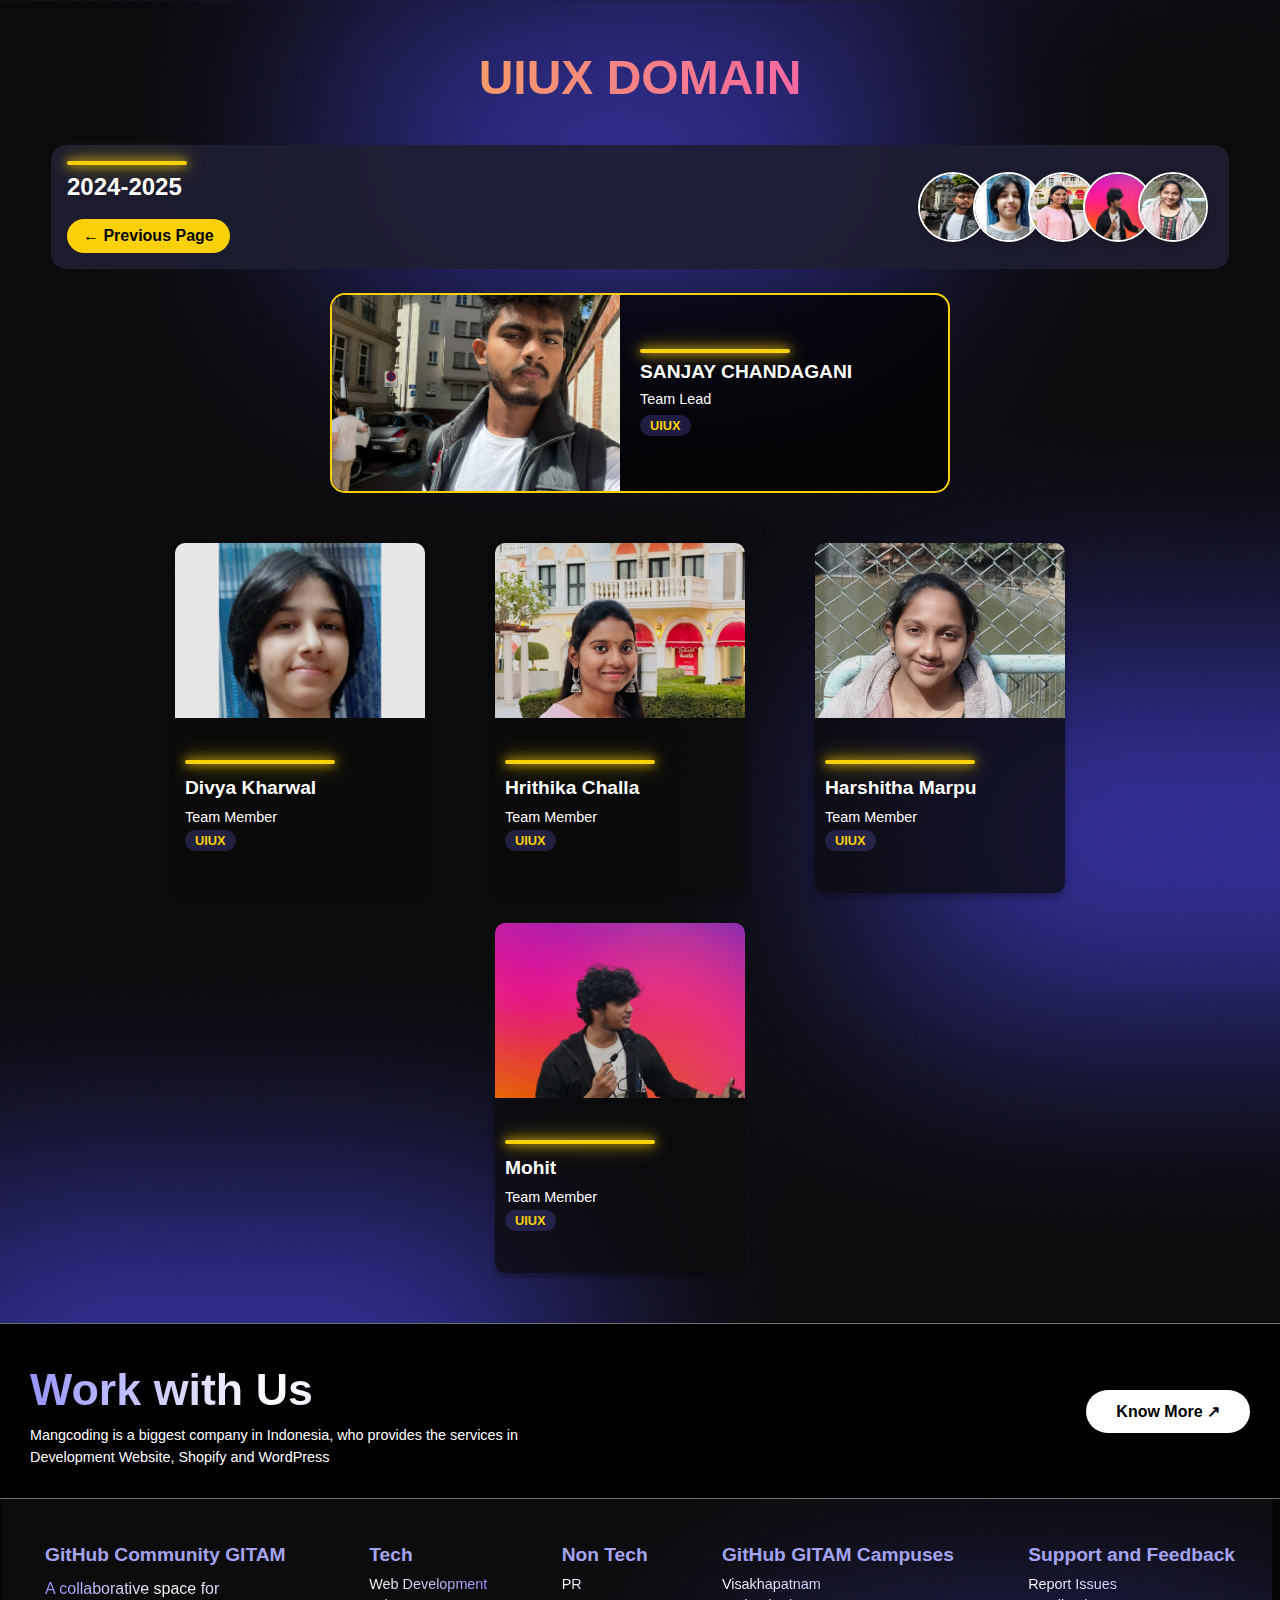
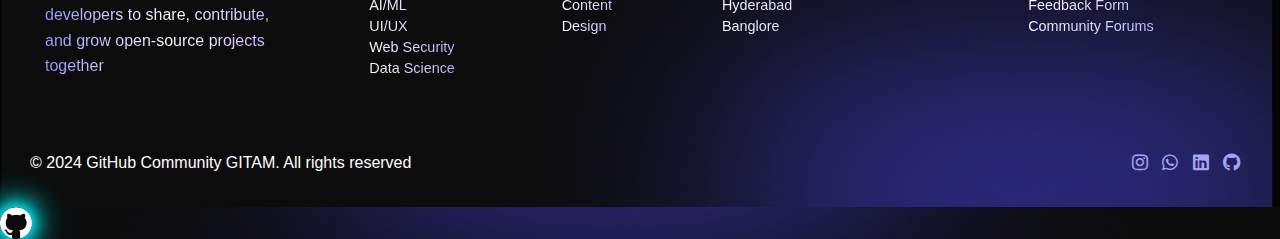
<file: uiux.html>
<!DOCTYPE html>
<html lang="en">
<head>
    <meta charset="UTF-8">
    <meta name="viewport" content="width=device-width, initial-scale=1.0">
    <title>GITHUB UIUX</title>
    <link href="https://fonts.cdnfonts.com/css/satoshi" rel="stylesheet">
    <link rel="stylesheet" href="https://cdnjs.cloudflare.com/ajax/libs/font-awesome/6.0.0-beta3/css/all.min.css" />
    <style>
        * {
            margin: 0;
  padding: 0;
  box-sizing: border-box;
}

body {
  font-family: 'Satoshi', sans-serif;
  background-image: url('./images/teambg.png'); 
  background-size: cover; 
  color: white;
  height: 100vh;
  overflow-x: hidden;
}

.uiux{
  text-align: center;
  padding: 50px 20px;
}

.uiux h1 {
  font-size: 3rem;
  margin-bottom: 40px;
  display: block; 
  text-align: center;
  background: linear-gradient(to right, #F5E218, #F520F5);
  -webkit-background-clip: text;
  -webkit-text-fill-color: transparent;
}

.uiux-cards {
  display: flex;
  flex-wrap: wrap;
  justify-content: center;
  gap: 30px;
  margin-top: 50px;
  
}


.uiux-card:hover {
  transform: translateY(-10px);
}

.uiux-card {
  position: relative;
  background: rgba(255, 255, 255, 0.1);
  border-radius: 10px;
  overflow: hidden;
  width: 250px;
  height: 350px; 
  text-align: left;
  box-shadow: 0 4px 6px rgba(0, 0, 0, 0.3);
  transition: transform 0.3s ease;
  display: flex;
  flex-direction: column; 
  margin-right: 40px;
}

.uiux-card img {
  width: 100%;
  height: 50%;
  object-fit: cover; 
  object-position: center top;
  filter: brightness(90%);
}


.card-content {
  height: 50%; 
  padding: 10px; 
  display: flex;
  flex-direction: column;
  justify-content: center; 
  align-items: flex-start;
  background: rgba(0, 0, 0, 0.7); 
  color: #fff;
}

.card-content .line,.rectangle-box .line  {
  width: 150px; 
  height: 4px; 
  background: #FAD007; 
  margin-bottom: 8px; 
  box-shadow: 0 0 10px #FAD007, 0 0 20px #FAD007; 
  border-radius: 2px;
}


.card-content h2 {
  font-size: 1.2rem;
  margin: 5px 0;
}

.card-content p {
  margin: 5px 0;
  font-size: 0.9rem;
}

.board-tag {
  display: inline-block;
  padding: 3px 10px;
  font-size: 0.8rem;
  font-weight: bold;
  background: rgba(61, 57, 128, 0.467);
  border-radius: 20px;
  color: #FAD007;
}

.uiux-body {
  display: flex;
  align-items: center;
  justify-content: space-between;
  background: rgba(30, 30, 50, 0.9);
  border-radius: 15px;
  padding: 1rem; 
  margin-bottom: 1.5rem; 
  position: relative;
  max-width: 95%;
  margin-left: auto; 
  margin-right: auto; 
}

.uiux-text {
  text-align: left;
  max-width: 60%; 
}

.uiux-body h2 {
  font-size: 1.5rem;
  color: white;
  margin-bottom: 1rem;
  padding-top: 12px;
  position: relative; 
}

.uiux-body h2::before {
  content: '';
  position: absolute;
  top: 0px; 
  left: 0;
  width: 120px; 
  height: 4px; 
  background: #FAD007; 
  margin-bottom: 8px; 
  box-shadow: 0 0 10px #FAD007, 0 0 20px #FAD007; 
  border-radius: 2px; /
}

.uiux-body .view-now {
  display: inline-block;
  margin-top: 0.1rem;
  color: rgb(0, 0, 0);
  text-decoration: none;
  background: #FAD007;
  padding: 0.5rem 1rem;
  border-radius: 20px;
  font-weight: bold;
  transition: background 0.3s ease;
}

.uiux-body .view-now:hover {
  background: #504CFF;
}

.profile-pics {
  display: flex;
  justify-content: center;
  align-items: center;
  position: relative;
}

.profile-pics img {
  width: 50px;
  height: 50px;
  border-radius: 50%;
  border: 2px solid white;
  margin-left: -15px; 
  z-index: 1; 
  transition: transform 0.3s ease;
}

.profile-pics img:hover {
  transform: scale(1.1); 
}

.profile-pics-container {
  max-width: 35%;
  display: flex;
  justify-content: flex-end;
  position: relative;
}

.uiux-body .profile-pics {
  display: flex;
  gap: -10px; 
}

.uiux-body .profile-pics img {
  width: 70px;
  height: 70px;
  border-radius: 50%;
  border: 2px solid white;
  box-shadow: 0px 4px 8px rgba(0, 0, 0, 0.2);
  transform: translateX(-5px); 
}

.rectangle-box {
    display: flex;
    justify-content: flex-start; 
    align-items: center;
    background: rgba(0, 0, 0, 0.7); 
    border-radius: 15px;
    width: 50%; 
    height: 200px; 
    margin-left: auto;
    margin-right: auto;
    overflow: hidden; 
    border: 2px solid #FAD007;
}

.rectangle-box img {
    width: 50%; 
    height: 100%;
    border-radius: 0; 
    object-fit: cover;
    object-position: center;
}

.rectangle-box .text-content {
    text-align: left;
    width: 50%; 
    padding: 0; 
    margin: 20px; 
}

.rectangle-box .text-content h2 {
    font-size: 1.2rem; 
    margin-bottom: 8px; 
}

.rectangle-box .text-content p {
    font-size: 0.9rem; 
    margin-bottom: 8px; 
}

#custom-cursor {
  position: absolute;
  width: 32px;
  height: 32px;
  pointer-events: none;
  z-index: 9999;
  background: url('./images/customcursor.png') no-repeat center center;
  background-size: contain;
border-radius: 50%;
box-shadow: 0 0 10px rgb(0, 229, 255), 0 0 20px rgb(1, 255, 251), 0 0 30px #0ff, 0 0 40px #0ff;
}
.footer-1 {
  display: flex;
  justify-content: space-between;
  align-items: center;
  padding: 30px;
  background: #000;
  color: #fff;
  text-align: left;
}

#wws {
  font-size: 2rem; /* Slightly smaller font size */
  color: #a5a4f1;
}

#mang {
  font-size: 0.9rem; 
  line-height: 1.5;
}

.footer-1 .button {
  background-color: white;
  color: #000;
  border: none;
  padding: 12px 30px; /* Adjusted padding */
  border-radius: 50px; /* Made the button oval-shaped */
  cursor: pointer;
  font-size: 1rem;
  font-weight: bold;
  transition: all 0.3s ease;
}

.footer-1 .button:hover {
  background-color: #a5a4f1;
  color: white;
}

.footer-1 {
  display: flex;
  justify-content: space-between;
  align-items: center;
  padding: 30px;
  background: #000;
  color: #fff;
  text-align: left;
  border-top: 1px solid rgba(255, 255, 255, 0.44); /* Line above */
  border-bottom: 1px solid rgba(255, 255, 255, 0.44); /* Line below */
}

#wws {
  font-size: 2.8rem; /* Increased font size */
  color: #a5a4f1;
  line-height: 1.6;
  background: linear-gradient(90deg, #9795FF, #FFFFFF, #BE9FFF);
  -webkit-background-clip: text;
  -webkit-text-fill-color: transparent;
}

#mang {
  font-size: 0.9rem; /* Slightly smaller font size */
  line-height: 1.5;
}

.button {
  background-color: #a5a4f1;
  color: #000;
  border: none;
  padding: 12px 30px; /* Adjusted padding */
  border-radius: 50px; /* Made the button oval-shaped */
  cursor: pointer;
  font-size: 1rem;
  font-weight: bold;
  transition: all 0.3s ease;
}

.button:hover {
  background-color: #fff;
  color: #a5a4f1;
}


.footer {
  padding: 30px; 
  background: black;
  background-image: url('./images/fbg.png'); 
  background-size: cover;
  background-position: center;
  position: relative;
  color: #fff;
  font-size: 16px;
  overflow: hidden;
}

.footer-container {
  display: flex;
  justify-content: space-between;
  flex-wrap: wrap;
  position: relative;
  z-index: 1;
}

.footer-section {
  max-width: 280px; 
  margin-bottom: 15px; 
}

.footer-section p {
  margin-bottom: 10px;
  line-height: 1.6;
  background: linear-gradient(90deg, #9795FF, #FFFFFF, #BE9FFF);
  -webkit-background-clip: text;
  -webkit-text-fill-color: transparent;
}

.footer-section h3 {
  margin-bottom: 12px;
}

.our-domains a,
.support-feedback a {
  color: transparent;
  text-decoration: none;
  display: block;
  margin-bottom: 6px; 
}

.our-domains a {
  background: linear-gradient(to right, white, #9795FF);
  -webkit-background-clip: text;
  -webkit-text-fill-color: transparent;
}

.support-feedback a {
  background: linear-gradient(to bottom, white, #9795FF);
  -webkit-background-clip: text;
  -webkit-text-fill-color: transparent;
}

.footer-section a:hover {
  text-decoration: underline;
}


.footer-bottom {
  display: flex;
  justify-content: space-between;
  align-items: center;
  flex-wrap: wrap;
  padding-top: 15px; 
  margin-top: 15px; 
}

.footer-bottom p {
  margin: 5px 0; 
}
/* Styling specifically for the "non tech" section */
.footer-section.non-tech {
   /* Dark background to differentiate */
  padding: 15px;
  border-radius: 10px;
}
.footer-section h3 {
  font-size: 1.2rem;
  margin-bottom: 10px;
  color: #a5a4f1; /* Section headings color */
}

.footer-section a {
  display: block;
  background: linear-gradient(to right, white, #9795FF);
  -webkit-background-clip: text;
  -webkit-text-fill-color: transparent;
  font-size: 0.9rem;
  margin-bottom: 5px;
  text-decoration: none;
  transition: color 0.3s ease;
}

.footer-section a:hover {
  color: #a5a4f1; /* Highlight on hover */
}

.footer-links {
  display: flex;
}

.footer-links a {
  color: inherit; 
  text-decoration: none; 
  position: relative; 
}

.footer-links a:not(:last-child)::after {
  content: "•"; 
  color: #d7d7ea; 
  margin-left: 10px; 
  margin-right: 10px; 
}

.social-icons a {
  font-size: 18px; 
  margin-right: 10px; 
  color: #a5a4f1;
  text-decoration: none;
}

.social-icons a:hover {
  color: #9795FF;
}

.dropdown {
  display: none;
}

.dropdown-button {
  background-color: #333;
  color: white;
  border: none;
  padding: 10px 15px;
  cursor: pointer;
  font-size: 16px;
}

.dropdown-menu {
  list-style: none;
  padding: 0;
  margin: 0;
  background-color: #f9f9f9;
  border: 1px solid #ddd;
  display: none;
  position: absolute;
}

.dropdown-menu li {
  padding: 10px 15px;
}

.dropdown-menu li a {
  text-decoration: none;
  color: #333;
}

.dropdown-menu li:hover {
  background-color: #f1f1f1;
}

/* Show dropdown on hover */
.dropdown:hover .dropdown-menu {
  display: block;
}
@media (max-width: 768px){
  .nav-links {
    display: none !important; /* Force the rule to apply */
  }

  .dropdown {
    display: flex;
  }

  .join-us{
    display: none;
  }

  .logo img{
    width: 200px !important;
  }
  .profile-pics img{
    height: 45px !important;
    width: 45px !important;
  }
}
@media (max-width: 600px){
  .nav-links {
    display: none !important; /* Force the rule to apply */
  }

  .dropdown {
    display: flex;
  }

  .join-us{
    display: none;
  }

  .logo img{
    width: 200px !important;
  }
  .profile-pics img{
    height: 35px !important;
    width: 35px !important;
  }
}
@media (max-width: 640px){
  .rectangle-box .text-content h2 {
    font-size: 1rem;
    margin-bottom: 7px;
}
}
@media (max-width:560px){
  .rectangle-box .text-content h2 {
    font-size: 0.8rem;
    margin-bottom: 7px;
}
}
@media (max-width:472px){
  .rectangle-box .text-content h2 {
    font-size: 0.6rem;
    margin-bottom: 5px;
}
.rectangle-box .text-content p {
    font-size: 0.6rem;
    margin-bottom: 8px;
}
.board-tag {
    display: inline-block;
    padding: 3px 10px;
    font-size: 0.6rem;
    font-weight: bold;
    background: rgba(61, 57, 128, 0.467);
    border-radius: 20px;
}
}
@media (max-width:408px){
  .webdev-body .view-now {
    padding: 0.3rem 0.5rem;
}
.profile-pics img {
        height: 30px !important;
        width: 30px !important;
    }
}
@media (max-width:390px){
  .rectangle-box .text-content h2 {
    font-size: 0.5rem;
    margin-bottom: 3px;
}
.rectangle-box .text-content p {
    font-size: 0.5rem;
    margin-bottom: 5px;
}
.board-tag {
    display: inline-block;
    padding: 3px 10px;
    font-size: 0.5rem;
    font-weight: bold;
    background: rgba(61, 57, 128, 0.467);
    border-radius: 20px;
}
.uiux-body h2 {
    font-size: 1rem;
    color: white;
    margin-bottom: 1rem;
    padding-top: 12px;
    position: relative;
}
.uiux-body .view-now {
    padding: 0.1rem 0.2rem;
}
}
@media (max-width:340px){
  .rectangle-box .text-content h2 {
    font-size: 0.45rem;
    margin-bottom: 3px;
}
.rectangle-box .text-content p {
    font-size: 0.45rem;
    margin-bottom: 5px;
}
.board-tag {
    display: inline-block;
    padding: 3px 10px;
    font-size: 0.45rem;
    font-weight: bold;
    background: rgba(61, 57, 128, 0.467);
    border-radius: 20px;
}
.uiux-body .view-now {
    padding: 0.1rem 0.1rem;
}
.profile-pics img {
        height: 25px !important;
        width: 25px !important;
    }
}
@media (max-width:706px){
  .footer-1 .button {
    padding: 5px 5px;
  }
}
@media (max-width:655px){
  .footer-1 .button {
    padding: 3px 3px;
  }
}
@media (max-width:390px){
  .footer-1 .button {
    padding: 6px 8px;
  }
}
</style>
</head>
<body>
  

    <section class="uiux">
        
        <h1>UIUX DOMAIN</h1>

        <div class="uiux-body">
            <div class="uiux-text">
              <h2>2024-2025</h2>
              <a href="index.html#team-sections" class="view-now">  ←  Previous Page<span> </span></a>
            </div>
            <div class="profile-pics">
                <img src="./idcard/IMG_0625 - RAMA NAGA SANJAY CHANDAGANI VU21CSEN0300372.jpg" alt="User 1">
                <img src="./idcard/Divya - divya divyadivya.jpg" alt="User 2">
                <img src="./idcard/IMG_7434 - hrithika hrithikachalla.jpeg" alt="User 3">
                <img src="./idcard/Mohit_PhotoRoom_1-Photoroom - MOHIT SILLA VU21CSEN0100225.jpg" alt="User 4">
                <img src="./idcard/IMG-20211221-WA0010 - saiharshitha saiharshithamarpu .jpg" alt="User 5">
            </div>
          </div>

          <div class="rectangle-box">
            <img src="./idcard/IMG_0625 - RAMA NAGA SANJAY CHANDAGANI VU21CSEN0300372.jpg" alt="Profile Picture">
            <div class="text-content">
              <div class="line"></div>
              <h2>SANJAY CHANDAGANI</h2>
              <p>Team Lead</p>
              <span class="board-tag">UIUX</span>
            </div>
          </div>

        <div class="uiux-cards">
          <div class="uiux-card">
            <img src="./idcard/Divya - divya divyadivya.jpg" alt="divya">
            <div class="card-content">
              <div class="line"></div>
              <h2>Divya Kharwal</h2>
              <p>Team Member</p>
              <span class="board-tag">UIUX</span>
            </div>
          </div>
          <div class="uiux-card">
            <img src="./idcard/IMG_7434 - hrithika hrithikachalla.jpeg" alt="hrithika">
            <div class="card-content">
              <div class="line"></div>
              <h2>Hrithika Challa</h2>
              <p>Team Member</p>
              <span class="board-tag">UIUX</span>
            </div>
          </div>
          <div class="uiux-card">
            <img src="./idcard/IMG-20211221-WA0010 - saiharshitha saiharshithamarpu .jpg" alt="saiharshitha">
            <div class="card-content">
              <div class="line"></div>
              <h2>Harshitha Marpu</h2>
              <p>Team Member</p>
              <span class="board-tag">UIUX</span>
            </div>
          </div>
          <div class="uiux-card">
            <img src="./idcard/Mohit_PhotoRoom_1-Photoroom - MOHIT SILLA VU21CSEN0100225.jpg" alt="MOHIT">
            <div class="card-content">
              <div class="line"></div>
              <h2>Mohit</h2>
              <p>Team Member</p>
              <span class="board-tag">UIUX</span>
            </div>
          </div>
        </div>
      </section>
 
             
<div class="footer-1">
  <div>
    <h1 id="wws">Work with Us</h1>
    <p id="mang">
      Mangcoding is a biggest company in Indonesia, who provides the
      services in <br />
      Development Website, Shopify and WordPress
    </p>
  </div>
  <div>
    <a href="https://chat.whatsapp.com/GNHGWxEbHXZLYkDuuTdHRO" ><button class="button">Know More &#x2197;</button></a>
  </div>
</div>

<footer class="footer">
  <div class="footer-container">
   
    <div class="footer-section non-tech">
      <h3>GitHub Community GITAM</h3>
      <p>
        A collaborative space for developers to share, contribute, and grow
        open-source projects together
      </p>
    </div>

    <div class="footer-section non-tech">
      <h3>Tech</h3>
      <a href="webdev.html">Web Development</a>
      <a href="aiml.html">AI/ML</a>
      <a href="uiux.html">UI/UX</a>
      <a href="websec.html">Web Security</a>
      <a href="ds.html">Data Science</a>
      
    </div>

    <div class="footer-section non-tech">
      <h3>Non Tech</h3>
      <a href="pr.html">PR</a>
      <a href="content.html">Content</a>
      <a href="design.html">Design</a>
    </div>

    <div class="footer-section non-tech">
      <h3>GitHub GITAM Campuses</h3>
      <a href="pr.html">Visakhapatnam</a>
      <a href="content.html">Hyderabad</a>
      <a href="design.html">Banglore</a>
    </div>
    

    <div class="footer-section non-tech">
      <h3>Support and Feedback</h3>
      <a href="https://forms.gle/QJBZLxagwwYtde1V6">Report Issues</a>
      <a href="https://forms.gle/rP2nfMbBfrSawP9U7">Feedback Form</a>
      <a href="https://forms.gle/44EXptFiCFMWnMhi6">Community Forums</a>
    </div>
  </div>

  <div class="footer-bottom">
    <p>&copy; 2024 GitHub Community GITAM. All rights reserved</p>

    <div class="social-icons">
      <a
        href="https://www.instagram.com/githubcommunitygitam/"
        target="_blank"
        aria-label="Instagram"
        class="fab fa-instagram"
      ></a>
      <a
        href="https://chat.whatsapp.com/GNHGWxEbHXZLYkDuuTdHRO"
        target="_blank"
        aria-label="WhatsApp"
        class="fab fa-whatsapp"
      ></a>
      <a
        href="https://www.linkedin.com/company/githubcommunitygitam/posts/?feedView=all"
        target="_blank"
        aria-label="LinkedIn"
        class="fab fa-linkedin"
      ></a>
      <a
        href="https://github.com/github-community-gitam"
        target="_blank"
        aria-label="github"
        class="fab fa-github"
      ></a>
    </div>
  </div>
</footer>

      
      <script src="./app.js"></script>
      <script src="./script.js"></script>
</body>
</html>
</file>
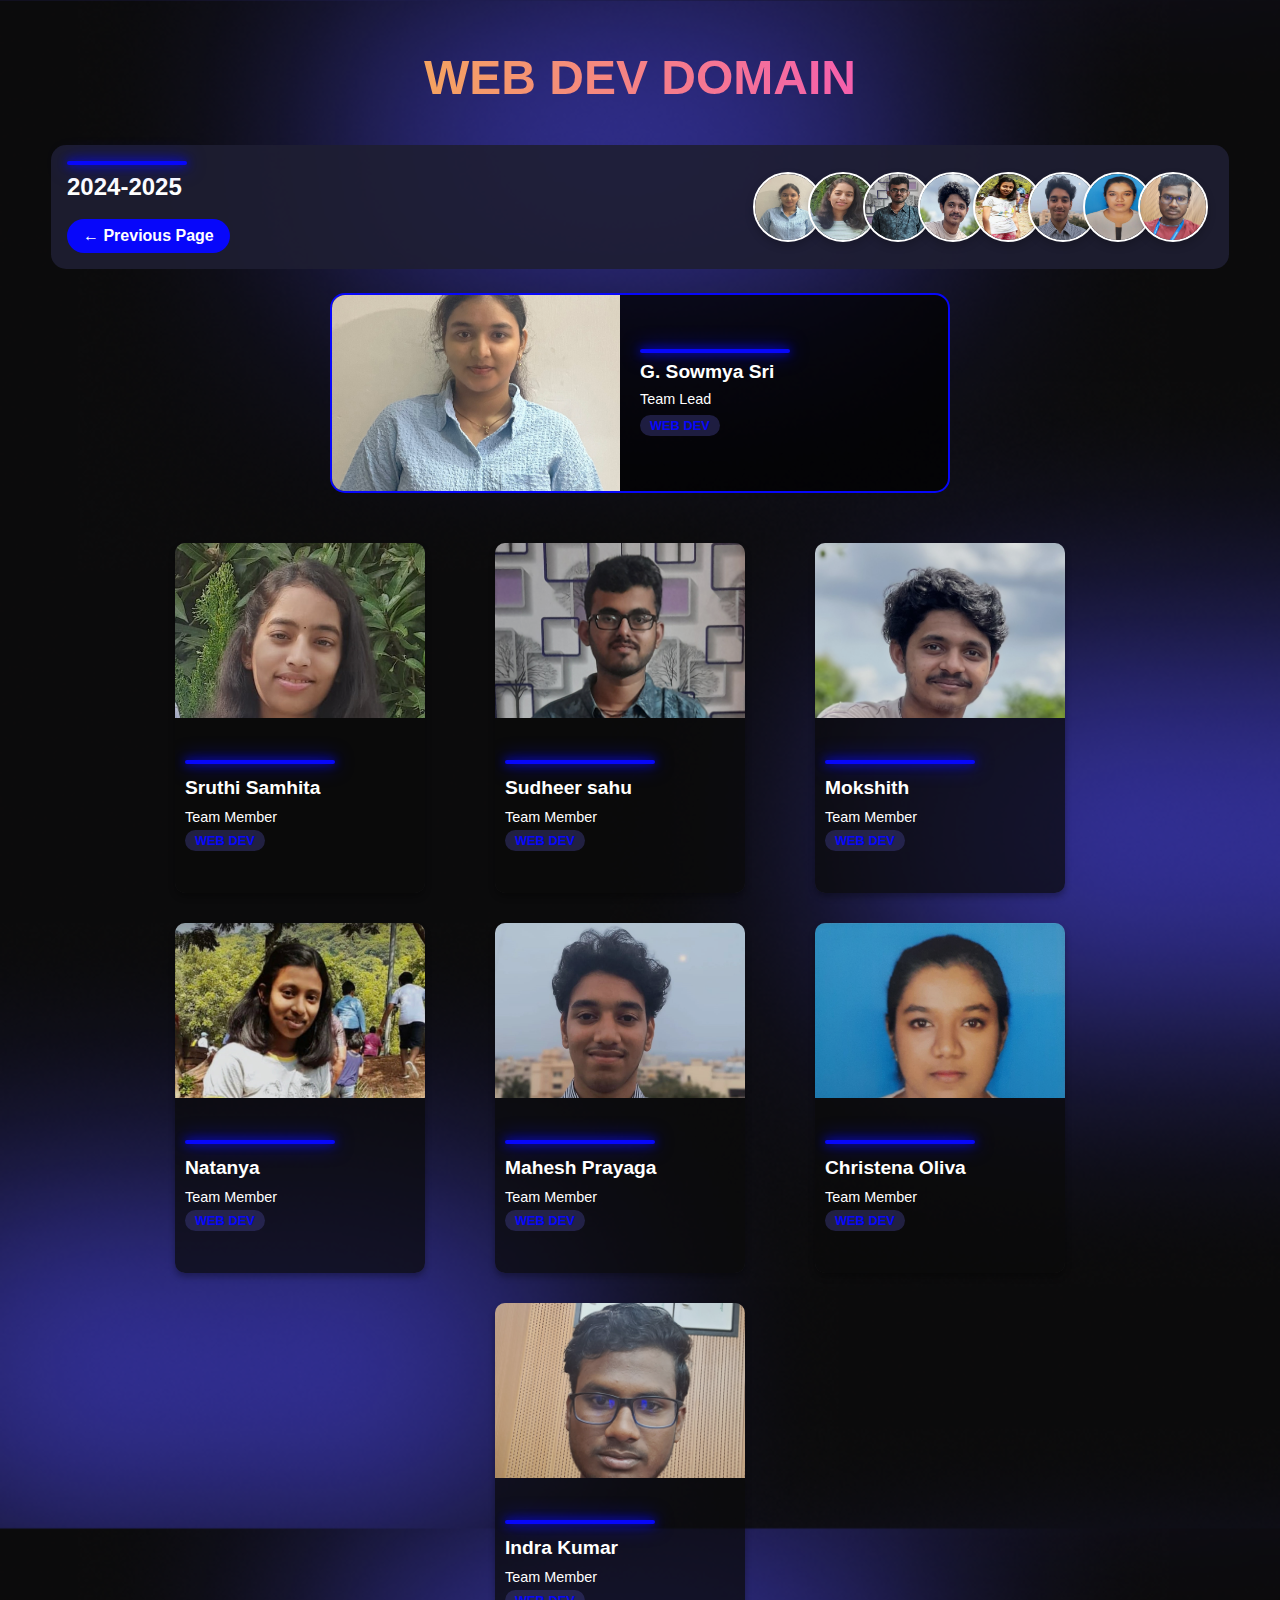
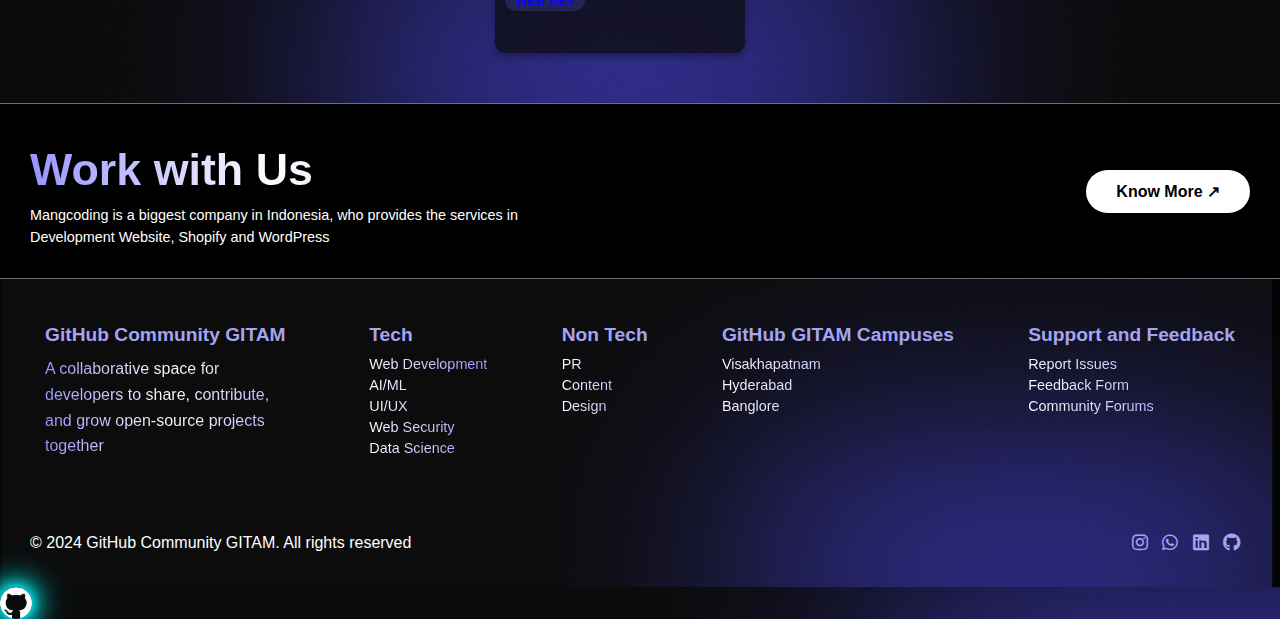
<file: webdev.html>
<!DOCTYPE html>
<html lang="en">
<head>
    <meta charset="UTF-8">
    <meta name="viewport" content="width=device-width, initial-scale=1.0">
    <title>GITHUB WEB DEVELOPMENT</title>
    <link href="https://fonts.cdnfonts.com/css/satoshi" rel="stylesheet">
    <link rel="stylesheet" href="https://cdnjs.cloudflare.com/ajax/libs/font-awesome/6.0.0-beta3/css/all.min.css" />
    <style>
        * {
            margin: 0;
  padding: 0;
  box-sizing: border-box;
}

body {
  font-family: 'Satoshi', sans-serif;
  background-image: url('./images/teambg.png'); 
  background-size: cover; 
  color: white;
  height: 100vh;
  overflow-x: hidden;
}

.webdev{
  text-align: center;
  padding: 50px 20px;
}

.webdev h1 {
  font-size: 3rem;
  margin-bottom: 40px;
  display: block; 
  text-align: center;
  background: linear-gradient(to right, #F5E218, #F520F5);
  -webkit-background-clip: text;
  -webkit-text-fill-color: transparent;
}

.webdev-cards {
  display: flex;
  flex-wrap: wrap;
  justify-content: center;
  gap: 30px;
  margin-top: 50px;
}


.webdev-card:hover {
  transform: translateY(-10px);
}

.webdev-card {
  position: relative;
  background: rgba(255, 255, 255, 0.1);
  border-radius: 10px;
  overflow: hidden;
  width: 250px;
  height: 350px; 
  text-align: left;
  box-shadow: 0 4px 6px rgba(0, 0, 0, 0.3);
  transition: transform 0.3s ease;
  display: flex;
  flex-direction: column; 
  margin-right: 40px;
}

.webdev-card img {
  width: 100%;
  height: 50%;
  object-fit: cover; 
  object-position: center top;
  filter: brightness(90%);
}


.card-content {
  height: 50%; 
  padding: 10px; 
  display: flex;
  flex-direction: column;
  justify-content: center; 
  align-items: flex-start;
  background: rgba(0, 0, 0, 0.7); 
  color: #fff;
}

.card-content .line,.rectangle-box .line  {
  width: 150px; 
  height: 4px; 
  background: #0707FA; 
  margin-bottom: 8px; 
  box-shadow: 0 0 10px #0707FA, 0 0 20px #0707FA; 
  border-radius: 2px;
}


.card-content h2 {
  font-size: 1.2rem;
  margin: 5px 0;
}

.card-content p {
  margin: 5px 0;
  font-size: 0.9rem;
}

.board-tag {
  display: inline-block;
  padding: 3px 10px;
  font-size: 0.8rem;
  font-weight: bold;
  background: rgba(61, 57, 128, 0.467);
  border-radius: 20px;
  color: #0707FA;
}

.webdev-body {
  display: flex;
  align-items: center;
  justify-content: space-between;
  background: rgba(30, 30, 50, 0.9);
  border-radius: 15px;
  padding: 1rem; 
  margin-bottom: 1.5rem; 
  position: relative;
  max-width: 95%;
  margin-left: auto; 
  margin-right: auto; 
}

.webdev-text {
  text-align: left;
  max-width: 60%; 
}

.webdev-body h2 {
  font-size: 1.5rem;
  color: white;
  margin-bottom: 1rem;
  padding-top: 12px;
  position: relative; 
}

.webdev-body h2::before {
  content: '';
  position: absolute;
  top: 0px; 
  left: 0;
  width: 120px; 
  height: 4px; 
  background: #0707FA; 
  margin-bottom: 8px; 
  box-shadow: 0 0 10px #0707FA, 0 0 20px #0707FA; 
  border-radius: 2px; /
}

.webdev-body .view-now {
  display: inline-block;
  margin-top: 0.1rem;
  color: white;
  text-decoration: none;
  background: #0707FA;
  padding: 0.5rem 1rem;
  border-radius: 20px;
  font-weight: bold;
  transition: background 0.3s ease;
}

.webdev-body .view-now:hover {
  background: #504CFF;
}

.profile-pics {
  display: flex;
  justify-content: center;
  align-items: center;
  position: relative;
}

.profile-pics img {
  width: 50px;
  height: 50px;
  border-radius: 50%;
  border: 2px solid white;
  margin-left: -15px; 
  z-index: 1; 
  transition: transform 0.3s ease;
}

.profile-pics img:hover {
  transform: scale(1.1); 
}

.profile-pics-container {
  max-width: 35%;
  display: flex;
  justify-content: flex-end;
  position: relative;
}

.webdev-body .profile-pics {
  display: flex;
  gap: -10px; 
}

.webdev-body .profile-pics img {
  width: 70px;
  height: 70px;
  border-radius: 50%;
  border: 2px solid white;
  box-shadow: 0px 4px 8px rgba(0, 0, 0, 0.2);
  transform: translateX(-5px); 
}

.rectangle-box {
    display: flex;
    justify-content: flex-start; 
    align-items: center;
    background: rgba(0, 0, 0, 0.7); 
    border-radius: 15px;
    width: 50%; 
    height: 200px; 
    margin-left: auto;
    margin-right: auto;
    overflow: hidden; 
    border: 2px solid #0707FA;
}

.rectangle-box img {
    width: 50%; 
    height: 100%;
    border-radius: 0; 
    object-fit: cover;
    object-position: center;
}

.rectangle-box .text-content {
    text-align: left;
    width: 50%; 
    padding: 0; 
    margin: 20px; 
}

.rectangle-box .text-content h2 {
    font-size: 1.2rem; 
    margin-bottom: 8px; 
}

.rectangle-box .text-content p {
    font-size: 0.9rem; 
    margin-bottom: 8px; 
}

#custom-cursor {
  position: absolute;
  width: 32px;
  height: 32px;
  pointer-events: none;
  z-index: 9999;
  background: url('./images/customcursor.png') no-repeat center center;
  background-size: contain;
border-radius: 50%;
box-shadow: 0 0 10px rgb(0, 229, 255), 0 0 20px rgb(1, 255, 251), 0 0 30px #0ff, 0 0 40px #0ff;
}

.footer-1 {
  display: flex;
  justify-content: space-between;
  align-items: center;
  padding: 30px;
  background: #000;
  color: #fff;
  text-align: left;
}

#wws {
  font-size: 2rem; /* Slightly smaller font size */
  color: #a5a4f1;
}

#mang {
  font-size: 0.9rem; 
  line-height: 1.5;
}

.footer-1 .button {
  background-color: white;
  color: #000;
  border: none;
  padding: 12px 30px; /* Adjusted padding */
  border-radius: 50px; /* Made the button oval-shaped */
  cursor: pointer;
  font-size: 1rem;
  font-weight: bold;
  transition: all 0.3s ease;
}

.footer-1 .button:hover {
  background-color: #a5a4f1;
  color: white;
}

.footer-1 {
  display: flex;
  justify-content: space-between;
  align-items: center;
  padding: 30px;
  background: #000;
  color: #fff;
  text-align: left;
  border-top: 1px solid rgba(255, 255, 255, 0.44); /* Line above */
  border-bottom: 1px solid rgba(255, 255, 255, 0.44); /* Line below */
}

#wws {
  font-size: 2.8rem; /* Increased font size */
  color: #a5a4f1;
  line-height: 1.6;
  background: linear-gradient(90deg, #9795FF, #FFFFFF, #BE9FFF);
  -webkit-background-clip: text;
  -webkit-text-fill-color: transparent;
}

#mang {
  font-size: 0.9rem; /* Slightly smaller font size */
  line-height: 1.5;
}

.button {
  background-color: #a5a4f1;
  color: #000;
  border: none;
  padding: 12px 30px; /* Adjusted padding */
  border-radius: 50px; /* Made the button oval-shaped */
  cursor: pointer;
  font-size: 1rem;
  font-weight: bold;
  transition: all 0.3s ease;
}

.button:hover {
  background-color: #fff;
  color: #a5a4f1;
}

.footer {
  padding: 30px; 
  background: black;
  background-image: url('./images/fbg.png'); 
  background-size: cover;
  background-position: center;
  position: relative;
  color: #fff;
  font-size: 16px;
  overflow: hidden;
}

.footer-container {
  display: flex;
  justify-content: space-between;
  flex-wrap: wrap;
  position: relative;
  z-index: 1;
}

.footer-section {
  max-width: 280px; 
  margin-bottom: 15px; 
}

.footer-section p {
  margin-bottom: 10px;
  line-height: 1.6;
  background: linear-gradient(90deg, #9795FF, #FFFFFF, #BE9FFF);
  -webkit-background-clip: text;
  -webkit-text-fill-color: transparent;
}

.footer-section h3 {
  margin-bottom: 12px;
}

.our-domains a,
.support-feedback a {
  color: transparent;
  text-decoration: none;
  display: block;
  margin-bottom: 6px; 
}

.our-domains a {
  background: linear-gradient(to right, white, #9795FF);
  -webkit-background-clip: text;
  -webkit-text-fill-color: transparent;
}

.support-feedback a {
  background: linear-gradient(to bottom, white, #9795FF);
  -webkit-background-clip: text;
  -webkit-text-fill-color: transparent;
}

.footer-section a:hover {
  text-decoration: underline;
}


.footer-bottom {
  display: flex;
  justify-content: space-between;
  align-items: center;
  flex-wrap: wrap;
  padding-top: 15px; 
  margin-top: 15px; 
}

.footer-bottom p {
  margin: 5px 0; 
}
/* Styling specifically for the "non tech" section */
.footer-section.non-tech {
   /* Dark background to differentiate */
  padding: 15px;
  border-radius: 10px;
}
.footer-section h3 {
  font-size: 1.2rem;
  margin-bottom: 10px;
  color: #a5a4f1; /* Section headings color */
}

.footer-section a {
  display: block;
  background: linear-gradient(to right, white, #9795FF);
  -webkit-background-clip: text;
  -webkit-text-fill-color: transparent;
  font-size: 0.9rem;
  margin-bottom: 5px;
  text-decoration: none;
  transition: color 0.3s ease;
}

.footer-section a:hover {
  color: #a5a4f1; /* Highlight on hover */
}

.footer-links {
  display: flex;
}

.footer-links a {
  color: inherit; 
  text-decoration: none; 
  position: relative; 
}

.footer-links a:not(:last-child)::after {
  content: "•"; 
  color: #d7d7ea; 
  margin-left: 10px; 
  margin-right: 10px; 
}

.social-icons a {
  font-size: 18px; 
  margin-right: 10px; 
  color: #a5a4f1;
  text-decoration: none;
}

.social-icons a:hover {
  color: #9795FF;
}

.dropdown {
  display: none;
}

.dropdown-button {
  background-color: #333;
  color: white;
  border: none;
  padding: 10px 15px;
  cursor: pointer;
  font-size: 16px;
}

.dropdown-menu {
  list-style: none;
  padding: 0;
  margin: 0;
  background-color: #f9f9f9;
  border: 1px solid #ddd;
  display: none;
  position: absolute;
}

.dropdown-menu li {
  padding: 10px 15px;
}

.dropdown-menu li a {
  text-decoration: none;
  color: #333;
}

.dropdown-menu li:hover {
  background-color: #f1f1f1;
}

/* Show dropdown on hover */
.dropdown:hover .dropdown-menu {
  display: block;
}

@media (max-width: 768px){
  .nav-links {
    display: none !important; /* Force the rule to apply */
  }

  .dropdown {
    display: flex;
  }

  .join-us{
    display: none;
  }

  .logo img{
    width: 200px !important;
  }
  .profile-pics img{
    height: 45px !important;
    width: 45px !important;
  }
}
@media (max-width: 600px){
  .nav-links {
    display: none !important; /* Force the rule to apply */
  }

  .dropdown {
    display: flex;
  }

  .join-us{
    display: none;
  }

  .logo img{
    width: 200px !important;
  }
  .profile-pics img{
    height: 35px !important;
    width: 35px !important;
  }
}
@media (max-width: 640px){
  .rectangle-box .text-content h2 {
    font-size: 1rem;
    margin-bottom: 7px;
}
}
@media (max-width:560px){
  .rectangle-box .text-content h2 {
    font-size: 0.8rem;
    margin-bottom: 7px;
}
}
@media (max-width:472px){
  .rectangle-box .text-content h2 {
    font-size: 0.6rem;
    margin-bottom: 5px;
}
.rectangle-box .text-content p {
    font-size: 0.6rem;
    margin-bottom: 8px;
}
.board-tag {
    display: inline-block;
    padding: 3px 10px;
    font-size: 0.6rem;
    font-weight: bold;
    background: rgba(61, 57, 128, 0.467);
    border-radius: 20px;
    color: #0707FA;
}
}
@media (max-width:408px){
  .webdev-body .view-now {
    padding: 0.3rem 0.5rem;
}
.profile-pics img {
        height: 30px !important;
        width: 30px !important;
    }
}
@media (max-width:390px){
  .rectangle-box .text-content h2 {
    font-size: 0.5rem;
    margin-bottom: 3px;
}
.rectangle-box .text-content p {
    font-size: 0.5rem;
    margin-bottom: 5px;
}
.board-tag {
    display: inline-block;
    padding: 3px 10px;
    font-size: 0.5rem;
    font-weight: bold;
    background: rgba(61, 57, 128, 0.467);
    border-radius: 20px;
    color: #0707FA;
}
.webdev-body h2 {
    font-size: 1rem;
    color: white;
    margin-bottom: 1rem;
    padding-top: 12px;
    position: relative;
}
.webdev-body .view-now {
    padding: 0.1rem 0.2rem;
}
}
@media (max-width:340px){
  .rectangle-box .text-content h2 {
    font-size: 0.45rem;
    margin-bottom: 3px;
}
.rectangle-box .text-content p {
    font-size: 0.45rem;
    margin-bottom: 5px;
}
.board-tag {
    display: inline-block;
    padding: 3px 10px;
    font-size: 0.45rem;
    font-weight: bold;
    background: rgba(61, 57, 128, 0.467);
    border-radius: 20px;
    color: #0707FA;
}
.webdev-body .view-now {
    padding: 0.1rem 0.1rem;
}
.profile-pics img {
        height: 25px !important;
        width: 25px !important;
    }
}
@media (max-width:706px){
  .footer-1 .button {
    padding: 5px 5px;
  }
}
@media (max-width:655px){
  .footer-1 .button {
    padding: 3px 3px;
  }
}
@media (max-width:390px){
  .footer-1 .button {
    padding: 6px 8px;
  }
}
</style>
</head>
<body>
  

    <section class="webdev">
        
        <h1>WEB DEV DOMAIN</h1>

        <div class="webdev-body">
            <div class="webdev-text">
              <h2>2024-2025</h2>
              <a href="index.html#team-sections" class="view-now"> ←  Previous Page<span></span></a>
            </div>
            <div class="profile-pics">
                <img src="./idcard/3BA35DBD-CD4D-422C-A0F5-96F9C5C6418C - Gorrepati Sowmya Sri 22105231101.jpeg" alt="User 1">
                <img src="./idcard/id - Ganapathiraju Sruthi Samhita 22118705101.jpg" alt="User 2">
                <img src="./idcard/20240518_190118 - Sudheer Sahu 22131425101.jpg" alt="User 3">
                <img src="./idcard/1000029188 - Malla Mokshith Ayyal 2024018241.jpeg" alt="User 4">
                <img src="./idcard/IMG_20240909_155432 - natanya natanyagettineni.jpg" alt="User 5">
                <img src="./idcard/mahesh.jpg" alt="User 6">
                <img src="./idcard/jpeg-optimizer_KCOPIC_1 - Keren Christena Oliva Pulagala 22117315101.jpg" alt="User 7">
                <img src="./idcard/20230124_100025 - Indra Kumar Pasunooti 22240200101.jpg" alt="User 8">
            </div>
          </div>

          <div class="rectangle-box">
            <img src="./idcard/3BA35DBD-CD4D-422C-A0F5-96F9C5C6418C - Gorrepati Sowmya Sri 22105231101.jpeg" alt="Profile Picture">
            <div class="text-content">
              <div class="line"></div>
              <h2>G. Sowmya Sri</h2>
              <p>Team Lead</p>
              <span class="board-tag">WEB DEV</span>
            </div>
          </div>

        <div class="webdev-cards">
          <div class="webdev-card">
            <img src="./idcard/id - Ganapathiraju Sruthi Samhita 22118705101.jpg" alt="Sruthi Samhita">
            <div class="card-content">
              <div class="line"></div>
              <h2>Sruthi Samhita</h2>
              <p>Team Member</p>
              <span class="board-tag">WEB DEV</span>
            </div>
          </div>
          <div class="webdev-card">
            <img src="./idcard/20240518_190118 - Sudheer Sahu 22131425101.jpg" alt="Sudheer sahu">
            <div class="card-content">
              <div class="line"></div>
              <h2>Sudheer sahu</h2>
              <p>Team Member</p>
              <span class="board-tag">WEB DEV</span>
            </div>
          </div>
          <div class="webdev-card">
            <img src="./idcard/1000029188 - Malla Mokshith Ayyal 2024018241.jpeg" alt="Mokshith">
            <div class="card-content">
              <div class="line"></div>
              <h2>Mokshith</h2>
              <p>Team Member</p>
              <span class="board-tag">WEB DEV</span>
            </div>
          </div>
          <div class="webdev-card">
            <img src="./idcard/IMG_20240909_155432 - natanya natanyagettineni.jpg" alt="Natanya">
            <div class="card-content">
              <div class="line"></div>
              <h2>Natanya</h2>
              <p>Team Member</p>
              <span class="board-tag">WEB DEV</span>
            </div>
          </div>
          <div class="webdev-card">
            <img src="./idcard/mahesh.jpg" alt="Mahesh Prayaga">
            <div class="card-content">
              <div class="line"></div>
              <h2>Mahesh Prayaga</h2>
              <p>Team Member</p>
              <span class="board-tag">WEB DEV</span>
            </div>
          </div>
          <div class="webdev-card">
            <img src="./idcard/jpeg-optimizer_KCOPIC_1 - Keren Christena Oliva Pulagala 22117315101.jpg" alt="Christena Oliva">
            <div class="card-content">
              <div class="line"></div>
              <h2>Christena Oliva</h2>
              <p>Team Member</p>
              <span class="board-tag">WEB DEV</span>
            </div>
          </div>
          <div class="webdev-card">
            <img src="./idcard/20230124_100025 - Indra Kumar Pasunooti 22240200101.jpg" alt="Indra Kumar">
            <div class="card-content">
              <div class="line"></div>
              <h2>Indra Kumar</h2>
              <p>Team Member</p>
              <span class="board-tag">WEB DEV</span>
            </div>
          </div>
        </div>
      </section>
 
             
<div class="footer-1">
  <div>
    <h1 id="wws">Work with Us</h1>
    <p id="mang">
      Mangcoding is a biggest company in Indonesia, who provides the
      services in <br />
      Development Website, Shopify and WordPress
    </p>
  </div>
  <div>
    <a href="https://chat.whatsapp.com/GNHGWxEbHXZLYkDuuTdHRO" ><button class="button">Know More &#x2197;</button></a>
  </div>
</div>

<footer class="footer">
  <div class="footer-container">
   
    <div class="footer-section non-tech">
      <h3>GitHub Community GITAM</h3>
      <p>
        A collaborative space for developers to share, contribute, and grow
        open-source projects together
      </p>
    </div>

    <div class="footer-section non-tech">
      <h3>Tech</h3>
      <a href="webdev.html">Web Development</a>
      <a href="aiml.html">AI/ML</a>
      <a href="uiux.html">UI/UX</a>
      <a href="websec.html">Web Security</a>
      <a href="ds.html">Data Science</a>
      
    </div>

    <div class="footer-section non-tech">
      <h3>Non Tech</h3>
      <a href="pr.html">PR</a>
      <a href="content.html">Content</a>
      <a href="design.html">Design</a>
    </div>

    <div class="footer-section non-tech">
      <h3>GitHub GITAM Campuses</h3>
      <a href="pr.html">Visakhapatnam</a>
      <a href="content.html">Hyderabad</a>
      <a href="design.html">Banglore</a>
    </div>
    

    <div class="footer-section non-tech">
      <h3>Support and Feedback</h3>
      <a href="https://forms.gle/QJBZLxagwwYtde1V6">Report Issues</a>
      <a href="https://forms.gle/rP2nfMbBfrSawP9U7">Feedback Form</a>
      <a href="https://forms.gle/44EXptFiCFMWnMhi6">Community Forums</a>
    </div>
  </div>

  <div class="footer-bottom">
    <p>&copy; 2024 GitHub Community GITAM. All rights reserved</p>

    <div class="social-icons">
      <a
        href="https://www.instagram.com/githubcommunitygitam/"
        target="_blank"
        aria-label="Instagram"
        class="fab fa-instagram"
      ></a>
      <a
        href="https://chat.whatsapp.com/GNHGWxEbHXZLYkDuuTdHRO"
        target="_blank"
        aria-label="WhatsApp"
        class="fab fa-whatsapp"
      ></a>
      <a
        href="https://www.linkedin.com/company/githubcommunitygitam/posts/?feedView=all"
        target="_blank"
        aria-label="LinkedIn"
        class="fab fa-linkedin"
      ></a>
      <a
        href="https://github.com/github-community-gitam"
        target="_blank"
        aria-label="github"
        class="fab fa-github"
      ></a>
    </div>
  </div>
</footer>

      <script src="./app.js"></script>
      <script src="./script.js"></script>
</body>
</html>
</file>
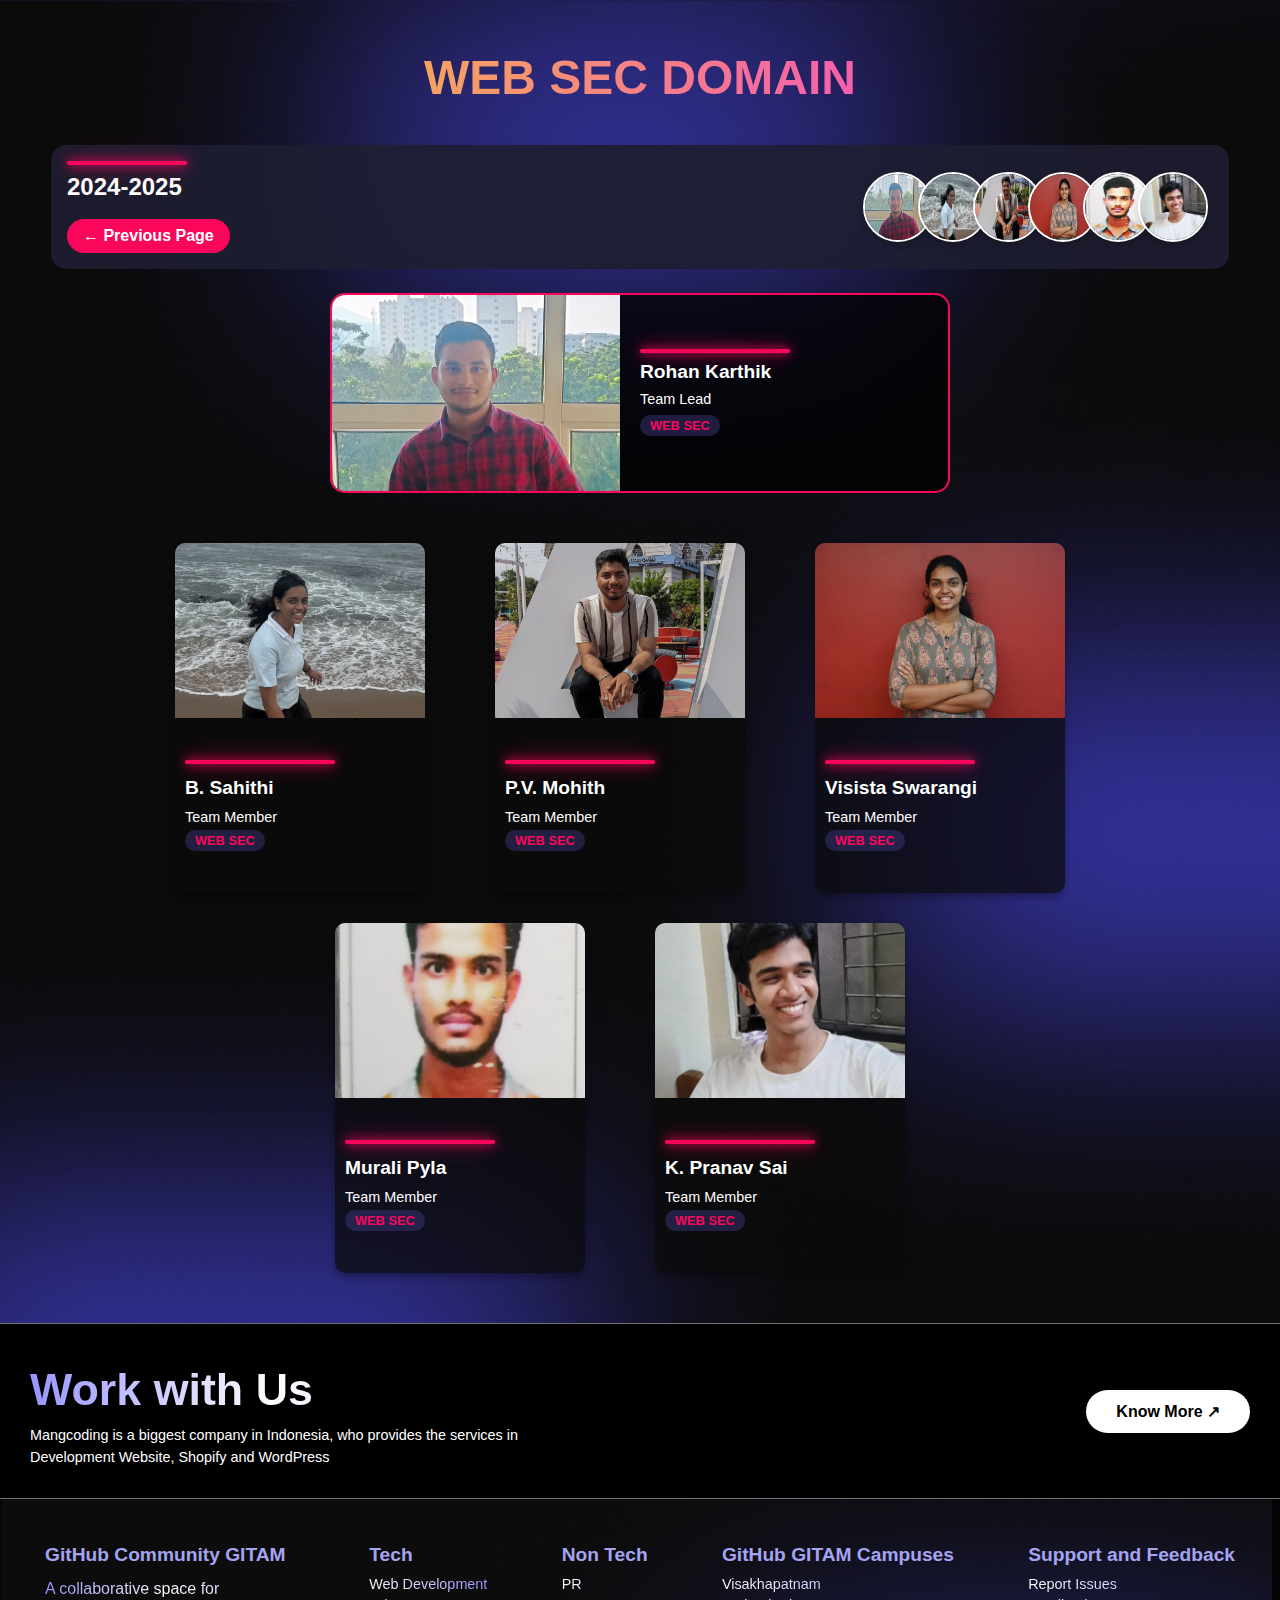
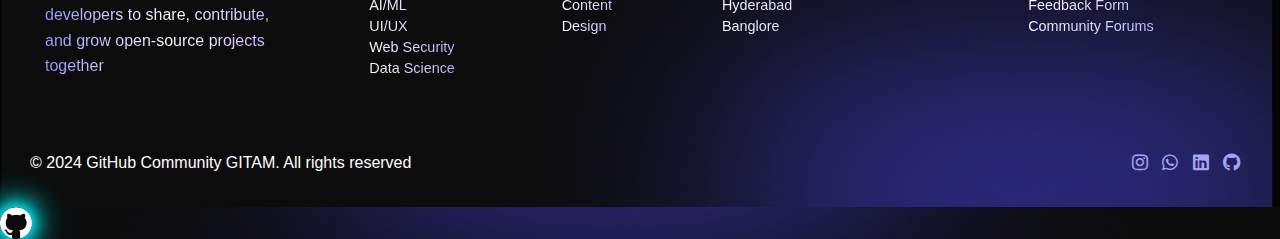
<file: websec.html>
<!DOCTYPE html>
<html lang="en">
<head>
    <meta charset="UTF-8">
    <meta name="viewport" content="width=device-width, initial-scale=1.0">
    <title>GITHUB WEB SEC</title>
    <link href="https://fonts.cdnfonts.com/css/satoshi" rel="stylesheet">
    <link rel="stylesheet" href="https://cdnjs.cloudflare.com/ajax/libs/font-awesome/6.0.0-beta3/css/all.min.css" />
    <style>
        * {
            margin: 0;
  padding: 0;
  box-sizing: border-box;
}

body {
  font-family: 'Satoshi', sans-serif;
  background-image: url('./images/teambg.png'); 
  background-size: cover; 
  color: white;
  height: 100vh;
  overflow-x: hidden;
}

.websec{
  text-align: center;
  padding: 50px 20px;
}

.websec h1 {
  font-size: 3rem;
  margin-bottom: 40px;
  display: block; 
  text-align: center;
  background: linear-gradient(to right, #F5E218, #F520F5);
  -webkit-background-clip: text;
  -webkit-text-fill-color: transparent;
}

.websec-cards {
  display: flex;
  flex-wrap: wrap;
  justify-content: center;
  gap: 30px;
  margin-top: 50px;
}


.websec-card:hover {
  transform: translateY(-10px);
}

.websec-card {
  position: relative;
  background: rgba(255, 255, 255, 0.1);
  border-radius: 10px;
  overflow: hidden;
  width: 250px;
  height: 350px; 
  text-align: left;
  box-shadow: 0 4px 6px rgba(0, 0, 0, 0.3);
  transition: transform 0.3s ease;
  display: flex;
  flex-direction: column; 
  margin-right: 40px;
}

.websec-card img {
  width: 100%;
  height: 50%;
  object-fit: cover; 
  object-position: center;
  filter: brightness(90%);
}


.card-content {
  height: 50%; 
  padding: 10px; 
  display: flex;
  flex-direction: column;
  justify-content: center; 
  align-items: flex-start;
  background: rgba(0, 0, 0, 0.7); 
  color: #fff;
}

.card-content .line,.rectangle-box .line  {
  width: 150px; 
  height: 4px; 
  background: #FA075C; 
  margin-bottom: 8px; 
  box-shadow: 0 0 10px #FA075C, 0 0 20px #FA075C; 
  border-radius: 2px;
}


.card-content h2 {
  font-size: 1.2rem;
  margin: 5px 0;
}

.card-content p {
  margin: 5px 0;
  font-size: 0.9rem;
}

.board-tag {
  display: inline-block;
  padding: 3px 10px;
  font-size: 0.8rem;
  font-weight: bold;
  background: rgba(61, 57, 128, 0.467);
  border-radius: 20px;
  color: #FA075C;
}

.websec-body {
  display: flex;
  align-items: center;
  justify-content: space-between;
  background: rgba(30, 30, 50, 0.9);
  border-radius: 15px;
  padding: 1rem; 
  margin-bottom: 1.5rem; 
  position: relative;
  max-width: 95%;
  margin-left: auto; 
  margin-right: auto; 
}

.websec-text {
  text-align: left;
  max-width: 60%; 
}

.websec-body h2 {
  font-size: 1.5rem;
  color: white;
  margin-bottom: 1rem;
  padding-top: 12px;
  position: relative; 
}

.websec-body h2::before {
  content: '';
  position: absolute;
  top: 0px; 
  left: 0;
  width: 120px; 
  height: 4px; 
  background: #FA075C; 
  margin-bottom: 8px; 
  box-shadow: 0 0 10px #FA075C, 0 0 20px #FA075C; 
  border-radius: 2px; /
}

.websec-body .view-now {
  display: inline-block;
  margin-top: 0.1rem;
  color: white;
  text-decoration: none;
  background: #FA075C;
  padding: 0.5rem 1rem;
  border-radius: 20px;
  font-weight: bold;
  transition: background 0.3s ease;
}

.websec-body .view-now:hover {
  background: #504CFF;
}

.profile-pics {
  display: flex;
  justify-content: center;
  align-items: center;
  position: relative;
}

.profile-pics img {
  width: 50px;
  height: 50px;
  border-radius: 50%;
  border: 2px solid white;
  margin-left: -15px; 
  z-index: 1; 
  transition: transform 0.3s ease;
}

.profile-pics img:hover {
  transform: scale(1.1); 
}

.profile-pics-container {
  max-width: 35%;
  display: flex;
  justify-content: flex-end;
  position: relative;
}

.websec-body .profile-pics {
  display: flex;
  gap: -10px; 
}

.websec-body .profile-pics img {
  width: 70px;
  height: 70px;
  border-radius: 50%;
  border: 2px solid white;
  box-shadow: 0px 4px 8px rgba(0, 0, 0, 0.2);
  transform: translateX(-5px); 
}

.rectangle-box {
    display: flex;
    justify-content: flex-start; 
    align-items: center;
    background: rgba(0, 0, 0, 0.7); 
    border-radius: 15px;
    width: 50%; 
    height: 200px; 
    margin-left: auto;
    margin-right: auto;
    overflow: hidden; 
    border: 2px solid #FA075C;
}

.rectangle-box img {
    width: 50%; 
    height: 100%;
    border-radius: 0; 
    object-fit: fill;
    object-position: center;
}

.rectangle-box .text-content {
    text-align: left;
    width: 50%; 
    padding: 0; 
    margin: 20px; 
}

.rectangle-box .text-content h2 {
    font-size: 1.2rem; 
    margin-bottom: 8px; 
}

.rectangle-box .text-content p {
    font-size: 0.9rem; 
    margin-bottom: 8px; 
}
#custom-cursor {
  position: absolute;
  width: 32px;
  height: 32px;
  pointer-events: none;
  z-index: 9999;
  background: url('./images/customcursor.png') no-repeat center center;
  background-size: contain;
border-radius: 50%;
box-shadow: 0 0 10px rgb(0, 229, 255), 0 0 20px rgb(1, 255, 251), 0 0 30px #0ff, 0 0 40px #0ff;
}

.footer-1 {
  display: flex;
  justify-content: space-between;
  align-items: center;
  padding: 30px;
  background: #000;
  color: #fff;
  text-align: left;
}

#wws {
  font-size: 2rem; /* Slightly smaller font size */
  color: #a5a4f1;
}

#mang {
  font-size: 0.9rem; 
  line-height: 1.5;
}

.footer-1 .button {
  background-color: white;
  color: #000;
  border: none;
  padding: 12px 30px; /* Adjusted padding */
  border-radius: 50px; /* Made the button oval-shaped */
  cursor: pointer;
  font-size: 1rem;
  font-weight: bold;
  transition: all 0.3s ease;
}

.footer-1 .button:hover {
  background-color: #a5a4f1;
  color: white;
}

.footer-1 {
  display: flex;
  justify-content: space-between;
  align-items: center;
  padding: 30px;
  background: #000;
  color: #fff;
  text-align: left;
  border-top: 1px solid rgba(255, 255, 255, 0.44); /* Line above */
  border-bottom: 1px solid rgba(255, 255, 255, 0.44); /* Line below */
}

#wws {
  font-size: 2.8rem; /* Increased font size */
  color: #a5a4f1;
  line-height: 1.6;
  background: linear-gradient(90deg, #9795FF, #FFFFFF, #BE9FFF);
  -webkit-background-clip: text;
  -webkit-text-fill-color: transparent;
}

#mang {
  font-size: 0.9rem; /* Slightly smaller font size */
  line-height: 1.5;
}

.button {
  background-color: #a5a4f1;
  color: #000;
  border: none;
  padding: 12px 30px; /* Adjusted padding */
  border-radius: 50px; /* Made the button oval-shaped */
  cursor: pointer;
  font-size: 1rem;
  font-weight: bold;
  transition: all 0.3s ease;
}

.button:hover {
  background-color: #fff;
  color: #a5a4f1;
}


.footer {
  padding: 30px; 
  background: black;
  background-image: url('./images/fbg.png'); 
  background-size: cover;
  background-position: center;
  position: relative;
  color: #fff;
  font-size: 16px;
  overflow: hidden;
}

.footer-container {
  display: flex;
  justify-content: space-between;
  flex-wrap: wrap;
  position: relative;
  z-index: 1;
}

.footer-section {
  max-width: 280px; 
  margin-bottom: 15px; 
}

.footer-section p {
  margin-bottom: 10px;
  line-height: 1.6;
  background: linear-gradient(90deg, #9795FF, #FFFFFF, #BE9FFF);
  -webkit-background-clip: text;
  -webkit-text-fill-color: transparent;
}

.footer-section h3 {
  margin-bottom: 12px;
}

.our-domains a,
.support-feedback a {
  color: transparent;
  text-decoration: none;
  display: block;
  margin-bottom: 6px; 
}

.our-domains a {
  background: linear-gradient(to right, white, #9795FF);
  -webkit-background-clip: text;
  -webkit-text-fill-color: transparent;
}

.support-feedback a {
  background: linear-gradient(to bottom, white, #9795FF);
  -webkit-background-clip: text;
  -webkit-text-fill-color: transparent;
}

.footer-section a:hover {
  text-decoration: underline;
}


.footer-bottom {
  display: flex;
  justify-content: space-between;
  align-items: center;
  flex-wrap: wrap;
  padding-top: 15px; 
  margin-top: 15px; 
}

.footer-bottom p {
  margin: 5px 0; 
}
/* Styling specifically for the "non tech" section */
.footer-section.non-tech {
   /* Dark background to differentiate */
  padding: 15px;
  border-radius: 10px;
}
.footer-section h3 {
  font-size: 1.2rem;
  margin-bottom: 10px;
  color: #a5a4f1; /* Section headings color */
}

.footer-section a {
  display: block;
  background: linear-gradient(to right, white, #9795FF);
  -webkit-background-clip: text;
  -webkit-text-fill-color: transparent;
  font-size: 0.9rem;
  margin-bottom: 5px;
  text-decoration: none;
  transition: color 0.3s ease;
}

.footer-section a:hover {
  color: #a5a4f1; /* Highlight on hover */
}

.footer-links {
  display: flex;
}

.footer-links a {
  color: inherit; 
  text-decoration: none; 
  position: relative; 
}

.footer-links a:not(:last-child)::after {
  content: "•"; 
  color: #d7d7ea; 
  margin-left: 10px; 
  margin-right: 10px; 
}

.social-icons a {
  font-size: 18px; 
  margin-right: 10px; 
  color: #a5a4f1;
  text-decoration: none;
}

.social-icons a:hover {
  color: #9795FF;
}

.dropdown {
  display: none;
}

.dropdown-button {
  background-color: #333;
  color: white;
  border: none;
  padding: 10px 15px;
  cursor: pointer;
  font-size: 16px;
}

.dropdown-menu {
  list-style: none;
  padding: 0;
  margin: 0;
  background-color: #f9f9f9;
  border: 1px solid #ddd;
  display: none;
  position: absolute;
}

.dropdown-menu li {
  padding: 10px 15px;
}

.dropdown-menu li a {
  text-decoration: none;
  color: #333;
}

.dropdown-menu li:hover {
  background-color: #f1f1f1;
}

/* Show dropdown on hover */
.dropdown:hover .dropdown-menu {
  display: block;
}
@media (max-width: 768px){
  .nav-links {
    display: none !important; /* Force the rule to apply */
  }

  .dropdown {
    display: flex;
  }

  .join-us{
    display: none;
  }

  .logo img{
    width: 200px !important;
  }
  .profile-pics img{
    height: 45px !important;
    width: 45px !important;
  }
}
@media (max-width: 600px){
  .nav-links {
    display: none !important; /* Force the rule to apply */
  }

  .dropdown {
    display: flex;
  }

  .join-us{
    display: none;
  }

  .logo img{
    width: 200px !important;
  }
  .profile-pics img{
    height: 35px !important;
    width: 35px !important;
  }
}
@media (max-width: 640px){
  .rectangle-box .text-content h2 {
    font-size: 1rem;
    margin-bottom: 7px;
}
}
@media (max-width:560px){
  .rectangle-box .text-content h2 {
    font-size: 0.8rem;
    margin-bottom: 7px;
}
}
@media (max-width:472px){
  .rectangle-box .text-content h2 {
    font-size: 0.6rem;
    margin-bottom: 5px;
}
.rectangle-box .text-content p {
    font-size: 0.6rem;
    margin-bottom: 8px;
}
.board-tag {
    display: inline-block;
    padding: 3px 10px;
    font-size: 0.6rem;
    font-weight: bold;
    background: rgba(61, 57, 128, 0.467);
    border-radius: 20px;
}
}
@media (max-width:408px){
  .websec-body .view-now {
    padding: 0.3rem 0.5rem;
}
.profile-pics img {
        height: 30px !important;
        width: 30px !important;
    }
}
@media (max-width:390px){
  .rectangle-box .text-content h2 {
    font-size: 0.5rem;
    margin-bottom: 3px;
}
.rectangle-box .text-content p {
    font-size: 0.5rem;
    margin-bottom: 5px;
}
.board-tag {
    display: inline-block;
    padding: 3px 10px;
    font-size: 0.5rem;
    font-weight: bold;
    background: rgba(61, 57, 128, 0.467);
    border-radius: 20px;
}
.websec-body h2 {
    font-size: 1rem;
    color: white;
    margin-bottom: 1rem;
    padding-top: 12px;
    position: relative;
}
.websec-body .view-now {
    padding: 0.1rem 0.2rem;
}
}
@media (max-width:340px){
  .rectangle-box .text-content h2 {
    font-size: 0.45rem;
    margin-bottom: 3px;
}
.rectangle-box .text-content p {
    font-size: 0.45rem;
    margin-bottom: 5px;
}
.board-tag {
    display: inline-block;
    padding: 3px 10px;
    font-size: 0.45rem;
    font-weight: bold;
    background: rgba(61, 57, 128, 0.467);
    border-radius: 20px;
}
.websec-body .view-now {
    padding: 0.1rem 0.1rem;
}
.profile-pics img {
        height: 25px !important;
        width: 25px !important;
    }
}
@media (max-width:706px){
  .footer-1 .button {
    padding: 5px 5px;
  }
}
@media (max-width:655px){
  .footer-1 .button {
    padding: 3px 3px;
  }
}
@media (max-width:390px){
  .footer-1 .button {
    padding: 6px 8px;
  }
}
</style>
</head>
<body>
  

    <section class="websec">
        
        <h1>WEB SEC DOMAIN</h1>

        <div class="websec-body">
            <div class="websec-text">
              <h2>2024-2025</h2>
              <a href="index.html#team-sections" class="view-now"> ←  Previous Page<span></span></a>
            </div>
            <div class="profile-pics">
                <img src="./idcard/WhatsApp Image 2024-09-09 at 22.40.22_85dabf01 - Kottali Rohan Karthik 22197766101.jpg" alt="User 1">
                <img src="./idcard/Screenshot_2024-09-26-19-30-56-93_99c04817c0de5652397fc8b56c3b3817 - sahithi sahithibokka.jpg" alt="User 2">
                <img src="./idcard/818ade2b-77fd-408b-9080-08c856a18cba_1 - Puppala Venkata Mohith 22109507101.jpg" alt="User 3">
                <img src="./idcard/IMG-20240909-WA0010 - Swarangi Visista Varshe 22255645101.jpg" alt="User 4">
                <img src="./idcard/IMG20240909140938 - Pyla Murali 22250759101.jpg" alt="User 5">
                <img src="./idcard/Screenshot_2024-09-09-14-23-39-72_965bbf4d18d205f782c6b8409c5773a4 - Kuchipudi Pranav Sai 22247588101.jpg" alt="User 5">
            </div>
          </div>

          <div class="rectangle-box">
            <img src="./idcard/WhatsApp Image 2024-09-09 at 22.40.22_85dabf01 - Kottali Rohan Karthik 22197766101.jpg" alt="Profile Picture">
            <div class="text-content">
              <div class="line"></div>
              <h2>Rohan Karthik</h2>
              <p>Team Lead</p>
              <span class="board-tag">WEB SEC</span>
            </div>
          </div>

        <div class="websec-cards">
          <div class="websec-card">
            <img src="./idcard/Screenshot_2024-09-26-19-30-56-93_99c04817c0de5652397fc8b56c3b3817 - sahithi sahithibokka.jpg" alt="B. Sahithi">
            <div class="card-content">
              <div class="line"></div>
              <h2>B. Sahithi</h2>
              <p>Team Member</p>
              <span class="board-tag">WEB SEC</span>
            </div>
          </div>
          <div class="websec-card">
            <img src="./idcard/818ade2b-77fd-408b-9080-08c856a18cba_1 - Puppala Venkata Mohith 22109507101.jpg" alt="P.V. Mohith">
            <div class="card-content">
              <div class="line"></div>
              <h2>P.V. Mohith</h2>
              <p>Team Member</p>
              <span class="board-tag">WEB SEC</span>
            </div>
          </div>
          <div class="websec-card">
            <img src="./idcard/IMG-20240909-WA0010 - Swarangi Visista Varshe 22255645101.jpg" alt="Visista Swarangi">
            <div class="card-content">
              <div class="line"></div>
              <h2>Visista Swarangi</h2>
              <p>Team Member</p>
              <span class="board-tag">WEB SEC</span>
            </div>
          </div>
          <div class="websec-card">
            <img src="./idcard/IMG20240909140938 - Pyla Murali 22250759101.jpg" alt="Murali Pyla">
            <div class="card-content">
              <div class="line"></div>
              <h2>Murali Pyla</h2>
              <p>Team Member</p>
              <span class="board-tag">WEB SEC</span>
            </div>
          </div>
          <div class="websec-card">
            <img src="./idcard/Screenshot_2024-09-09-14-23-39-72_965bbf4d18d205f782c6b8409c5773a4 - Kuchipudi Pranav Sai 22247588101.jpg" alt="K. Pranav Sai">
            <div class="card-content">
              <div class="line"></div>
              <h2>K. Pranav Sai</h2>
              <p>Team Member</p>
              <span class="board-tag">WEB SEC</span>
            </div>
          </div>
        </div>
      </section>
 
             
<div class="footer-1">
  <div>
    <h1 id="wws">Work with Us</h1>
    <p id="mang">
      Mangcoding is a biggest company in Indonesia, who provides the
      services in <br />
      Development Website, Shopify and WordPress
    </p>
  </div>
  <div>
    <a href="https://chat.whatsapp.com/GNHGWxEbHXZLYkDuuTdHRO" ><button class="button">Know More &#x2197;</button></a>
  </div>
</div>

<footer class="footer">
  <div class="footer-container">
   
    <div class="footer-section non-tech">
      <h3>GitHub Community GITAM</h3>
      <p>
        A collaborative space for developers to share, contribute, and grow
        open-source projects together
      </p>
    </div>

    <div class="footer-section non-tech">
      <h3>Tech</h3>
      <a href="webdev.html">Web Development</a>
      <a href="aiml.html">AI/ML</a>
      <a href="uiux.html">UI/UX</a>
      <a href="websec.html">Web Security</a>
      <a href="ds.html">Data Science</a>
      
    </div>

    <div class="footer-section non-tech">
      <h3>Non Tech</h3>
      <a href="pr.html">PR</a>
      <a href="content.html">Content</a>
      <a href="design.html">Design</a>
    </div>

    <div class="footer-section non-tech">
      <h3>GitHub GITAM Campuses</h3>
      <a href="pr.html">Visakhapatnam</a>
      <a href="content.html">Hyderabad</a>
      <a href="design.html">Banglore</a>
    </div>
    

    <div class="footer-section non-tech">
      <h3>Support and Feedback</h3>
      <a href="https://forms.gle/QJBZLxagwwYtde1V6">Report Issues</a>
      <a href="https://forms.gle/rP2nfMbBfrSawP9U7">Feedback Form</a>
      <a href="https://forms.gle/44EXptFiCFMWnMhi6">Community Forums</a>
    </div>
  </div>

  <div class="footer-bottom">
    <p>&copy; 2024 GitHub Community GITAM. All rights reserved</p>

    <div class="social-icons">
      <a
        href="https://www.instagram.com/githubcommunitygitam/"
        target="_blank"
        aria-label="Instagram"
        class="fab fa-instagram"
      ></a>
      <a
        href="https://chat.whatsapp.com/GNHGWxEbHXZLYkDuuTdHRO"
        target="_blank"
        aria-label="WhatsApp"
        class="fab fa-whatsapp"
      ></a>
      <a
        href="https://www.linkedin.com/company/githubcommunitygitam/posts/?feedView=all"
        target="_blank"
        aria-label="LinkedIn"
        class="fab fa-linkedin"
      ></a>
      <a
        href="https://github.com/github-community-gitam"
        target="_blank"
        aria-label="github"
        class="fab fa-github"
      ></a>
    </div>
  </div>
</footer>

      <script src="./app.js"></script>
      <script src="./script.js"></script>   
</body>
</html>
</file>
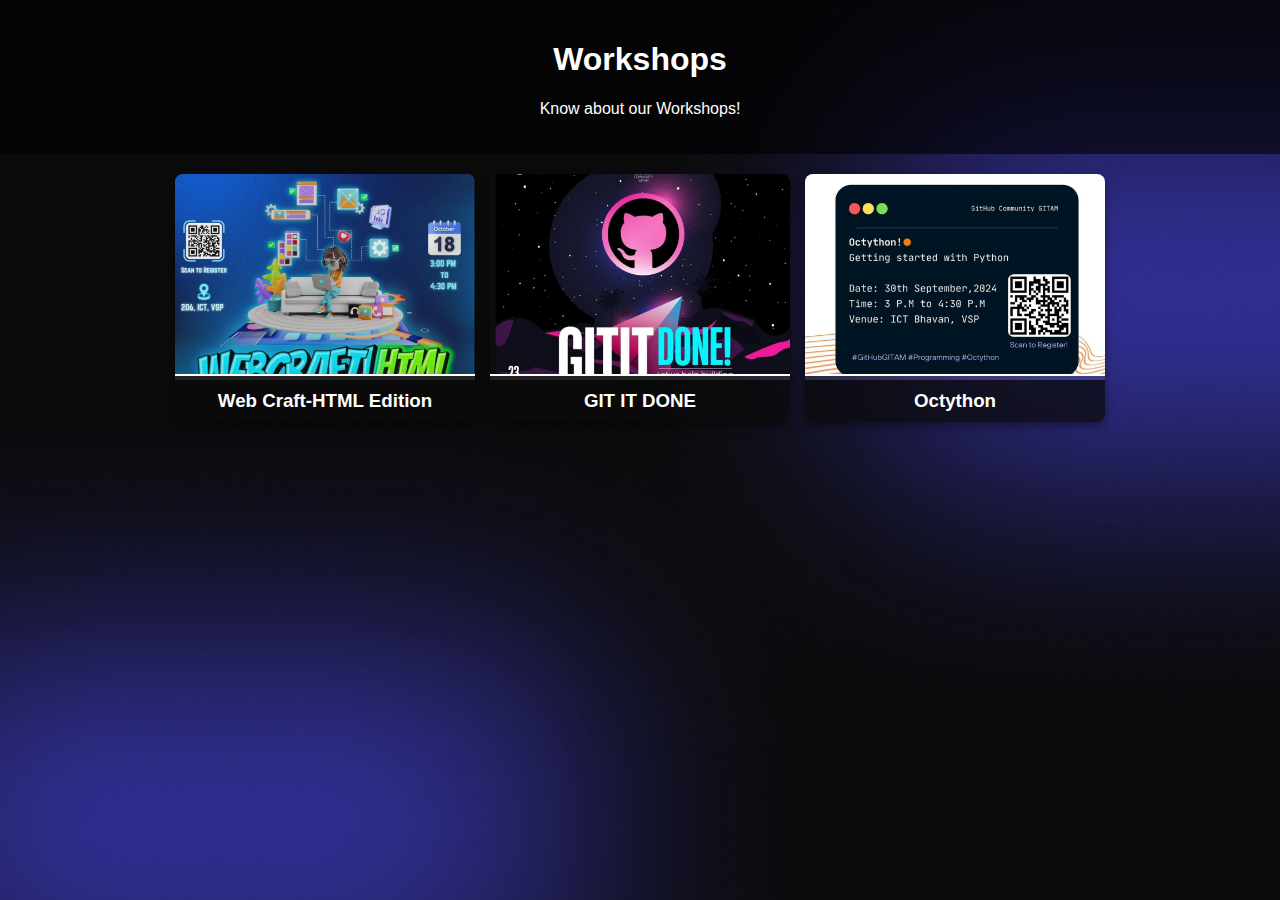
<file: workshop.html>
<!DOCTYPE html>
<html lang="en">
<head>
  <meta charset="UTF-8">
  <meta name="viewport" content="width=device-width, initial-scale=1.0">
  <title>Workshops Gallery</title>
  <style>
    :root {
      --purple-black-bg: color-mix(in lab, purple 70%, black 30%);
    }
    body {
    font-family: Arial, sans-serif;
    margin: 0;
    padding: 0;
    box-sizing: border-box;
    color: white;
    background: url('./images/teambg.png') no-repeat center center ; 
    background-size: cover; 
    }
    header {
      background-color: rgba(0, 0, 0, 0.6);
      padding: 20px;
      text-align: center;
    }
    .gallery {
      display: flex;
      flex-wrap: wrap;
      gap: 15px;
      justify-content: center;
      padding: 20px;
    }
    .gallery-item {
      background-color: rgba(255, 255, 255, 0.1);
      border-radius: 8px;
      overflow: hidden;
      box-shadow: 0 4px 10px rgba(0, 0, 0, 0.4);
      width: 300px;
      text-align: center;
      transition: transform 0.3s ease, box-shadow 0.3s ease;
    }
    .gallery-item:hover {
      transform: translateY(-5px);
      box-shadow: 0 8px 15px rgba(0, 0, 0, 0.6);
    }
    .gallery-item img {
      width: 100%;
      height: 200px;
      object-fit: cover;
      border-bottom: 2px solid white;
    }
    .gallery-item h3 {
      margin: 0;
      padding: 10px;
      background-color: rgba(0, 0, 0, 0.7);
    }
  </style>
</head>
<body>
  <header>
    <h1>Workshops</h1>
    <p>Know about our Workshops!</p>
  </header>
   <div class="gallery">
    <div class="gallery-item">
      <img src="./images/g2.jpg" alt="Hackathon 2">
      <h3>Web Craft-HTML Edition</h3>
    </div>
    
    <div class="gallery-item">
      <img src="./images/g3.jpg" alt="Hackathon 3">
      <h3>GIT IT DONE</h3>
    </div>

    <div class="gallery-item">
      <img src="./images/g4.jpg" alt="Hackathon 4">
      <h3>Octython</h3>
    </div>
  </div>
</body>
</html>
</file>
<file: style.css>
* {
  margin: 0;
  padding: 0;
  box-sizing: border-box;
  cursor: none;
  
}
body {
  font-family: 'Satoshi', sans-serif;
  background: url('./images/teambg.png') no-repeat center center ; 
  background-size: cover; 
  color: white;
  height: 100vh;
  overflow-x: hidden;
  margin: 0;
}
header {
  position: fixed;
  width: 100%;
  top: 0;
  left: 0;
  z-index: 100;
  display: flex;
  align-items: center middle;
  justify-content: space-between;
  padding: 0.5rem 2rem; 
  background-color: rgba(0, 0, 0, 1); 
  box-shadow: 0 4px 6px rgba(0, 0, 0, 0.1);
}
header .logo {
  flex: 1;
  margin-left: 2rem; 
  padding-top: 5px;
}

header .logo img {
  width: 320px; 
}
#custom-cursor {
  position: absolute;
  width: 32px;
  height: 32px;
  pointer-events: none;
  z-index: 9999;
  background: url('./images/customcursor.png') no-repeat center center;
  background-size: contain;
border-radius: 50%;
box-shadow: 0 0 10px rgb(0, 229, 255), 0 0 20px rgb(1, 255, 251), 0 0 30px #0ff, 0 0 40px #0ff;
}
header .nav-links {
  flex: 2;
  display: flex;
  justify-content: center; 
  align-items: center; 
  list-style: none;
  padding-top: 0; 
}

header .nav-links li {
  margin: 0 1rem;
}
header .nav-links a:hover {
  color: #504CFF;
}

header .join-us {
  flex: 1;
  text-align: right;
  padding-top: 10px;
}

header .join-us a {
  background-color: transparent;
  font-size: 18px;
  border: 1px solid white;
  padding: 0.2rem 0.6rem; 
  border-radius: 18px;
  text-decoration: none;
  color: white;
  transition: all 0.3s ease;
}

header .join-us a:hover {
  background-color: #504CFF;
  color: black;
}
header .nav-links a {
  text-decoration: none;
  color: white;
  font-size: 1.2rem; 
  transition: color 0.3s ease;
  position: relative;
  padding-top: 10px;
  padding-bottom: 10px;
  padding-left: 10px;
  padding-right: 10px;
  margin: 10px 0;
  overflow: hidden; 
}

header .nav-links a::before {
  content: "";
  position: absolute;
  bottom: 0;
  left: 50%;
  width: 0%;
  height: 100%;
  background-color: white;
  z-index: -1; 
  border-radius: 40px; 
  transition: width 0.3s ease-in, left 0.3s ease-out;
}

header .nav-links a.active::before {
  width: 100%;
  left: 0;
}

header .nav-links a.active {
  color: black;
  transition: color 0.3s ease;
}

.hero {
  display: flex;
  flex-direction: column;
  justify-content: center;
  align-items: center;
  text-align: center;
  height: 100vh;
  padding-top: 8rem; 
  background: url('./images/homebg.png') no-repeat center center ; 
  background-size: cover;
}

.hero .badge {
  border: #f39c12 2px solid;
  border-radius: 20px;
  padding: 0.5rem 1rem;
  margin-bottom: 1rem;
}
.hero .badge span {
  color: #f39c12;
  font-weight: bold;
}

.hero h1 {
  font-size: 5rem;
  margin-bottom: 1rem;
}

.hero p {
  font-size: 1.7rem;
  margin-bottom: 2rem;
}

.cta-buttons {
  display: flex;
  gap: 1rem;
}

.cta-buttons a {
  text-decoration: none;
  padding: 0.8rem 1.5rem;
  border-radius: 50px;
  font-weight: bold;
  transition: all 0.3s ease;
}

.cta-buttons .learn-more {
  background-color: #3498db;
  color: white;
}

.cta-buttons .join-now {
  background-color: transparent;
  color: white;
  border: 2px solid white;
}

.cta-buttons a:hover {
  background-color: #504CFF;
  color: black;
}

.scroll-indicator {
  position: relative;
  width: 100px; 
  height: 200px;
  margin: 2rem auto;
  display: flex;
  justify-content: center;
  align-items: center;
}
.circular-text {
  position: absolute;
  width: 80px; 
  height: 80px; 
  transform: translate(-40px, -35px); 
}

.circular-text span {
  position: absolute;
  transform-origin: 60px 60px; 
  font-size: 0.7rem; 
  color: white;
  white-space: nowrap;
}

.circular-text span:nth-child(1) { transform: rotate(0deg) translateX(40px); }
.circular-text span:nth-child(2) { transform: rotate(15deg) translateX(40px); }
.circular-text span:nth-child(3) { transform: rotate(30deg) translateX(40px); }
.circular-text span:nth-child(4) { transform: rotate(45deg) translateX(40px); }
.circular-text span:nth-child(5) { transform: rotate(60deg) translateX(40px); }
.circular-text span:nth-child(6) { transform: rotate(75deg) translateX(40px); }
.circular-text span:nth-child(7) { transform: rotate(90deg) translateX(40px); }
.circular-text span:nth-child(8) { transform: rotate(105deg) translateX(40px); }
.circular-text span:nth-child(9) { transform: rotate(120deg) translateX(40px); }
.circular-text span:nth-child(10) { transform: rotate(135deg) translateX(40px); }
.circular-text span:nth-child(11) { transform: rotate(150deg) translateX(40px); }
.circular-text span:nth-child(12) { transform: rotate(165deg) translateX(40px); }
.circular-text span:nth-child(13) { transform: rotate(180deg) translateX(40px); }
.circular-text span:nth-child(14) { transform: rotate(195deg) translateX(40px); }
.circular-text span:nth-child(15) { transform: rotate(210deg) translateX(40px); }
.circular-text span:nth-child(16) { transform: rotate(225deg) translateX(40px); }
.circular-text span:nth-child(17) { transform: rotate(240deg) translateX(40px); }
.circular-text span:nth-child(18) { transform: rotate(255deg) translateX(40px); }
.circular-text span:nth-child(19) { transform: rotate(270deg) translateX(40px); }
.circular-text span:nth-child(20) { transform: rotate(285deg) translateX(40px); }
.circular-text span:nth-child(21) { transform: rotate(300deg) translateX(40px); }
.circular-text span:nth-child(22) { transform: rotate(315deg) translateX(40px); }
.circular-text span:nth-child(23) { transform: rotate(330deg) translateX(40px); }
.circular-text span:nth-child(24) { transform: rotate(345deg) translateX(40px); }

.arrow {
  position: absolute;
  font-size: 1.5rem;
  color: white;
  top: 40%;
  left: 70%;
  transform: translate(-50%, -50%);
}

.domains {
  display: flex;
  flex-wrap: wrap;
  justify-content: center;
  gap: 60px; 
  padding: 40px;
  background-color: #181818;
  color: white;
  background-image: url('./images/bg.png');
  background-size: cover;
  background-position: center; 
  
}

.domains h1 {
  width: 100%;
  text-align: center;
  font-size: 2.5rem;
  margin-bottom: 30px;
  background: linear-gradient(to right, #F5E218 40%, #F520F5 70%);
  -webkit-background-clip: text;
  -webkit-text-fill-color: transparent;
  margin-bottom: 0.5rem;
  color: #F5E218;
}



.domain-card {
  position: relative;
  display: flex;
  flex-direction: column;
  justify-content: flex-start;
  width: 50%; 
  max-width: 550px;
  height: 280px;
  border-radius: 15px;
  background-size: cover;
  background-position: center;
  color: white;
  padding: 20px;
  box-shadow: 0 4px 8px rgba(0, 0, 0, 0.2);
  text-align: left;
  transition: transform 0.3s ease, box-shadow 0.3s ease;
  margin-bottom: 20px; 
}

.domain-card:hover {
  transform: translateY(-5px);
  box-shadow: 0 8px 16px rgba(0, 0, 0, 0.4);
}

.domain-card .content {
  display: flex;
  flex-direction: column;
  justify-content: space-between;
  width: 55%; 
}

.domain-card h2 {
  font-size: 2.6rem;
  margin-bottom: 10px;
  margin-top: 0;
}

.domain-card p {
  font-size: 0.9rem;
  margin-bottom: 20px;
}

.domain-card .people {
  display: flex;
  align-items: center; 
}

.domain-card .people img {
  width: 30px; 
  height: 30px;
  border-radius: 50%;
  border: 2px solid white;
  margin-left: -10px;
  position: relative;
}

.domain-card .people img:first-child {
  margin-left: 0; 
}

.team-section {
  padding: 2rem;
  text-align: center;
  background-image: url('./images/teambg.png');
  background-size: cover;
}

.team-header h1 {
  font-size: 2.5rem;
  background: linear-gradient(to right, #F5E218 40%, #F520F5 70%);
  -webkit-background-clip: text;
  -webkit-text-fill-color: transparent;
  margin-bottom: 0.5rem;
}

.team-header h1 span {
  color: #ff69b4;
}

.team-header .subtitle {
  font-size: 1rem;
  color: rgba(255, 255, 255, 0.8);
  margin-bottom: 2rem;
}
.executive-body {
  display: flex;
  align-items: center;
  justify-content: space-between;
  background: rgba(30, 30, 50, 0.9);
  border-radius: 15px;
  padding: 1rem; 
  margin-bottom: 1.5rem; 
  position: relative;
  max-width: 95%;
  margin-left: auto; 
  margin-right: auto; 
}


.executive-text {
  text-align: left;
  max-width: 60%; 
}

.executive-body h2 {
  font-size: 1.5rem;
  color: white;
  margin-bottom: 1rem;
  padding-top: 12px;
  position: relative; 
}

.executive-body h2::before {
  content: '';
  position: absolute;
  top: 0px; 
  left: 0;
  width: 175px;
  height: 3px; 
  background-color: #504cff; 
  border-radius: 2px;
  box-shadow: 0 0 10px #504cff, 0 0 20px #504cff; }


.executive-body .view-now {
  display: inline-block;
  margin-top: 0.1rem;
  color: white;
  text-decoration: none;
  background: #504cff;
  padding: 0.5rem 1rem;
  border-radius: 20px;
  font-weight: bold;
  transition: background 0.3s ease;
}

.executive-body .view-now:hover {
  background: #6967ec;
}

.profile-pics {
  display: flex;
  justify-content: center;
  align-items: center;
  position: relative;
}

.profile-pics img {
  width: 50px;
  height: 50px;
  border-radius: 50%;
  border: 2px solid white;
  margin-left: -15px; 
  z-index: 1; 
  transition: transform 0.3s ease;
}

.profile-pics img:hover {
  transform: scale(1.1); 
}

.profile-pics-container {
  max-width: 35%;
  display: flex;
  justify-content: flex-end;
  position: relative;
}

.executive-body .profile-pics {
  display: flex;
  gap: -10px; 
}

.executive-body .profile-pics img {
  width: 60px;
  height: 60px;
  border-radius: 50%;
  border: 2px solid white;
  box-shadow: 0px 4px 8px rgba(0, 0, 0, 0.2);
  transform: translateX(-5px); 
}
.team-grid {
  display: grid;
  grid-template-columns: repeat(auto-fill, minmax(380px, 1fr)); 
  gap: 1rem;
  max-width: 95%; 
  margin: 1rem auto; 
}


.team-card {
  background: #1C1E35;
  border-radius: 15px;
  padding: 1rem;
  display: flex;
  flex-direction: column;
  justify-content: space-between;
  position: relative;
  overflow: hidden;
  box-shadow: 0 4px 8px rgba(0, 0, 0, 0.4);
  transition: transform 0.3s ease, box-shadow 0.3s ease;
}

.team-card:hover {
  transform: translateY(-5px);
  box-shadow: 0 6px 12px rgba(0, 0, 0, 0.6);
}

.team-line {
  height: 4px;
  width: 55%; 
  border-radius: 2px;
  margin-bottom: 10px; 
}

.team-card-header {
  display: flex;
  flex-direction: column; 
  justify-content: flex-start;
  padding: 10px 0;
}

.header-content {
  display: flex;
  justify-content: space-between; 
  align-items: center; 
  margin-top: 10px;
}

.team-card-header h3 {
  margin: 0;
  font-size: 2rem;
}

.team-card-header .expand {
  font-size: 2rem;
  color: white;
  font-weight: 800;
  opacity: 0.7;
  transition: opacity 0.3s ease;
  text-decoration: none; 
}
.team-card-header .expand2 {
  font-size: 2rem;
  color: white;
  font-weight: 800;
  opacity: 0.7;
  transition: opacity 0.3s ease;
  text-decoration: none; 
}
.team-card-header .expand3 {
  font-size: 2rem;
  color: white;
  font-weight: 800;
  opacity: 0.7;
  transition: opacity 0.3s ease;
  text-decoration: none; 
}
.team-card-header .expand4 {
  font-size: 2rem;
  color: white;
  font-weight: 800;
  opacity: 0.7;
  transition: opacity 0.3s ease;
  text-decoration: none; 
}
.team-card-header .expand5 {
  font-size: 2rem;
  color: white;
  font-weight: 800;
  opacity: 0.7;
  transition: opacity 0.3s ease;
  text-decoration: none; 
}
.team-card-header .expand6 {
  font-size: 2rem;
  color: white;
  font-weight: 800;
  opacity: 0.7;
  transition: opacity 0.3s ease;
  text-decoration: none; 
}
.team-card-header .expand7 {
  font-size: 2rem;
  color: white;
  font-weight: 800;
  opacity: 0.7;
  transition: opacity 0.3s ease;
  text-decoration: none; 
}
.team-card-header .expand8 {
  font-size: 2rem;
  color: white;
  font-weight: 800;
  opacity: 0.7;
  transition: opacity 0.3s ease;
  text-decoration: none; 
}

.team-card-header .expand:hover {
  opacity: 1;
  color: #FFDD00;
}

.team-card-header .expand2:hover {
  opacity: 1;
  color: #FA6807;
}

.team-card-header .expand3:hover {
  opacity: 1;
  color: #07fac9;
}
.team-card-header .expand4:hover {
  opacity: 1;
  color: #FA07EA;
}
.team-card-header .expand5:hover {
  opacity: 1;
  color: #0707FA;
}
.team-card-header .expand6:hover {
  opacity: 1;
  color: #FA075C;
}
.team-card-header .expand7:hover {
  opacity: 1;
  color: #23fa07;
}
.team-card-header .expand8:hover {
  opacity: 1;
  color: #007DA3;
}
.team-line1{
  box-shadow: 0 0 10px #FFDD00, 0 0 20px #FFDD00;
}
.team-line2{
  box-shadow: 0 0 10px #FA6807, 0 0 20px #FA6807;
}
.team-line3{
  box-shadow: 0 0 10px #07FAC9, 0 0 20px #07FAC9;
}
.team-line4{
  box-shadow: 0 0 10px #fa07ea, 0 0 20px #fa07ea;
}
.team-line5{
  box-shadow: 0 0 10px #0707FA, 0 0 20px #0707FA;
}
.team-line6{
  box-shadow: 0 0 10px #FA075C, 0 0 20px #FA075C;
}
.team-line7{
  box-shadow: 0 0 10px #23fa07, 0 0 20px #23fa07;
}
.team-line8{
  box-shadow: 0 0 10px #007DA3, 0 0 20px #007DA3;
}
.team-members {
  display: flex;
  align-items: center;
  gap: 0.5rem;
  position: relative;
  padding-left: 1rem; 
}

.team-members img {
  width: 40px;
  height: 40px;
  border-radius: 50%;
  border: 2px solid white;
  margin-left: -15px; 
}

.team-members .more {
  background: #FFDD00; 
  color: black;
  font-weight: bold;
  font-size: 0.8rem;
  border-radius: 50%;
  width: 40px;
  height: 40px;
  display: flex;
  justify-content: center;
  align-items: center;
  border: none;
}


#events-section {
  padding: 20px;
  background-image: url('./images/teambg.png');
  background-size: cover;
  background-position: center;
  background-repeat: no-repeat;
}

.header {
  display: flex;
  flex-direction: column; 
  justify-content: center; 
  align-items: center;
  margin-bottom: 30px;
  text-align: center; 
}

.header-left {
  max-width: 70%; 
}

.header h1 {
  font-size: 2.5rem;
  background: linear-gradient(to right, #F5E218 40%, #F520F5 70%);
  -webkit-background-clip: text;
  -webkit-text-fill-color: transparent;
  margin: 0; 
}

.header p {
  font-size: 1rem;
  color: #ffffff;
  margin: 10px 0 0; 
  margin-bottom: 30px;
}
.header-right {
  display: flex;
  justify-content: flex-end;
}

.portfolio-btn {
  padding: 15px 20px;
  font-size: 1rem;
  font-weight: 500;
  color: #000000;
  background-color: #ffffff;
  border: none;
  border-radius: 40px;
  display: flex;
  align-items: center;
  cursor: pointer;
  text-decoration: none;
}

.portfolio-btn img {
  height: 25px;
  margin-left: 10px;
}

/* Events Container */
.events-container {
  display: grid;
  grid-template-columns: repeat(auto-fit, minmax(380px, 1fr));
  gap: 20px;
  justify-content: center;
}

.event-card {
  background-color: #111021;
  border-radius: 15px;
  overflow: hidden;
  width: 430px;
  box-shadow: 0 8px 15px rgba(0, 0, 0, 0.2);
  margin: 20px auto;
  transition: transform 0.3s ease, box-shadow 0.3s ease; 
}

.event-card:hover {
  transform: translateY(-10px); 
  box-shadow: 0 12px 24px rgba(0, 0, 0, 0.3); /
}

.event-row {
  display: flex;
  align-items: center;
  padding: 20px;
}

.event-gradient {
  flex: 1;
  padding: 15px;
  background: linear-gradient(to bottom, #d1c4e9, #f3e5f5);
  padding-top: 20px;
  height: 140px;
  text-decoration: none;
  color: #1f1f3d;
  text-align: center;
  border-radius: 15px 0 0 15px;
}
.event-subtitle {
  padding: 2px;
  font-size: 0.575rem;
  font-weight: 100;
  color: #000000;
  border: 1px solid #504CFF;
  border-radius: 10px;
}
.event-gradient h2 {
  font-size: 1.5rem;
  margin: 0;
}
.event-thumbnail {
  flex: 1;
  height: 140px;
  background-size: cover;
  background-position: center;
  border-radius: 0 20px 20px 0 ;
  position: relative;
}

.event-thumbnail-icon {
  position: absolute;
  top: 10px;
  right: 10px;
  width: 30px;
  height: 30px;
}

.event-description {
  padding: 0 20px 20px 20px;
  background-color: #111021;
  color: #ffffff;
  font-weight: 100;
  font-size: 1rem;
  line-height: 1.5;
  border-radius: 0 0 15px 15px;
}
.event-description h2{
  padding-bottom: 10px;
  font-weight: 500;
  font-size: larger;
}
.event-info {
  display: flex; 
  justify-content: space-between; 
  margin-bottom: 10px;
}

.event-date, .event-location {
  font-size: 0.9rem;
  color: #d3d3d3; 
  font-weight: 500; 
}

section {
  width: 100%;
  padding: 0; /* Remove default padding to ensure full width */
}

.aboutcontainer {
  padding: 3rem;
  background-image: url('./images/aboutbg.png');
  background-size: cover;
  background-position: center;
  text-align: left; /* Align content to the left */
  width: 100%; /* Full width */
  max-width: 100%; /* Ensure no max-width restriction */
  margin: 0 auto;
  box-sizing: border-box; /* Include padding in width */
  min-height: 726px; /* Increased height for section */
}

.aboutcontainer h1 {
  font-size: 3rem;
  margin-bottom: 1rem;
  color: #fff;
  position: relative; /* Positioning the pseudo-element */
  padding-bottom: 0.5rem;
  display: inline-block; /* Ensure the underline is directly below the text */
}

.aboutcontainer h1::after {
  content: '';
  position: absolute;
  bottom: -10px; /* Position the line a little below the text */
  left: 0;
  width: 100%; /* Make the underline match the width of the text */
  border-bottom: 2px solid #537FE7; /* Blue underline */
}

.aboutcontainer p {
  font-size: 1.2rem;
  line-height: 1.8;
  text-align: left; /* Align paragraph text to the left */
  color: #ddd;
  margin: 0; /* Remove centering margin */
  width: 100%; /* Make paragraph take up the full width */
}

.aboutcontainer .cards {
  display: flex;
  justify-content: flex-start; /* Align cards to the left */
  margin-top: 2rem;
  gap: 3rem; /* Increased gap between the cards */
  flex-wrap: wrap;
}

.aboutcontainer .cards .card {
  background-image: url('./images/aboutcard.png');
  background-size: 111%; /* Slight zoom out on the background image */
  background-position: center;
  background-repeat: no-repeat;
  border-radius: 8px;
  width: 400px; /* Increased card width */
  height: 200px; /* Increased card height */
  display: flex;
  justify-content: center;
  align-items: center;
  box-shadow: 0 4px 15px rgba(0, 0, 0, 0.3); /* Increased shadow effect */
  transition: transform 0.3s;
  padding-left: 10px;
  margin-bottom: 2rem;
  border: 2px solid #000; /* Black border for the cards */
}

.aboutcontainer .cards .card:hover {
  transform: scale(1.03); /* Slightly reduced zoom on hover */
}

.aboutcontainer .cards .card a {
  color: #fff;
  font-size: 1.5rem;
  text-decoration: none;
  font-weight: bold;
  padding-left: 15px; /* Moved the text a bit to the right */
  transition: padding-left 0.3s;
}

.aboutcontainer .cards .card:hover a {
  padding-left: 25px; /* Move the text further right on hover */
}

.footer-1 {
  display: flex;
  justify-content: space-between;
  align-items: center;
  padding: 30px;
  background: #000;
  color: #fff;
  text-align: left;
}

#wws {
  font-size: 2rem; /* Slightly smaller font size */
  color: #a5a4f1;
}

#mang {
  font-size: 0.9rem; 
  line-height: 1.5;
}

.footer-1 .button {
  background-color: white;
  color: #000;
  border: none;
  padding: 12px 30px; /* Adjusted padding */
  border-radius: 50px; /* Made the button oval-shaped */
  cursor: pointer;
  font-size: 1rem;
  font-weight: bold;
  transition: all 0.3s ease;
}

.footer-1 .button:hover {
  background-color: #a5a4f1;
  color: white;
}

.footer-1 {
  display: flex;
  justify-content: space-between;
  align-items: center;
  padding: 30px;
  background: #000;
  color: #fff;
  text-align: left;
  border-top: 1px solid rgba(255, 255, 255, 0.44); /* Line above */
  border-bottom: 1px solid rgba(255, 255, 255, 0.44); /* Line below */
}

#wws {
  font-size: 2.8rem; /* Increased font size */
  color: #a5a4f1;
  line-height: 1.6;
  background: linear-gradient(90deg, #9795FF, #FFFFFF, #BE9FFF);
  -webkit-background-clip: text;
  -webkit-text-fill-color: transparent;
}

#mang {
  font-size: 0.9rem; /* Slightly smaller font size */
  line-height: 1.5;
}

.button {
  background-color: #a5a4f1;
  color: #000;
  border: none;
  padding: 12px 30px; /* Adjusted padding */
  border-radius: 50px; /* Made the button oval-shaped */
  cursor: pointer;
  font-size: 1rem;
  font-weight: bold;
  transition: all 0.3s ease;
}

.button:hover {
  background-color: #fff;
  color: #a5a4f1;
}



.footer {
  padding: 30px; 
  background: black;
  background-image: url('./images/fbg.png'); 
  background-size: cover;
  background-position: center;
  position: relative;
  color: #fff;
  font-size: 16px;
  overflow: hidden;
}

.footer-container {
  display: flex;
  justify-content: space-between;
  flex-wrap: wrap;
  position: relative;
  z-index: 1;
}

.footer-section {
  max-width: 280px; 
  margin-bottom: 15px; 
}

.footer-section p {
  margin-bottom: 10px;
  line-height: 1.6;
  background: linear-gradient(90deg, #9795FF, #FFFFFF, #BE9FFF);
  -webkit-background-clip: text;
  -webkit-text-fill-color: transparent;
}

.footer-section h3 {
  margin-bottom: 12px;
}

.our-domains a,
.support-feedback a {
  color: transparent;
  text-decoration: none;
  display: block;
  margin-bottom: 6px; 
}

.our-domains a {
  background: linear-gradient(to right, white, #9795FF);
  -webkit-background-clip: text;
  -webkit-text-fill-color: transparent;
}

.support-feedback a {
  background: linear-gradient(to bottom, white, #9795FF);
  -webkit-background-clip: text;
  -webkit-text-fill-color: transparent;
}

.footer-section a:hover {
  text-decoration: underline;
}


.footer-bottom {
  display: flex;
  justify-content: space-between;
  align-items: center;
  flex-wrap: wrap;
  padding-top: 15px; 
  margin-top: 15px; 
}

.footer-bottom p {
  margin: 5px 0; 
}
/* Styling specifically for the "non tech" section */
.footer-section.non-tech {
   /* Dark background to differentiate */
  padding: 15px;
  border-radius: 10px;
}
.footer-section h3 {
  font-size: 1.2rem;
  margin-bottom: 10px;
  color: #a5a4f1; /* Section headings color */
}

.footer-section a {
  display: block;
  background: linear-gradient(to right, white, #9795FF);
  -webkit-background-clip: text;
  -webkit-text-fill-color: transparent;
  font-size: 0.9rem;
  margin-bottom: 5px;
  text-decoration: none;
  transition: color 0.3s ease;
}

.footer-section a:hover {
  color: #a5a4f1; /* Highlight on hover */
}

.footer-links {
  display: flex;
}

.footer-links a {
  color: inherit; 
  text-decoration: none; 
  position: relative; 
}

.footer-links a:not(:last-child)::after {
  content: "•"; 
  color: #d7d7ea; 
  margin-left: 10px; 
  margin-right: 10px; 
}

.social-icons a {
  font-size: 18px; 
  margin-right: 10px; 
  color: #a5a4f1;
  text-decoration: none;
}

.social-icons a:hover {
  color: #9795FF;
}


/* Hamburger menu icon for mobile view */
.hamburger-menu {
  display: none; /* Hide hamburger menu by default */
}

.hamburger-button {
  background: none;
  border: none;
  color: white;
  font-size: 30px;
  cursor: pointer;
}

.hamburger-menu.open {
  display: block;
}

/* Dropdown menu styling */
.dropdown-menu {
  list-style: none;
  padding: 0;
  margin: 0;
  background-color: #000000;
  border: 1px solid #000000;
  display: none;
  position: absolute;
  right: 20px;
  top: 50px;
  width: 200px;
}

.dropdown-menu li {
  padding: 10px 15px;
}

.dropdown-menu li a {
  text-decoration: none;
  color: #000000;
}

.dropdown-menu li:hover {
  background-color: hsl(0, 0%, 95%);
}

/* Show dropdown menu when open */
.dropdown.open .dropdown-menu {
  display: block;
}/* Media Query: Max-width 1024px */
@media (max-width: 1024px) {
  header {
    padding: 0.5rem 1rem;
    display: flex;
    justify-content: space-between;
    align-items: center;
  }

  header .logo {
    margin-left: 1rem;
    padding-top: 10px;
  }

  header .logo img {
    width: 200px;
  }

  header .nav-links {
    display: flex; /* Show navigation links */
    padding-top: 0;
    flex: 1;
    justify-content: center;
    position: static;
    background-color: transparent;
  }

  header .nav-links a {
    font-size: 1rem;
    padding: 0.4rem 0.8rem;
  }

  header .join-us {
    display: flex; /* Show "Join Us" button */
    align-items: center;
  }

  header .join-us a {
    font-size: 16px;
    padding: 0.2rem 0.5rem;
    border-radius: 15px;
  }

  header .hamburger-menu {
    display: none; /* Hide hamburger menu */
  }

  .domain-card h2 {
    font-size: 1.8rem;
    margin-bottom: 10px;
    margin-top: 0;
  }
}

@media (max-width: 858px) {
  header {
    flex-wrap: wrap;
    position: fixed;
  }

  header .logo img {
    width: 350px;
  }

  header .nav-links {
    flex-direction: column;
    position: absolute;
    top: 60px;
    left: 0;
    background-color: #000;
    width: 100%;
    z-index: 10;
    text-align: center;
    display: none; /* Hidden by default */
  }

  header .nav-links li {
    margin: 10px 0;
  }

  header .nav-links.open {
    display: flex; /* Show when menu is open */
  }

  header .hamburger-menu {
    display: block; /* Visible in mobile view */
    position: absolute;
    right: 1rem;
    top: 50%;
    transform: translateY(-50%);
    font-size: 30px;
    cursor: pointer;
  }

  .hamburger-button {
    background: none;
    border: none;
    color: white;
    font-size: 30px;
    cursor: pointer;
  }

  header .join-us {
    display: none; /* Hide "Join Us" button on mobile */
  }
  .circular-text span {
    position: absolute;
    transform-origin: 40px 40px;
}
.arrow {
  position: absolute;
  font-size: 1.5rem;
  color: white;
  top: 50%; /* Center vertically */
  left: 90%; /* Center horizontally */
  transform: translate(-50%, -50%); /* Adjust position to truly center */
  z-index: 2; /* Ensure it appears on top */
}

.scroll-indicator {
  position: relative;
  width: 100px;
  height: 100px;
  margin: 3rem 3rem; 
  display: flex;
  justify-content: center;
  align-items: center;
  background: transparent; /* Ensure no background interference */
}

.circular-text {
  position: absolute;
  width: 80px;
  height: 80px;
  top: 50%; /* Center the circle */
  left: 50%;
  transform: translate(-50%, -50%);
}

.circular-text span {
  position: absolute;
  transform-origin: 40px 40px;
  font-size: 0.7rem;
  color: white;
  white-space: nowrap;
}

}
@media(max-width:809px){
  .domain-card{
    padding: 15px;
  }
}
@media(max-width:769px){
  .domain-card p {
    font-size: 0.8rem;
    margin-bottom: 0.5px;
}
}
@media (max-width:706px){
  .footer-1 .button {
    padding: 5px 5px;
  }
}
@media (max-width:655px){
  .footer-1 .button {
    padding: 3px 3px;
  }
}
@media (max-width:390px){
  .footer-1 .button {
    padding: 6px 8px;
  }
}
@media(max-width:667px){
  .domain-card h2 {
    font-size: 1rem;
    margin-bottom: 10px;
    margin-top: 0;
}
}
@media(max-width:530px){
  .domain-card h2 {
    font-size: 0.8rem;
    margin-bottom: 8px;
    margin-top: 0;
}
.domain-card p {
  font-size: 0.7rem;
  margin-bottom: 0.5px;
}
}
@media(max-width:458px){

.domain-card .people img {
  width: 25px;
  height: 25px;
  border-radius: 50%;
  border: 2px solid white;
  margin-left: -10px;
  position: relative;
}
}
/* Media Query: Max-width 426px */
@media (max-width: 426px) {
  header {
    flex-direction: row;
    justify-content: space-between;
    align-items: center;
    padding: 0.8rem;
  }

  header .logo img {
    width: 250px;
  }

  header .nav-links {
    display: none; /* Hide navigation links */
    flex-direction: column;
    position: absolute;
    top: 50px;
    left: 0;
    background-color: #000000;
    width: 100%;
    z-index: 10;
    text-align: center;
  }

  header .nav-links.open {
    display: flex; /* Ensure only one dropdown is toggled */
  }

  header .join-us {
    display: none; /* Hide "Join Us" button */
  }

  header .hamburger-menu {
    display: block; /* Show hamburger menu */
    position: absolute;
    right: 1rem;
    top: 50%;
    transform: translateY(-50%);
    font-size: 30px;
    cursor: pointer;
  }

  .domain-card h2 {
    font-size: 0.8rem;
    margin-bottom: 8px;
    margin-top: 0;
}
.domain-card p {
  font-size: 0.7rem;
  margin-bottom: 0.5px;
}

.domain-card .people img {
  width: 25px;
  height: 25px;
  border-radius: 50%;
  border: 2px solid white;
  margin-left: -10px;
  position: relative;
}

  .events-container {
    grid-template-columns: 1fr;
    gap: 15px;
    padding: 10px;
  }

  .event-card {
    margin: 10px auto;
    border-radius: 15px;
  }
  .team-grid {
    grid-template-columns: repeat(auto-fill, minmax(250px, 1fr)); 
  }
}
@media (max-width: 413px){
  .hero h1 {
    font-size: 4rem;
    margin-bottom: 1rem;
}

.arrow {
  position: absolute;
  font-size: 1.5rem;
  color: white;
  top: 50%; /* Center vertically */
  left: 80%; /* Center horizontally */
  transform: translate(-50%, -50%); /* Adjust position to truly center */
  z-index: 2; /* Ensure it appears on top */
}

.scroll-indicator {
  position: relative;
  width: 100px;
  height: 100px;
  margin: 3rem 3rem; 
  display: flex;
  justify-content: center;
  align-items: center;
  background: transparent; /* Ensure no background interference */
}

.circular-text {
  position: absolute;
  width: 80px;
  height: 80px;
  top: 50%; /* Center the circle */
  left: 40%;
  transform: translate(-50%, -50%);
}

.circular-text span {
  position: absolute;
  transform-origin: 40px 40px;
  font-size: 0.7rem;
  color: white;
  white-space: nowrap;
}
.domain-card h2 {
  font-size: 0.8rem;
  margin-bottom: 5px;
  margin-top: 0;
}
.domain-card p {
font-size: 0.6rem;
margin-bottom: 0.5px;
}

.domain-card .people img {
width: 25px;
height: 25px;
border-radius: 50%;
border: 2px solid white;
margin-left: -10px;
position: relative;
}
.executive-body .profile-pics img {
  width: 50px;
  height: 50px;
  border-radius: 50%;
  border: 2px solid white;
  box-shadow: 0px 4px 8px rgba(0, 0, 0, 0.2);
  transform: translateX(-5px);
}
/* Events Container */
.events-container {
  display: grid;
  grid-template-columns: 1fr; /* Stack the cards in a single column */
  gap: 15px; /* Reduced gap for smaller screens */
  justify-content: center;
  padding: 10px; /* Added padding for spacing */
}

.event-card {
  width: 100%; /* Full width of the container */
  margin: 10px 0; /* Reduced margin for better spacing */
}

.event-row {
  display: block; /* Stack items vertically */
  padding: 15px;
}

.event-gradient {
  padding: 10px;
  height: auto; /* Adjust font size for better readability */
  border-radius: 15px 15px 0 0; /* Slightly adjusted for better fit */
}

.event-subtitle {
  font-size: 0.5rem; /* Reduced font size for smaller screens */
}

.event-gradient h2 {
  font-size: 1.3rem; /* Slightly smaller font for headings */
}

.event-thumbnail {
  height: 120px; /* Adjusted height for better fit */
  border-radius: 0 0 15px 15px; /* Adjusted corners to match the layout */
}

.event-thumbnail-icon {
  top: 5px;
  right: 5px;
  width: 25px;
  height: 25px; /* Slightly smaller icon for better fit */
}

.event-description {
  padding: 0 15px 15px 15px;
  font-size: 0.9rem; /* Adjusted font size for readability */
}

.event-description h2 {
  font-size: 1.2rem; /* Slightly smaller heading */
}

.event-info {
  flex-direction: column; /* Stack the event info vertically */
  align-items: flex-start; /* Align items to the left */
}

.event-date, .event-location {
  font-size: 0.8rem; /* Adjust font size for smaller screens */
}
}

@media (max-width: 390px){
  .team-members img {
    width: 30px;
    height: 30px;
    border-radius: 50%;
    border: 2px solid white;
    margin-left: -15px;
}
}
/* Media Query: Max-width 375px */
@media (max-width: 377px) {
  
.domain-card h2 {
  font-size: 0.7rem;
  margin-bottom: 4px;
  margin-top: 0;
}
.domain-card p {
font-size: 0.55rem;
margin-bottom: 0.5px;
}

.domain-card .people img {
width: 20px;
height: 20px;
border-radius: 50%;
border: 2px solid white;
margin-left: -10px;
position: relative;
}
.executive-body .profile-pics img {
  width: 40px;
  height:40px;
  border-radius: 50%;
  border: 2px solid white;
  box-shadow: 0px 4px 8px rgba(0, 0, 0, 0.2);
  transform: translateX(-5px);
}
}

/* Media Query: Max-width 320px */
@media (max-width: 320px) {
  header {
    flex-direction: row;
    justify-content: space-between;
    align-items: center;
    padding: 0.8rem;
  }

  header .logo img {
    width: 280px;
  }

  header .nav-links {
    display: none; /* Hide navigation links */
    flex-direction: column;
    position: absolute;
    top: 50px;
    left: 0;
    background-color: #000000;
    width: 100%;
    z-index: 10;
    text-align: center;
  }

  header .nav-links.open {
    display: flex; /* Ensure dropdown visibility */
  }

  header .join-us {
    display: none; /* Hide "Join Us" button */
  }

  header .hamburger-menu {
    display: block; /* Show hamburger menu */
    position: absolute;
    right: 1rem;
    top: 50%;
    transform: translateY(-50%);
    font-size: 30px;
    cursor: pointer;
  }

  .domain-card h2 {
    font-size: 1rem;
    margin-bottom: 8px;
    margin-top: 0;
  }

  .domain-card p {
    font-size: 0.6rem;
  }
  .executive-body .profile-pics img {
    width: 35px;
    height: 35px;
    border-radius: 50%;
    border: 2px solid white;
    box-shadow: 0px 4px 8px rgba(0, 0, 0, 0.2);
    transform: translateX(-5px);
  }
}
</file>
